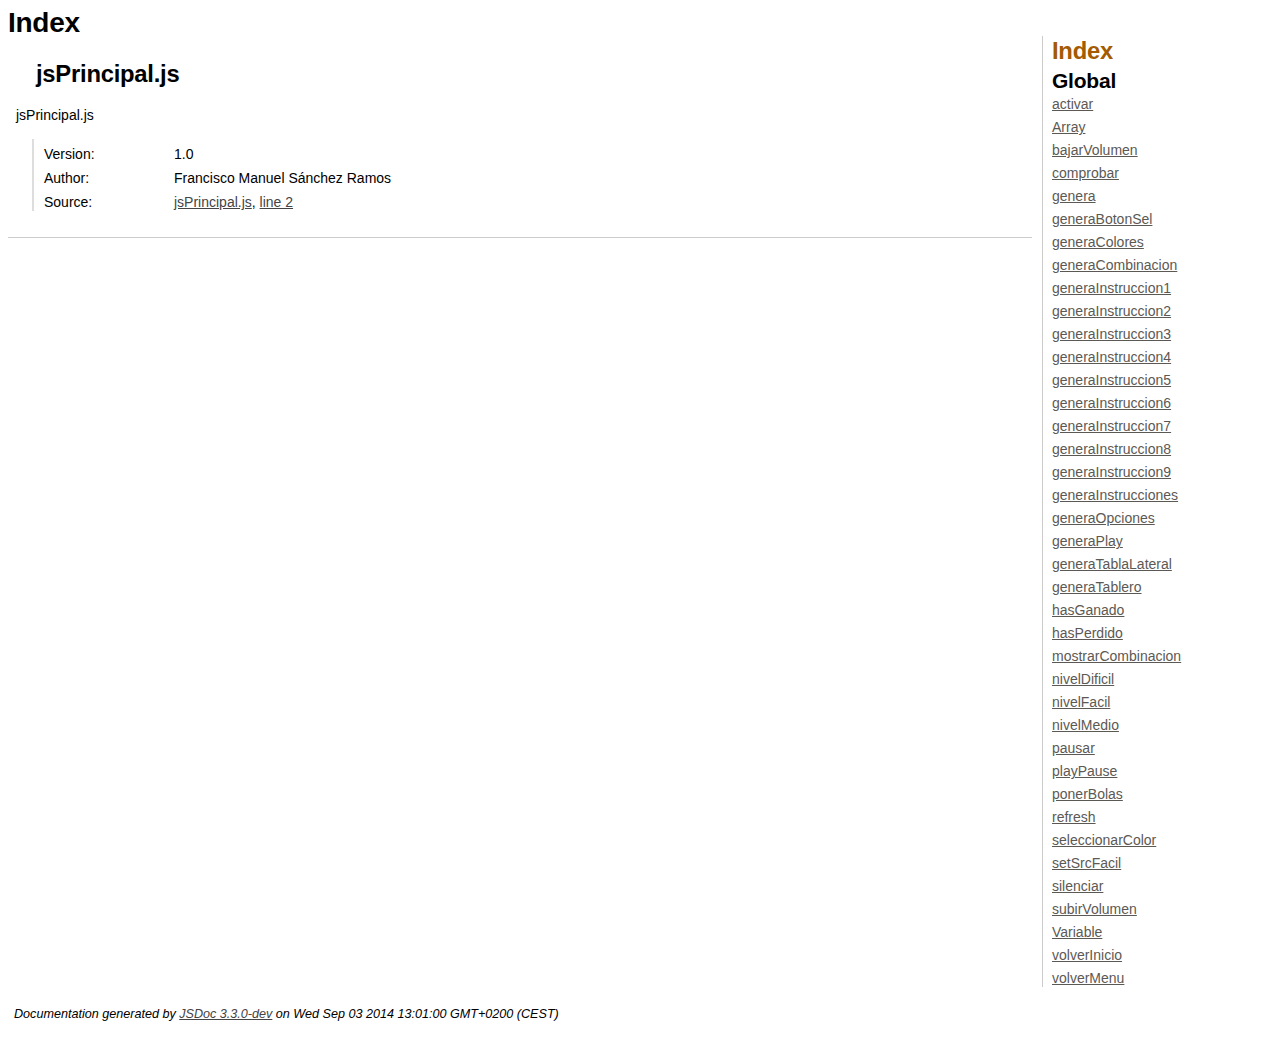
<file: documentacion/index.html>
<!DOCTYPE html>
<html lang="en">
<head>
    <meta charset="utf-8">
    <title>JSDoc: Index</title>

    <script src="scripts/prettify/prettify.js"> </script>
    <script src="scripts/prettify/lang-css.js"> </script>
    <!--[if lt IE 9]>
      <script src="//html5shiv.googlecode.com/svn/trunk/html5.js"></script>
    <![endif]-->
    <link type="text/css" rel="stylesheet" href="styles/prettify-tomorrow.css">
    <link type="text/css" rel="stylesheet" href="styles/jsdoc-default.css">
</head>

<body>

<div id="main">

    <h1 class="page-title">Index</h1>

    



    


    <h3> </h3>










    












<section>

<header>
    
        <h2>
        jsPrincipal.js
        </h2>
        
    
</header>

<article>
    <div class="container-overview">
    
        
            <div class="description">jsPrincipal.js</div>
        

        


<dl class="details">

    
    <dt class="tag-version">Version:</dt>
    <dd class="tag-version"><ul class="dummy"><li>1.0</li></ul></dd>
    

    

    

    

    

    

    

    
    <dt class="tag-author">Author:</dt>
    <dd class="tag-author">
        <ul>
            <li>Francisco Manuel Sánchez Ramos</li>
        </ul>
    </dd>
    

    

    

    

    
    <dt class="tag-source">Source:</dt>
    <dd class="tag-source"><ul class="dummy"><li>
        <a href="jsPrincipal.js.html">jsPrincipal.js</a>, <a href="jsPrincipal.js.html#line2">line 2</a>
    </li></ul></dd>
    

    

    

    
</dl>


        
    
    </div>

    

    

    

     

    

    

    

    

    
</article>

</section>




</div>

<nav>
    <h2><a href="index.html">Index</a></h2><h3>Global</h3><ul><li><a href="global.html#activar">activar</a></li><li><a href="global.html#Array">Array</a></li><li><a href="global.html#bajarVolumen">bajarVolumen</a></li><li><a href="global.html#comprobar">comprobar</a></li><li><a href="global.html#genera">genera</a></li><li><a href="global.html#generaBotonSel">generaBotonSel</a></li><li><a href="global.html#generaColores">generaColores</a></li><li><a href="global.html#generaCombinacion">generaCombinacion</a></li><li><a href="global.html#generaInstruccion1">generaInstruccion1</a></li><li><a href="global.html#generaInstruccion2">generaInstruccion2</a></li><li><a href="global.html#generaInstruccion3">generaInstruccion3</a></li><li><a href="global.html#generaInstruccion4">generaInstruccion4</a></li><li><a href="global.html#generaInstruccion5">generaInstruccion5</a></li><li><a href="global.html#generaInstruccion6">generaInstruccion6</a></li><li><a href="global.html#generaInstruccion7">generaInstruccion7</a></li><li><a href="global.html#generaInstruccion8">generaInstruccion8</a></li><li><a href="global.html#generaInstruccion9">generaInstruccion9</a></li><li><a href="global.html#generaInstrucciones">generaInstrucciones</a></li><li><a href="global.html#generaOpciones">generaOpciones</a></li><li><a href="global.html#generaPlay">generaPlay</a></li><li><a href="global.html#generaTablaLateral">generaTablaLateral</a></li><li><a href="global.html#generaTablero">generaTablero</a></li><li><a href="global.html#hasGanado">hasGanado</a></li><li><a href="global.html#hasPerdido">hasPerdido</a></li><li><a href="global.html#mostrarCombinacion">mostrarCombinacion</a></li><li><a href="global.html#nivelDificil">nivelDificil</a></li><li><a href="global.html#nivelFacil">nivelFacil</a></li><li><a href="global.html#nivelMedio">nivelMedio</a></li><li><a href="global.html#pausar">pausar</a></li><li><a href="global.html#playPause">playPause</a></li><li><a href="global.html#ponerBolas">ponerBolas</a></li><li><a href="global.html#refresh">refresh</a></li><li><a href="global.html#seleccionarColor">seleccionarColor</a></li><li><a href="global.html#setSrcFacil">setSrcFacil</a></li><li><a href="global.html#silenciar">silenciar</a></li><li><a href="global.html#subirVolumen">subirVolumen</a></li><li><a href="global.html#Variable">Variable</a></li><li><a href="global.html#volverInicio">volverInicio</a></li><li><a href="global.html#volverMenu">volverMenu</a></li></ul>
</nav>

<br clear="both">

<footer>
    Documentation generated by <a href="https://github.com/jsdoc3/jsdoc">JSDoc 3.3.0-dev</a> on Wed Sep 03 2014 13:01:00 GMT+0200 (CEST)
</footer>

<script> prettyPrint(); </script>
<script src="scripts/linenumber.js"> </script>
</body>
</html>
</file>
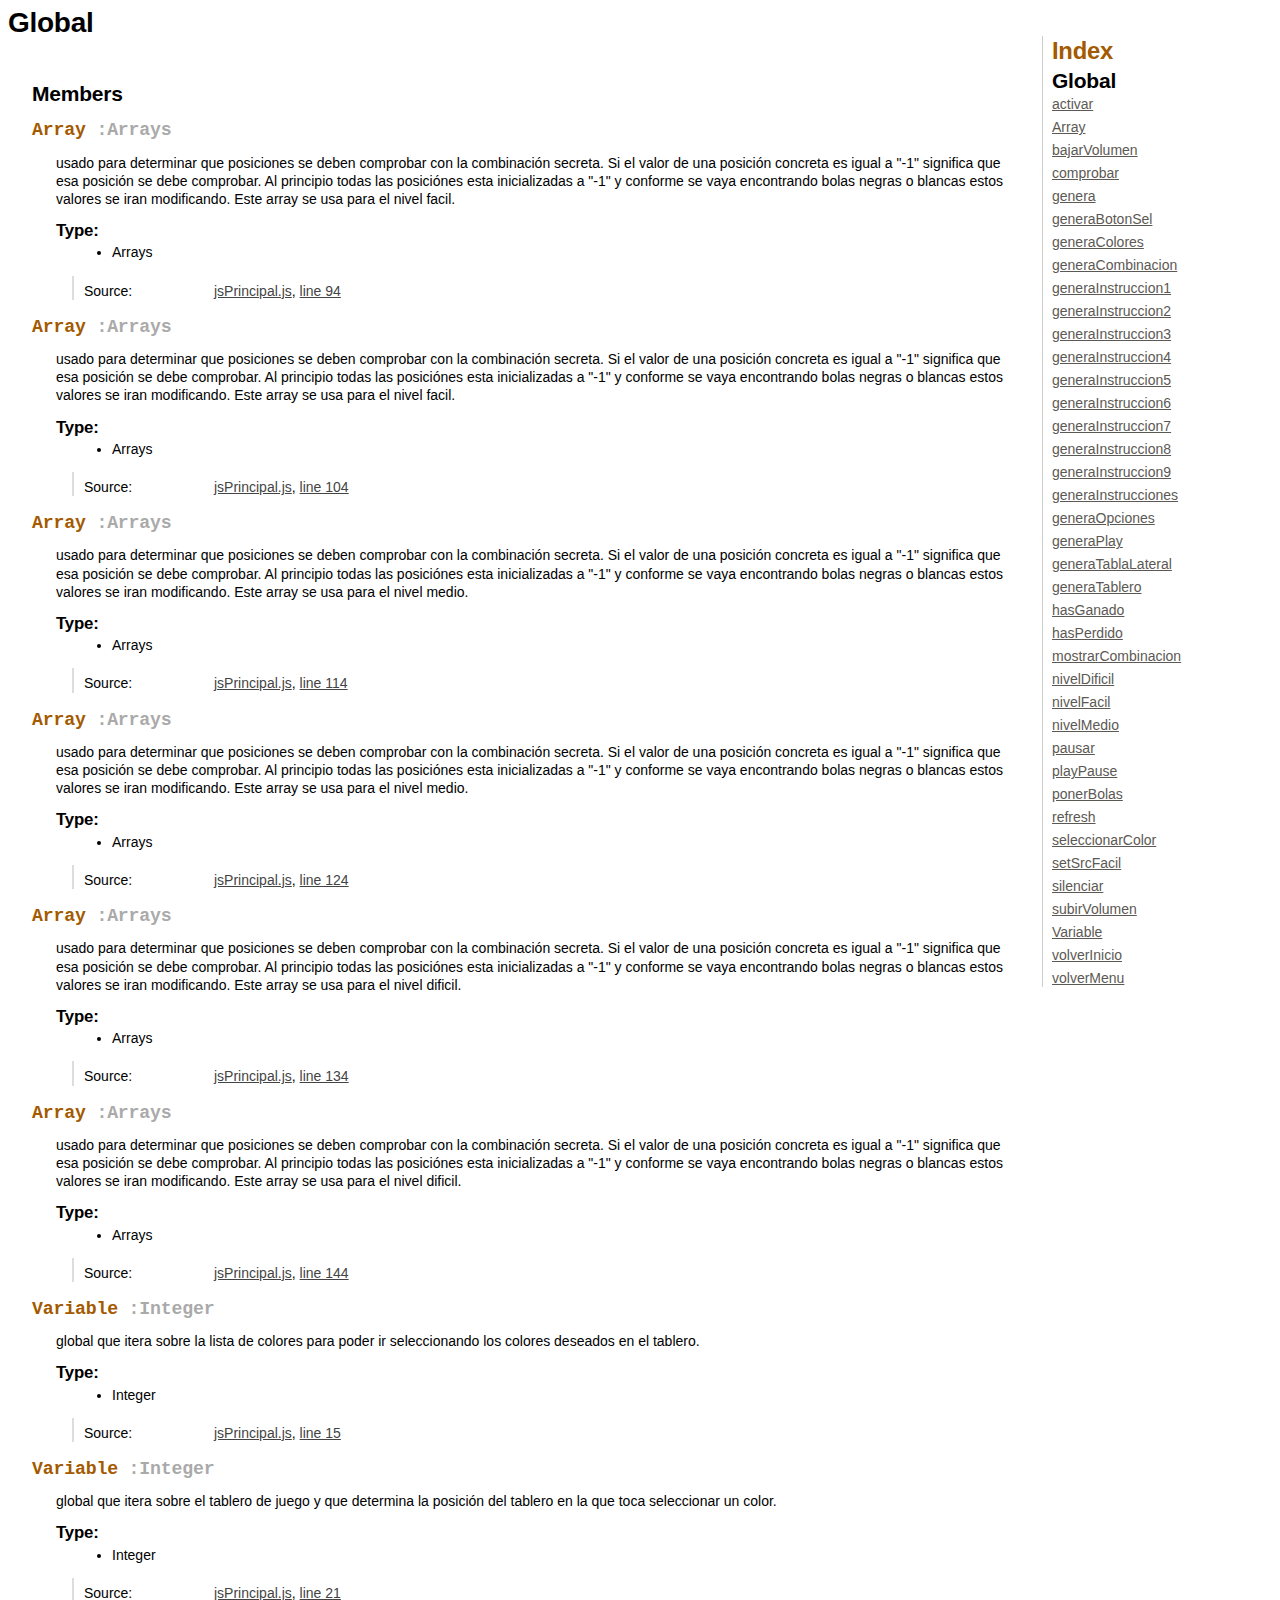
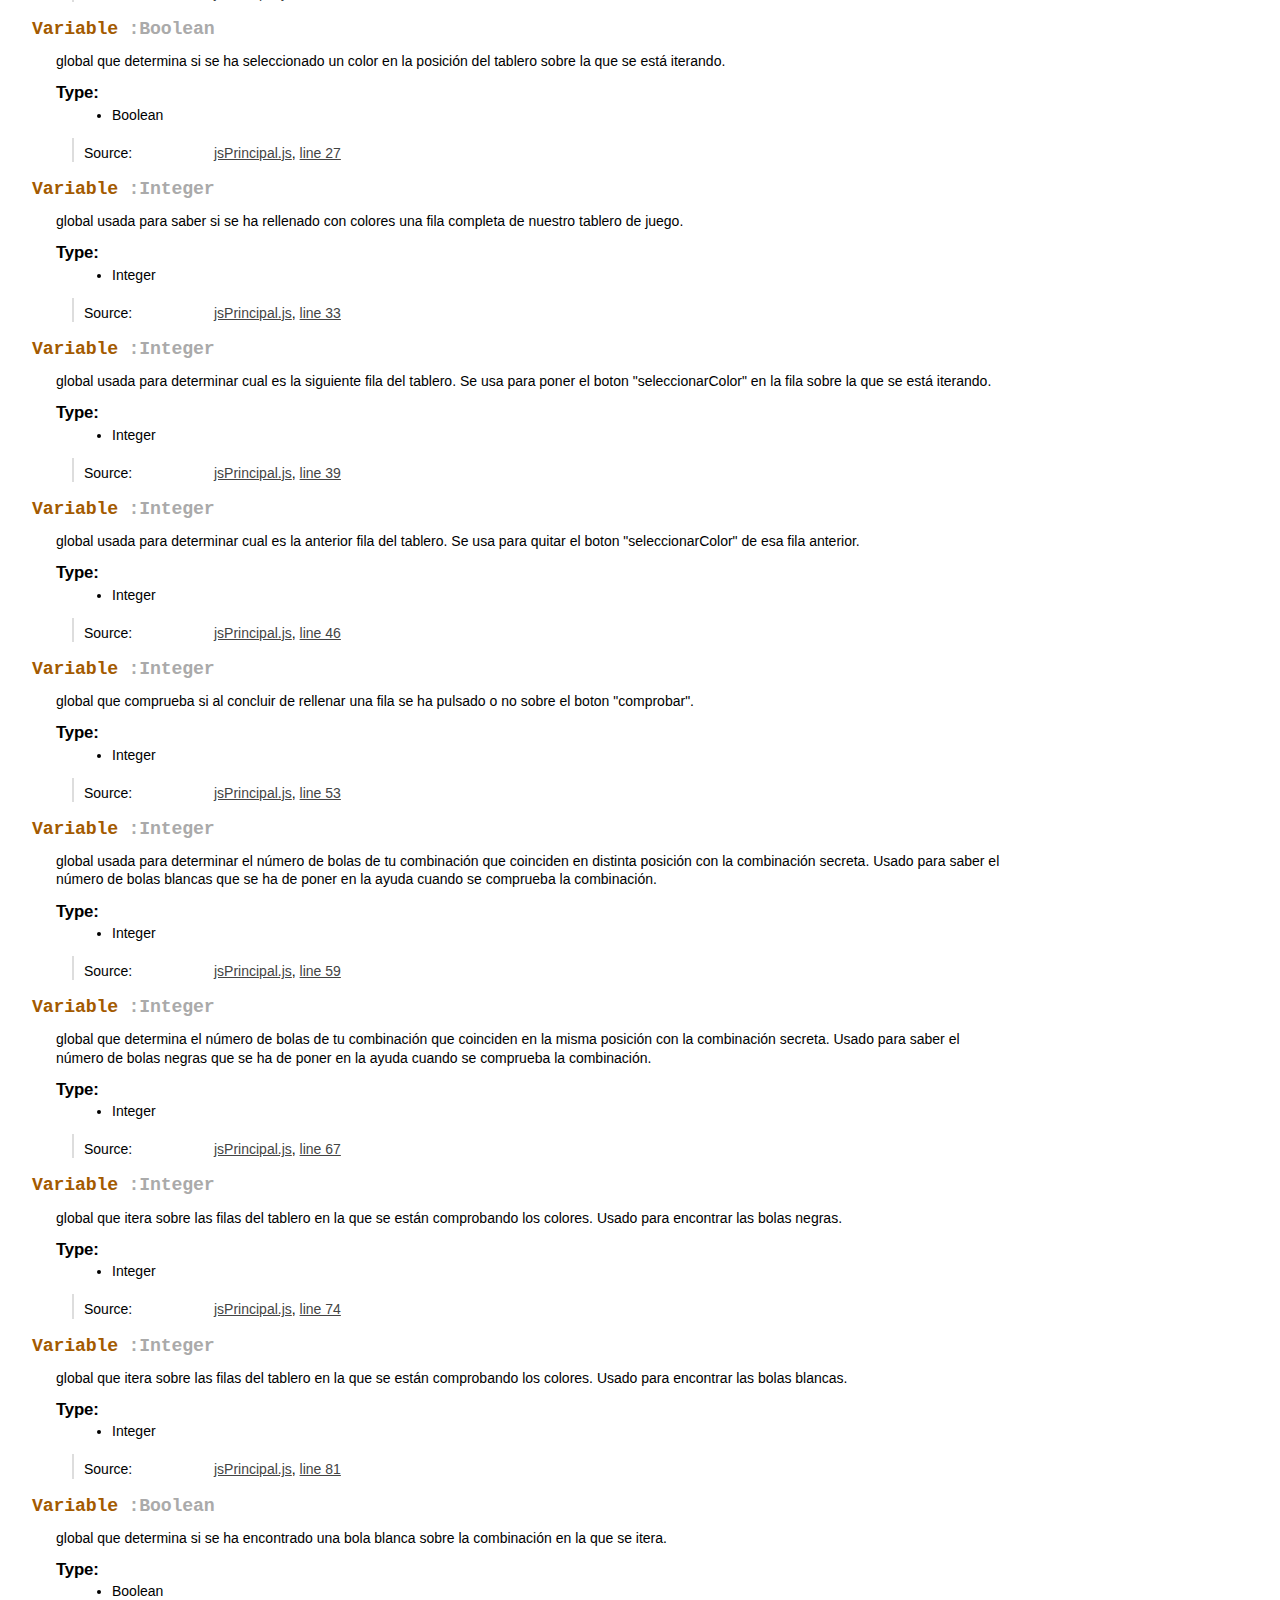
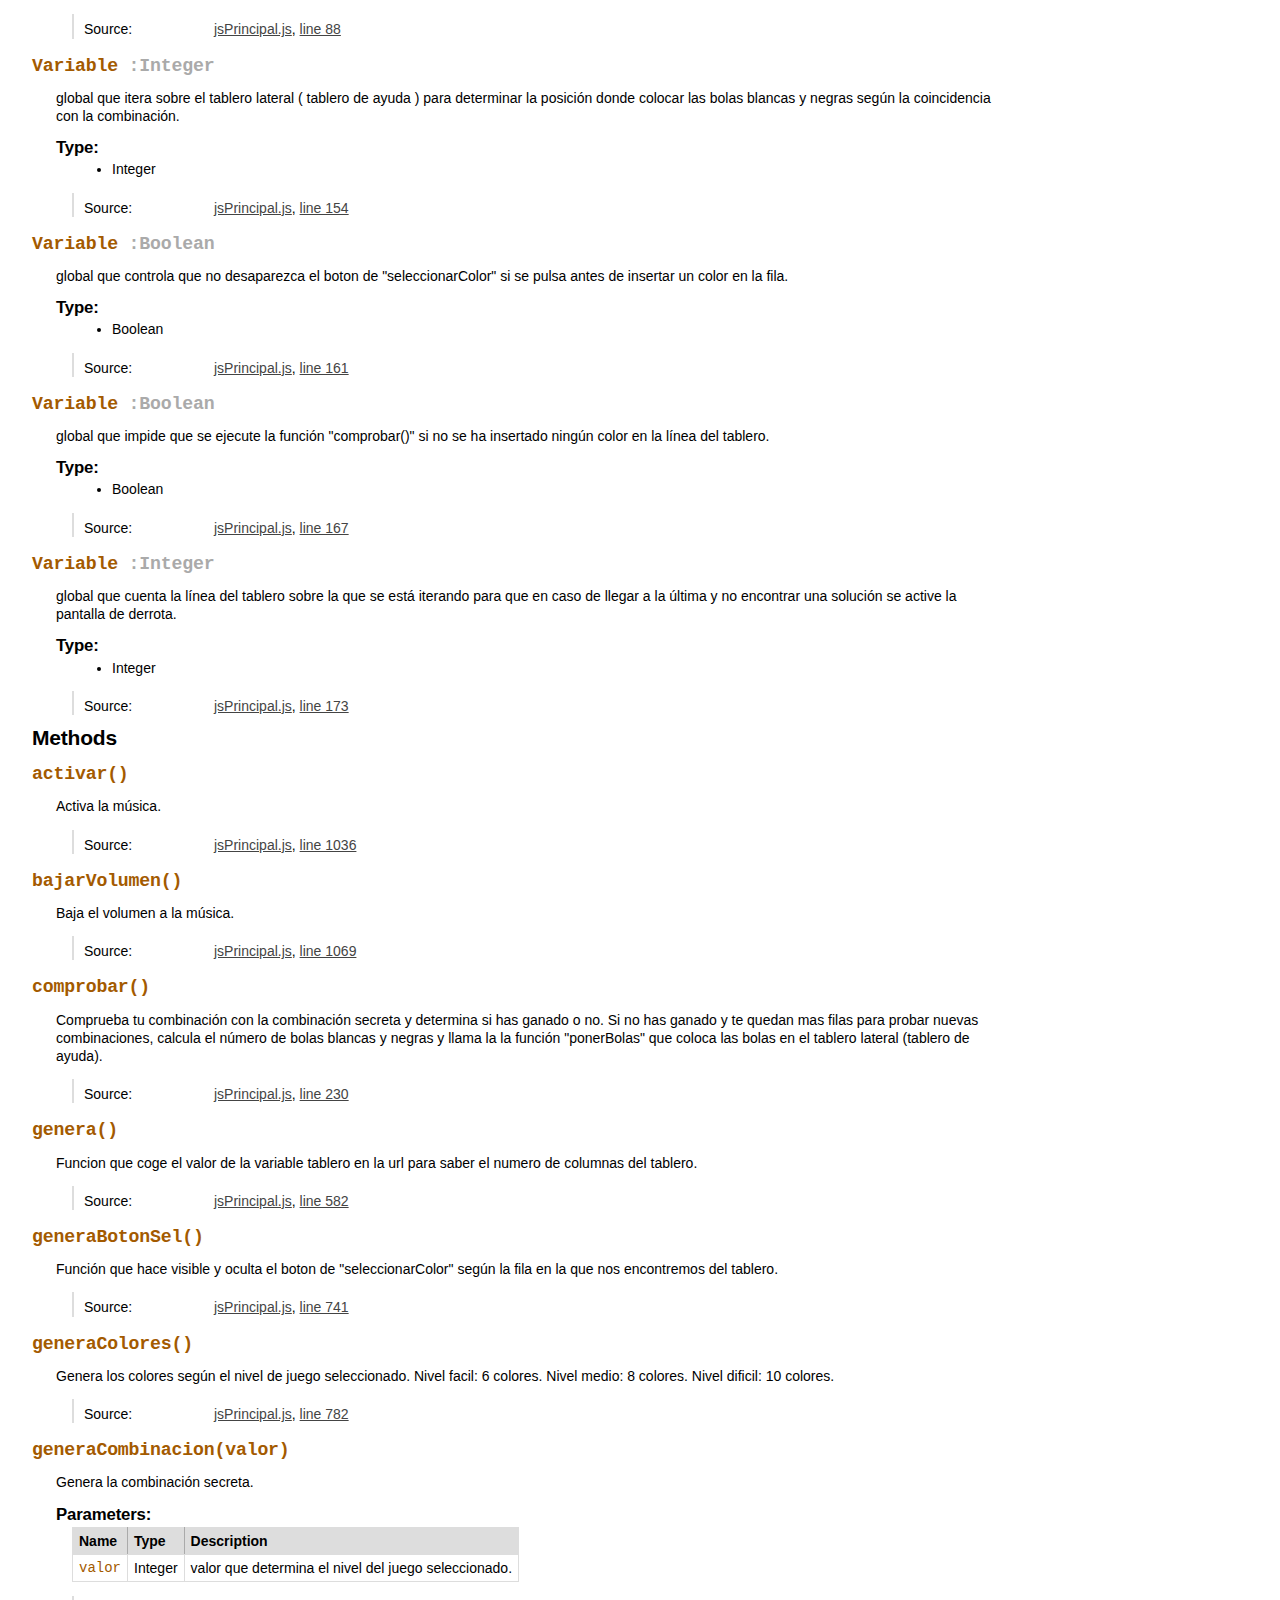
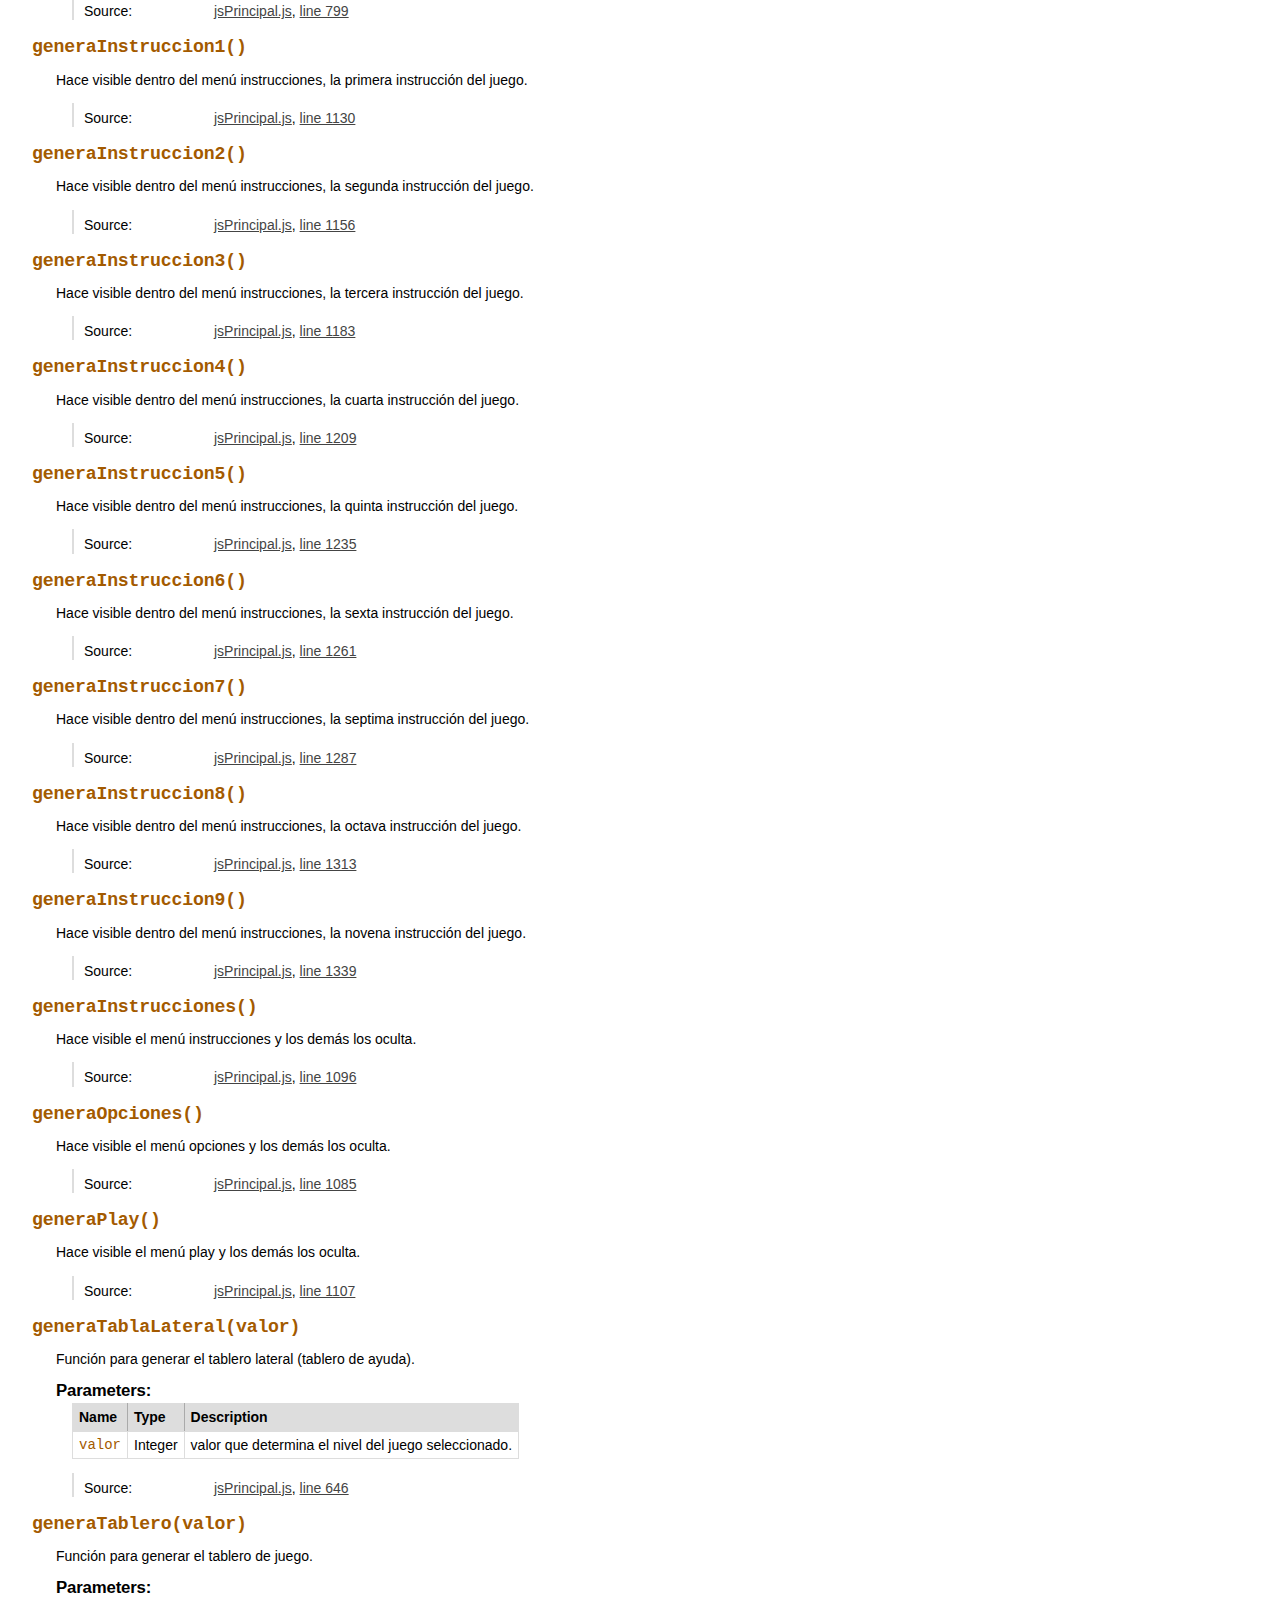
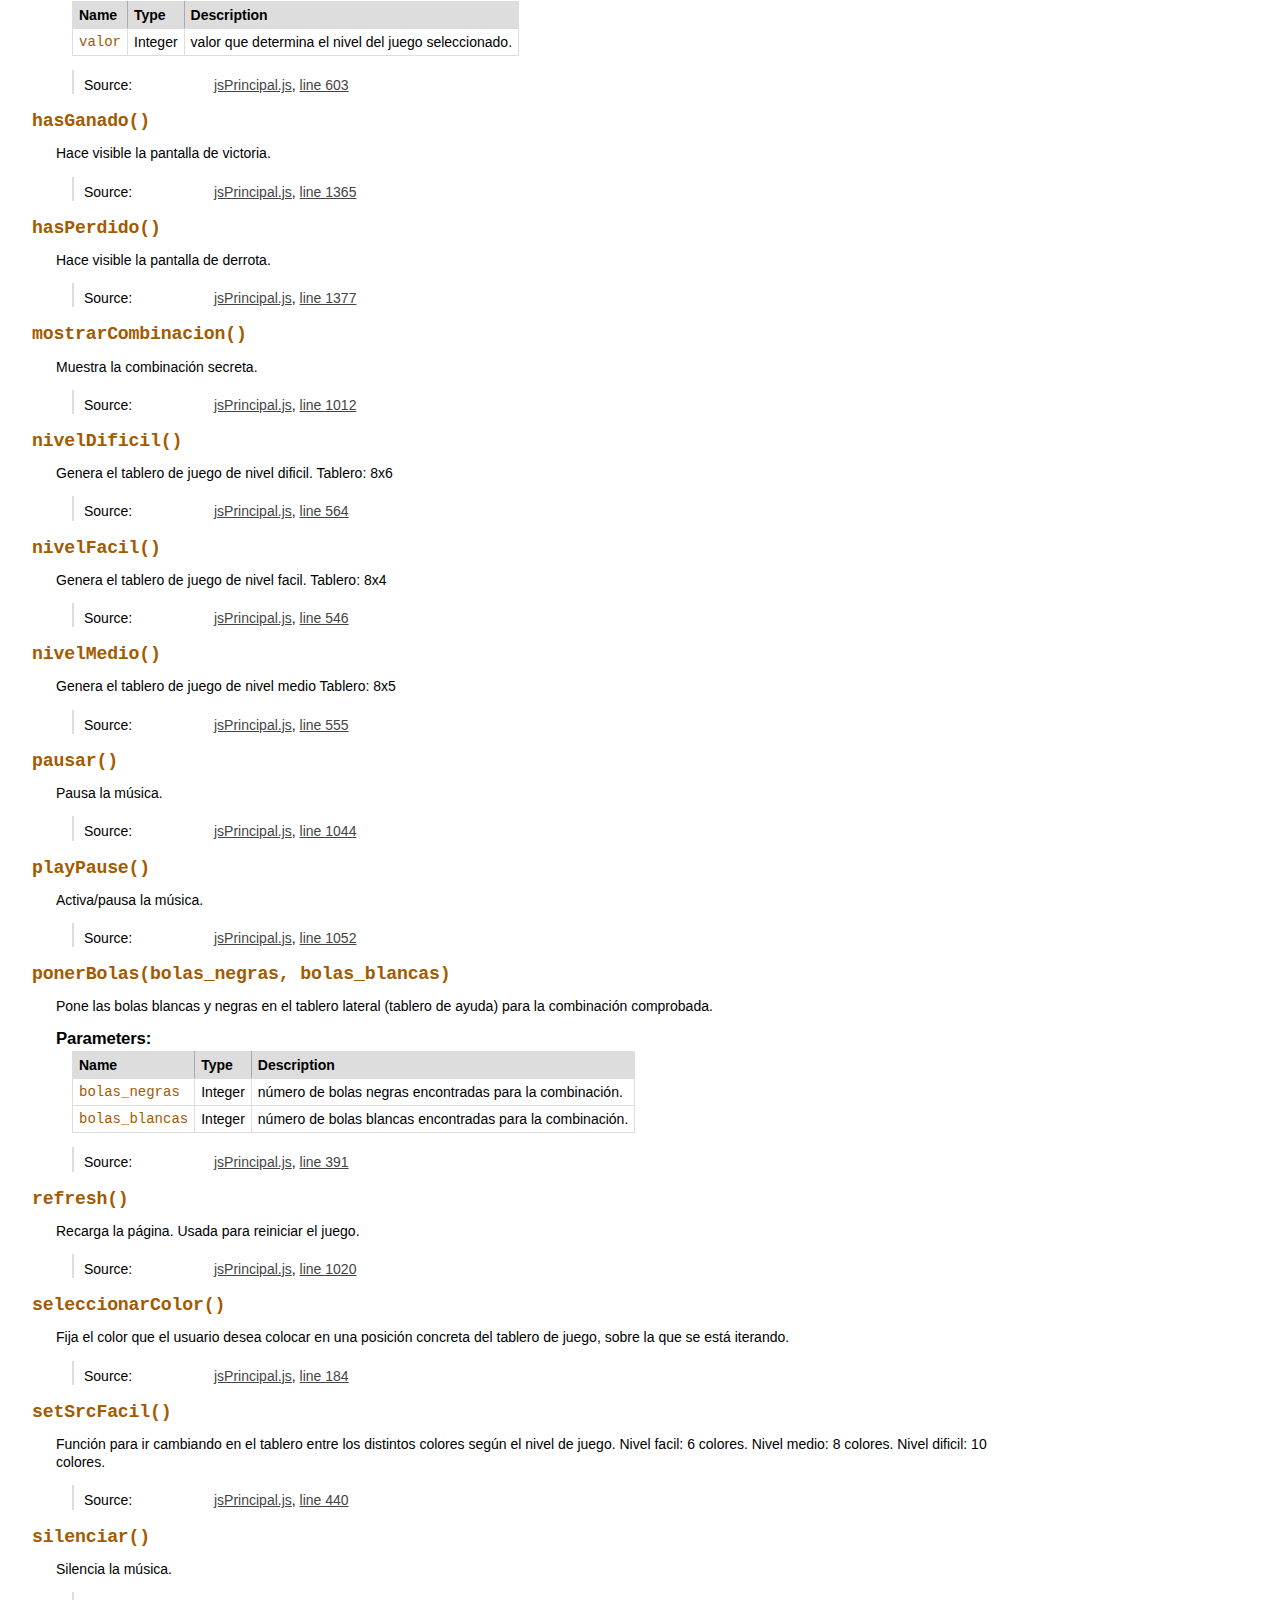
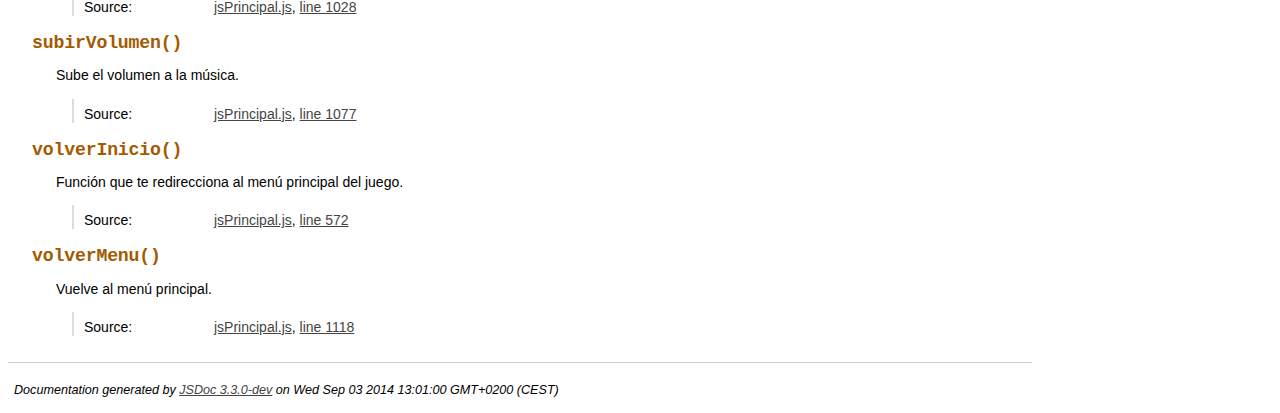
<file: documentacion/global.html>
<!DOCTYPE html>
<html lang="en">
<head>
    <meta charset="utf-8">
    <title>JSDoc: Global</title>

    <script src="scripts/prettify/prettify.js"> </script>
    <script src="scripts/prettify/lang-css.js"> </script>
    <!--[if lt IE 9]>
      <script src="//html5shiv.googlecode.com/svn/trunk/html5.js"></script>
    <![endif]-->
    <link type="text/css" rel="stylesheet" href="styles/prettify-tomorrow.css">
    <link type="text/css" rel="stylesheet" href="styles/jsdoc-default.css">
</head>

<body>

<div id="main">

    <h1 class="page-title">Global</h1>

    




<section>

<header>
    
        <h2>
        
        </h2>
        
    
</header>

<article>
    <div class="container-overview">
    
        

        


<dl class="details">

    

    

    

    

    

    

    

    

    

    

    

    

    

    

    
</dl>


        
    
    </div>

    

    

    

     

    

    
        <h3 class="subsection-title">Members</h3>

        <dl>
            
<dt>
    <h4 class="name" id="Array"><span class="type-signature"></span>Array<span class="type-signature"> :Arrays</span></h4>

    
</dt>
<dd>
    
    <div class="description">
        usado para determinar que posiciones se deben comprobar con la combinación secreta. Si el valor de una posición concreta esigual a "-1" significa que esa posición se debe comprobar. Al principio todas las posiciónes esta inicializadas a "-1" y conforme se vaya encontrando bolas negras o blancas estos valores se iran modificando.Este array se usa para el nivel facil.
    </div>
    

    
        <h5>Type:</h5>
        <ul>
            <li>
                
<span class="param-type">Arrays</span>


            </li>
        </ul>
    

    


<dl class="details">

    

    

    

    

    

    

    

    

    

    

    

    
    <dt class="tag-source">Source:</dt>
    <dd class="tag-source"><ul class="dummy"><li>
        <a href="jsPrincipal.js.html">jsPrincipal.js</a>, <a href="jsPrincipal.js.html#line94">line 94</a>
    </li></ul></dd>
    

    

    

    
</dl>


    

    
</dd>

        
            
<dt>
    <h4 class="name" id="Array"><span class="type-signature"></span>Array<span class="type-signature"> :Arrays</span></h4>

    
</dt>
<dd>
    
    <div class="description">
        usado para determinar que posiciones se deben comprobar con la combinación secreta. Si el valor de una posición concreta esigual a "-1" significa que esa posición se debe comprobar. Al principio todas las posiciónes esta inicializadas a "-1" y conforme se vaya encontrando bolas negras o blancas estos valores se iran modificando.Este array se usa para el nivel facil.
    </div>
    

    
        <h5>Type:</h5>
        <ul>
            <li>
                
<span class="param-type">Arrays</span>


            </li>
        </ul>
    

    


<dl class="details">

    

    

    

    

    

    

    

    

    

    

    

    
    <dt class="tag-source">Source:</dt>
    <dd class="tag-source"><ul class="dummy"><li>
        <a href="jsPrincipal.js.html">jsPrincipal.js</a>, <a href="jsPrincipal.js.html#line104">line 104</a>
    </li></ul></dd>
    

    

    

    
</dl>


    

    
</dd>

        
            
<dt>
    <h4 class="name" id="Array"><span class="type-signature"></span>Array<span class="type-signature"> :Arrays</span></h4>

    
</dt>
<dd>
    
    <div class="description">
        usado para determinar que posiciones se deben comprobar con la combinación secreta. Si el valor de una posición concreta esigual a "-1" significa que esa posición se debe comprobar. Al principio todas las posiciónes esta inicializadas a "-1" y conforme se vaya encontrando bolas negras o blancas estos valores se iran modificando.Este array se usa para el nivel medio.
    </div>
    

    
        <h5>Type:</h5>
        <ul>
            <li>
                
<span class="param-type">Arrays</span>


            </li>
        </ul>
    

    


<dl class="details">

    

    

    

    

    

    

    

    

    

    

    

    
    <dt class="tag-source">Source:</dt>
    <dd class="tag-source"><ul class="dummy"><li>
        <a href="jsPrincipal.js.html">jsPrincipal.js</a>, <a href="jsPrincipal.js.html#line114">line 114</a>
    </li></ul></dd>
    

    

    

    
</dl>


    

    
</dd>

        
            
<dt>
    <h4 class="name" id="Array"><span class="type-signature"></span>Array<span class="type-signature"> :Arrays</span></h4>

    
</dt>
<dd>
    
    <div class="description">
        usado para determinar que posiciones se deben comprobar con la combinación secreta. Si el valor de una posición concreta esigual a "-1" significa que esa posición se debe comprobar. Al principio todas las posiciónes esta inicializadas a "-1" y conforme se vaya encontrando bolas negras o blancas estos valores se iran modificando.Este array se usa para el nivel medio.
    </div>
    

    
        <h5>Type:</h5>
        <ul>
            <li>
                
<span class="param-type">Arrays</span>


            </li>
        </ul>
    

    


<dl class="details">

    

    

    

    

    

    

    

    

    

    

    

    
    <dt class="tag-source">Source:</dt>
    <dd class="tag-source"><ul class="dummy"><li>
        <a href="jsPrincipal.js.html">jsPrincipal.js</a>, <a href="jsPrincipal.js.html#line124">line 124</a>
    </li></ul></dd>
    

    

    

    
</dl>


    

    
</dd>

        
            
<dt>
    <h4 class="name" id="Array"><span class="type-signature"></span>Array<span class="type-signature"> :Arrays</span></h4>

    
</dt>
<dd>
    
    <div class="description">
        usado para determinar que posiciones se deben comprobar con la combinación secreta. Si el valor de una posición concreta esigual a "-1" significa que esa posición se debe comprobar. Al principio todas las posiciónes esta inicializadas a "-1" y conforme se vaya encontrando bolas negras o blancas estos valores se iran modificando.Este array se usa para el nivel dificil.
    </div>
    

    
        <h5>Type:</h5>
        <ul>
            <li>
                
<span class="param-type">Arrays</span>


            </li>
        </ul>
    

    


<dl class="details">

    

    

    

    

    

    

    

    

    

    

    

    
    <dt class="tag-source">Source:</dt>
    <dd class="tag-source"><ul class="dummy"><li>
        <a href="jsPrincipal.js.html">jsPrincipal.js</a>, <a href="jsPrincipal.js.html#line134">line 134</a>
    </li></ul></dd>
    

    

    

    
</dl>


    

    
</dd>

        
            
<dt>
    <h4 class="name" id="Array"><span class="type-signature"></span>Array<span class="type-signature"> :Arrays</span></h4>

    
</dt>
<dd>
    
    <div class="description">
        usado para determinar que posiciones se deben comprobar con la combinación secreta. Si el valor de una posición concreta esigual a "-1" significa que esa posición se debe comprobar. Al principio todas las posiciónes esta inicializadas a "-1" y conforme se vaya encontrando bolas negras o blancas estos valores se iran modificando.Este array se usa para el nivel dificil.
    </div>
    

    
        <h5>Type:</h5>
        <ul>
            <li>
                
<span class="param-type">Arrays</span>


            </li>
        </ul>
    

    


<dl class="details">

    

    

    

    

    

    

    

    

    

    

    

    
    <dt class="tag-source">Source:</dt>
    <dd class="tag-source"><ul class="dummy"><li>
        <a href="jsPrincipal.js.html">jsPrincipal.js</a>, <a href="jsPrincipal.js.html#line144">line 144</a>
    </li></ul></dd>
    

    

    

    
</dl>


    

    
</dd>

        
            
<dt>
    <h4 class="name" id="Variable"><span class="type-signature"></span>Variable<span class="type-signature"> :Integer</span></h4>

    
</dt>
<dd>
    
    <div class="description">
        global que itera sobre la lista de colores para poder ir seleccionando los colores deseados en el tablero.
    </div>
    

    
        <h5>Type:</h5>
        <ul>
            <li>
                
<span class="param-type">Integer</span>


            </li>
        </ul>
    

    


<dl class="details">

    

    

    

    

    

    

    

    

    

    

    

    
    <dt class="tag-source">Source:</dt>
    <dd class="tag-source"><ul class="dummy"><li>
        <a href="jsPrincipal.js.html">jsPrincipal.js</a>, <a href="jsPrincipal.js.html#line15">line 15</a>
    </li></ul></dd>
    

    

    

    
</dl>


    

    
</dd>

        
            
<dt>
    <h4 class="name" id="Variable"><span class="type-signature"></span>Variable<span class="type-signature"> :Integer</span></h4>

    
</dt>
<dd>
    
    <div class="description">
        global que itera sobre el tablero de juego y que determina la posición del tablero en la que toca seleccionar un color.
    </div>
    

    
        <h5>Type:</h5>
        <ul>
            <li>
                
<span class="param-type">Integer</span>


            </li>
        </ul>
    

    


<dl class="details">

    

    

    

    

    

    

    

    

    

    

    

    
    <dt class="tag-source">Source:</dt>
    <dd class="tag-source"><ul class="dummy"><li>
        <a href="jsPrincipal.js.html">jsPrincipal.js</a>, <a href="jsPrincipal.js.html#line21">line 21</a>
    </li></ul></dd>
    

    

    

    
</dl>


    

    
</dd>

        
            
<dt>
    <h4 class="name" id="Variable"><span class="type-signature"></span>Variable<span class="type-signature"> :Boolean</span></h4>

    
</dt>
<dd>
    
    <div class="description">
        global que determina si se ha seleccionado un color en la posición del tablero sobre la que se está iterando.
    </div>
    

    
        <h5>Type:</h5>
        <ul>
            <li>
                
<span class="param-type">Boolean</span>


            </li>
        </ul>
    

    


<dl class="details">

    

    

    

    

    

    

    

    

    

    

    

    
    <dt class="tag-source">Source:</dt>
    <dd class="tag-source"><ul class="dummy"><li>
        <a href="jsPrincipal.js.html">jsPrincipal.js</a>, <a href="jsPrincipal.js.html#line27">line 27</a>
    </li></ul></dd>
    

    

    

    
</dl>


    

    
</dd>

        
            
<dt>
    <h4 class="name" id="Variable"><span class="type-signature"></span>Variable<span class="type-signature"> :Integer</span></h4>

    
</dt>
<dd>
    
    <div class="description">
        global usada para saber si se ha rellenado con colores una fila completa de nuestro tablero de juego.
    </div>
    

    
        <h5>Type:</h5>
        <ul>
            <li>
                
<span class="param-type">Integer</span>


            </li>
        </ul>
    

    


<dl class="details">

    

    

    

    

    

    

    

    

    

    

    

    
    <dt class="tag-source">Source:</dt>
    <dd class="tag-source"><ul class="dummy"><li>
        <a href="jsPrincipal.js.html">jsPrincipal.js</a>, <a href="jsPrincipal.js.html#line33">line 33</a>
    </li></ul></dd>
    

    

    

    
</dl>


    

    
</dd>

        
            
<dt>
    <h4 class="name" id="Variable"><span class="type-signature"></span>Variable<span class="type-signature"> :Integer</span></h4>

    
</dt>
<dd>
    
    <div class="description">
        global usada para determinar cual es la siguiente fila del tablero. Se usa para poner el boton "seleccionarColor" en la fila sobre la que se está iterando.
    </div>
    

    
        <h5>Type:</h5>
        <ul>
            <li>
                
<span class="param-type">Integer</span>


            </li>
        </ul>
    

    


<dl class="details">

    

    

    

    

    

    

    

    

    

    

    

    
    <dt class="tag-source">Source:</dt>
    <dd class="tag-source"><ul class="dummy"><li>
        <a href="jsPrincipal.js.html">jsPrincipal.js</a>, <a href="jsPrincipal.js.html#line39">line 39</a>
    </li></ul></dd>
    

    

    

    
</dl>


    

    
</dd>

        
            
<dt>
    <h4 class="name" id="Variable"><span class="type-signature"></span>Variable<span class="type-signature"> :Integer</span></h4>

    
</dt>
<dd>
    
    <div class="description">
        global usada para determinar cual es la anterior fila del tablero. Se usa para quitar el boton "seleccionarColor" de esa fila anterior.
    </div>
    

    
        <h5>Type:</h5>
        <ul>
            <li>
                
<span class="param-type">Integer</span>


            </li>
        </ul>
    

    


<dl class="details">

    

    

    

    

    

    

    

    

    

    

    

    
    <dt class="tag-source">Source:</dt>
    <dd class="tag-source"><ul class="dummy"><li>
        <a href="jsPrincipal.js.html">jsPrincipal.js</a>, <a href="jsPrincipal.js.html#line46">line 46</a>
    </li></ul></dd>
    

    

    

    
</dl>


    

    
</dd>

        
            
<dt>
    <h4 class="name" id="Variable"><span class="type-signature"></span>Variable<span class="type-signature"> :Integer</span></h4>

    
</dt>
<dd>
    
    <div class="description">
        global que comprueba si al concluir de rellenar una fila se ha pulsado o no sobre el boton "comprobar".
    </div>
    

    
        <h5>Type:</h5>
        <ul>
            <li>
                
<span class="param-type">Integer</span>


            </li>
        </ul>
    

    


<dl class="details">

    

    

    

    

    

    

    

    

    

    

    

    
    <dt class="tag-source">Source:</dt>
    <dd class="tag-source"><ul class="dummy"><li>
        <a href="jsPrincipal.js.html">jsPrincipal.js</a>, <a href="jsPrincipal.js.html#line53">line 53</a>
    </li></ul></dd>
    

    

    

    
</dl>


    

    
</dd>

        
            
<dt>
    <h4 class="name" id="Variable"><span class="type-signature"></span>Variable<span class="type-signature"> :Integer</span></h4>

    
</dt>
<dd>
    
    <div class="description">
        global usada para determinar el número de bolas de tu combinación que coinciden en distinta posición con la combinaciónsecreta. Usado para saber el número de bolas blancas que se ha de poner en la ayuda cuando se comprueba la combinación.
    </div>
    

    
        <h5>Type:</h5>
        <ul>
            <li>
                
<span class="param-type">Integer</span>


            </li>
        </ul>
    

    


<dl class="details">

    

    

    

    

    

    

    

    

    

    

    

    
    <dt class="tag-source">Source:</dt>
    <dd class="tag-source"><ul class="dummy"><li>
        <a href="jsPrincipal.js.html">jsPrincipal.js</a>, <a href="jsPrincipal.js.html#line59">line 59</a>
    </li></ul></dd>
    

    

    

    
</dl>


    

    
</dd>

        
            
<dt>
    <h4 class="name" id="Variable"><span class="type-signature"></span>Variable<span class="type-signature"> :Integer</span></h4>

    
</dt>
<dd>
    
    <div class="description">
        global que determina el número de bolas de tu combinación que coinciden en la misma posición con la combinación secreta.Usado para saber el número de bolas negras que se ha de poner en la ayuda cuando se comprueba la combinación.
    </div>
    

    
        <h5>Type:</h5>
        <ul>
            <li>
                
<span class="param-type">Integer</span>


            </li>
        </ul>
    

    


<dl class="details">

    

    

    

    

    

    

    

    

    

    

    

    
    <dt class="tag-source">Source:</dt>
    <dd class="tag-source"><ul class="dummy"><li>
        <a href="jsPrincipal.js.html">jsPrincipal.js</a>, <a href="jsPrincipal.js.html#line67">line 67</a>
    </li></ul></dd>
    

    

    

    
</dl>


    

    
</dd>

        
            
<dt>
    <h4 class="name" id="Variable"><span class="type-signature"></span>Variable<span class="type-signature"> :Integer</span></h4>

    
</dt>
<dd>
    
    <div class="description">
        global que itera sobre las filas del tablero en la que se están comprobando los colores.Usado para encontrar las bolas negras.
    </div>
    

    
        <h5>Type:</h5>
        <ul>
            <li>
                
<span class="param-type">Integer</span>


            </li>
        </ul>
    

    


<dl class="details">

    

    

    

    

    

    

    

    

    

    

    

    
    <dt class="tag-source">Source:</dt>
    <dd class="tag-source"><ul class="dummy"><li>
        <a href="jsPrincipal.js.html">jsPrincipal.js</a>, <a href="jsPrincipal.js.html#line74">line 74</a>
    </li></ul></dd>
    

    

    

    
</dl>


    

    
</dd>

        
            
<dt>
    <h4 class="name" id="Variable"><span class="type-signature"></span>Variable<span class="type-signature"> :Integer</span></h4>

    
</dt>
<dd>
    
    <div class="description">
        global que itera sobre las filas del tablero en la que se están comprobando los colores.Usado para encontrar las bolas blancas.
    </div>
    

    
        <h5>Type:</h5>
        <ul>
            <li>
                
<span class="param-type">Integer</span>


            </li>
        </ul>
    

    


<dl class="details">

    

    

    

    

    

    

    

    

    

    

    

    
    <dt class="tag-source">Source:</dt>
    <dd class="tag-source"><ul class="dummy"><li>
        <a href="jsPrincipal.js.html">jsPrincipal.js</a>, <a href="jsPrincipal.js.html#line81">line 81</a>
    </li></ul></dd>
    

    

    

    
</dl>


    

    
</dd>

        
            
<dt>
    <h4 class="name" id="Variable"><span class="type-signature"></span>Variable<span class="type-signature"> :Boolean</span></h4>

    
</dt>
<dd>
    
    <div class="description">
        global que determina si se ha encontrado una bola blanca sobre la combinación en la que se itera.
    </div>
    

    
        <h5>Type:</h5>
        <ul>
            <li>
                
<span class="param-type">Boolean</span>


            </li>
        </ul>
    

    


<dl class="details">

    

    

    

    

    

    

    

    

    

    

    

    
    <dt class="tag-source">Source:</dt>
    <dd class="tag-source"><ul class="dummy"><li>
        <a href="jsPrincipal.js.html">jsPrincipal.js</a>, <a href="jsPrincipal.js.html#line88">line 88</a>
    </li></ul></dd>
    

    

    

    
</dl>


    

    
</dd>

        
            
<dt>
    <h4 class="name" id="Variable"><span class="type-signature"></span>Variable<span class="type-signature"> :Integer</span></h4>

    
</dt>
<dd>
    
    <div class="description">
        global que itera sobre el tablero lateral ( tablero de ayuda ) para determinar la posición donde colocar las bolasblancas y negras según la coincidencia con la combinación.
    </div>
    

    
        <h5>Type:</h5>
        <ul>
            <li>
                
<span class="param-type">Integer</span>


            </li>
        </ul>
    

    


<dl class="details">

    

    

    

    

    

    

    

    

    

    

    

    
    <dt class="tag-source">Source:</dt>
    <dd class="tag-source"><ul class="dummy"><li>
        <a href="jsPrincipal.js.html">jsPrincipal.js</a>, <a href="jsPrincipal.js.html#line154">line 154</a>
    </li></ul></dd>
    

    

    

    
</dl>


    

    
</dd>

        
            
<dt>
    <h4 class="name" id="Variable"><span class="type-signature"></span>Variable<span class="type-signature"> :Boolean</span></h4>

    
</dt>
<dd>
    
    <div class="description">
        global que controla que no desaparezca el boton de "seleccionarColor" si se pulsa antes de insertar un color en la fila.
    </div>
    

    
        <h5>Type:</h5>
        <ul>
            <li>
                
<span class="param-type">Boolean</span>


            </li>
        </ul>
    

    


<dl class="details">

    

    

    

    

    

    

    

    

    

    

    

    
    <dt class="tag-source">Source:</dt>
    <dd class="tag-source"><ul class="dummy"><li>
        <a href="jsPrincipal.js.html">jsPrincipal.js</a>, <a href="jsPrincipal.js.html#line161">line 161</a>
    </li></ul></dd>
    

    

    

    
</dl>


    

    
</dd>

        
            
<dt>
    <h4 class="name" id="Variable"><span class="type-signature"></span>Variable<span class="type-signature"> :Boolean</span></h4>

    
</dt>
<dd>
    
    <div class="description">
        global que impide que se ejecute la función "comprobar()" si no se ha insertado ningún color en la línea del tablero.
    </div>
    

    
        <h5>Type:</h5>
        <ul>
            <li>
                
<span class="param-type">Boolean</span>


            </li>
        </ul>
    

    


<dl class="details">

    

    

    

    

    

    

    

    

    

    

    

    
    <dt class="tag-source">Source:</dt>
    <dd class="tag-source"><ul class="dummy"><li>
        <a href="jsPrincipal.js.html">jsPrincipal.js</a>, <a href="jsPrincipal.js.html#line167">line 167</a>
    </li></ul></dd>
    

    

    

    
</dl>


    

    
</dd>

        
            
<dt>
    <h4 class="name" id="Variable"><span class="type-signature"></span>Variable<span class="type-signature"> :Integer</span></h4>

    
</dt>
<dd>
    
    <div class="description">
        global que cuenta la línea del tablero sobre la que se está iterando para que en caso de llegar a la última y no encontrar una solución se active la pantalla de derrota.
    </div>
    

    
        <h5>Type:</h5>
        <ul>
            <li>
                
<span class="param-type">Integer</span>


            </li>
        </ul>
    

    


<dl class="details">

    

    

    

    

    

    

    

    

    

    

    

    
    <dt class="tag-source">Source:</dt>
    <dd class="tag-source"><ul class="dummy"><li>
        <a href="jsPrincipal.js.html">jsPrincipal.js</a>, <a href="jsPrincipal.js.html#line173">line 173</a>
    </li></ul></dd>
    

    

    

    
</dl>


    

    
</dd>

        </dl>
    

    
        <h3 class="subsection-title">Methods</h3>

        <dl>
            
<dt>
    
        <h4 class="name" id="activar"><span class="type-signature"></span>activar<span class="signature">()</span><span class="type-signature"></span></h4>

        
    
</dt>
<dd>

    
    <div class="description">
        Activa la música.
    </div>
    

    

    

    

    


<dl class="details">

    

    

    

    

    

    

    

    

    

    

    

    
    <dt class="tag-source">Source:</dt>
    <dd class="tag-source"><ul class="dummy"><li>
        <a href="jsPrincipal.js.html">jsPrincipal.js</a>, <a href="jsPrincipal.js.html#line1036">line 1036</a>
    </li></ul></dd>
    

    

    

    
</dl>


    

    

    

    

    

    

    
</dd>

        
            
<dt>
    
        <h4 class="name" id="bajarVolumen"><span class="type-signature"></span>bajarVolumen<span class="signature">()</span><span class="type-signature"></span></h4>

        
    
</dt>
<dd>

    
    <div class="description">
        Baja el volumen a la música.
    </div>
    

    

    

    

    


<dl class="details">

    

    

    

    

    

    

    

    

    

    

    

    
    <dt class="tag-source">Source:</dt>
    <dd class="tag-source"><ul class="dummy"><li>
        <a href="jsPrincipal.js.html">jsPrincipal.js</a>, <a href="jsPrincipal.js.html#line1069">line 1069</a>
    </li></ul></dd>
    

    

    

    
</dl>


    

    

    

    

    

    

    
</dd>

        
            
<dt>
    
        <h4 class="name" id="comprobar"><span class="type-signature"></span>comprobar<span class="signature">()</span><span class="type-signature"></span></h4>

        
    
</dt>
<dd>

    
    <div class="description">
        Comprueba tu combinación con la combinación secreta y determina si has ganado o no. Si no has ganado y te quedan mas filas para probar nuevas combinaciones, calcula el número de bolas blancas y negras y llama la la función "ponerBolas" que coloca las bolasen el tablero lateral (tablero de ayuda).
    </div>
    

    

    

    

    


<dl class="details">

    

    

    

    

    

    

    

    

    

    

    

    
    <dt class="tag-source">Source:</dt>
    <dd class="tag-source"><ul class="dummy"><li>
        <a href="jsPrincipal.js.html">jsPrincipal.js</a>, <a href="jsPrincipal.js.html#line230">line 230</a>
    </li></ul></dd>
    

    

    

    
</dl>


    

    

    

    

    

    

    
</dd>

        
            
<dt>
    
        <h4 class="name" id="genera"><span class="type-signature"></span>genera<span class="signature">()</span><span class="type-signature"></span></h4>

        
    
</dt>
<dd>

    
    <div class="description">
        Funcion que coge el valor de la variable tablero en la url para saber el numero de columnas del tablero.
    </div>
    

    

    

    

    


<dl class="details">

    

    

    

    

    

    

    

    

    

    

    

    
    <dt class="tag-source">Source:</dt>
    <dd class="tag-source"><ul class="dummy"><li>
        <a href="jsPrincipal.js.html">jsPrincipal.js</a>, <a href="jsPrincipal.js.html#line582">line 582</a>
    </li></ul></dd>
    

    

    

    
</dl>


    

    

    

    

    

    

    
</dd>

        
            
<dt>
    
        <h4 class="name" id="generaBotonSel"><span class="type-signature"></span>generaBotonSel<span class="signature">()</span><span class="type-signature"></span></h4>

        
    
</dt>
<dd>

    
    <div class="description">
        Función que hace visible y oculta el boton de "seleccionarColor" según la fila en la que nos encontremos del tablero.
    </div>
    

    

    

    

    


<dl class="details">

    

    

    

    

    

    

    

    

    

    

    

    
    <dt class="tag-source">Source:</dt>
    <dd class="tag-source"><ul class="dummy"><li>
        <a href="jsPrincipal.js.html">jsPrincipal.js</a>, <a href="jsPrincipal.js.html#line741">line 741</a>
    </li></ul></dd>
    

    

    

    
</dl>


    

    

    

    

    

    

    
</dd>

        
            
<dt>
    
        <h4 class="name" id="generaColores"><span class="type-signature"></span>generaColores<span class="signature">()</span><span class="type-signature"></span></h4>

        
    
</dt>
<dd>

    
    <div class="description">
        Genera los colores según el nivel de juego seleccionado.Nivel facil: 6 colores.Nivel medio: 8 colores.Nivel dificil: 10 colores.
    </div>
    

    

    

    

    


<dl class="details">

    

    

    

    

    

    

    

    

    

    

    

    
    <dt class="tag-source">Source:</dt>
    <dd class="tag-source"><ul class="dummy"><li>
        <a href="jsPrincipal.js.html">jsPrincipal.js</a>, <a href="jsPrincipal.js.html#line782">line 782</a>
    </li></ul></dd>
    

    

    

    
</dl>


    

    

    

    

    

    

    
</dd>

        
            
<dt>
    
        <h4 class="name" id="generaCombinacion"><span class="type-signature"></span>generaCombinacion<span class="signature">(valor)</span><span class="type-signature"></span></h4>

        
    
</dt>
<dd>

    
    <div class="description">
        Genera la combinación secreta.
    </div>
    

    

    

    
        <h5>Parameters:</h5>
        

<table class="params">
    <thead>
    <tr>
        
        <th>Name</th>
        

        <th>Type</th>

        

        

        <th class="last">Description</th>
    </tr>
    </thead>

    <tbody>
    

        <tr>
            
                <td class="name"><code>valor</code></td>
            

            <td class="type">
            
                
<span class="param-type">Integer</span>


            
            </td>

            

            

            <td class="description last">valor que determina el nivel del juego seleccionado.</td>
        </tr>

    
    </tbody>
</table>
    

    


<dl class="details">

    

    

    

    

    

    

    

    

    

    

    

    
    <dt class="tag-source">Source:</dt>
    <dd class="tag-source"><ul class="dummy"><li>
        <a href="jsPrincipal.js.html">jsPrincipal.js</a>, <a href="jsPrincipal.js.html#line799">line 799</a>
    </li></ul></dd>
    

    

    

    
</dl>


    

    

    

    

    

    

    
</dd>

        
            
<dt>
    
        <h4 class="name" id="generaInstruccion1"><span class="type-signature"></span>generaInstruccion1<span class="signature">()</span><span class="type-signature"></span></h4>

        
    
</dt>
<dd>

    
    <div class="description">
        Hace visible dentro del menú instrucciones, la primera instrucción del juego.
    </div>
    

    

    

    

    


<dl class="details">

    

    

    

    

    

    

    

    

    

    

    

    
    <dt class="tag-source">Source:</dt>
    <dd class="tag-source"><ul class="dummy"><li>
        <a href="jsPrincipal.js.html">jsPrincipal.js</a>, <a href="jsPrincipal.js.html#line1130">line 1130</a>
    </li></ul></dd>
    

    

    

    
</dl>


    

    

    

    

    

    

    
</dd>

        
            
<dt>
    
        <h4 class="name" id="generaInstruccion2"><span class="type-signature"></span>generaInstruccion2<span class="signature">()</span><span class="type-signature"></span></h4>

        
    
</dt>
<dd>

    
    <div class="description">
        Hace visible dentro del menú instrucciones, la segunda instrucción del juego.
    </div>
    

    

    

    

    


<dl class="details">

    

    

    

    

    

    

    

    

    

    

    

    
    <dt class="tag-source">Source:</dt>
    <dd class="tag-source"><ul class="dummy"><li>
        <a href="jsPrincipal.js.html">jsPrincipal.js</a>, <a href="jsPrincipal.js.html#line1156">line 1156</a>
    </li></ul></dd>
    

    

    

    
</dl>


    

    

    

    

    

    

    
</dd>

        
            
<dt>
    
        <h4 class="name" id="generaInstruccion3"><span class="type-signature"></span>generaInstruccion3<span class="signature">()</span><span class="type-signature"></span></h4>

        
    
</dt>
<dd>

    
    <div class="description">
        Hace visible dentro del menú instrucciones, la tercera instrucción del juego.
    </div>
    

    

    

    

    


<dl class="details">

    

    

    

    

    

    

    

    

    

    

    

    
    <dt class="tag-source">Source:</dt>
    <dd class="tag-source"><ul class="dummy"><li>
        <a href="jsPrincipal.js.html">jsPrincipal.js</a>, <a href="jsPrincipal.js.html#line1183">line 1183</a>
    </li></ul></dd>
    

    

    

    
</dl>


    

    

    

    

    

    

    
</dd>

        
            
<dt>
    
        <h4 class="name" id="generaInstruccion4"><span class="type-signature"></span>generaInstruccion4<span class="signature">()</span><span class="type-signature"></span></h4>

        
    
</dt>
<dd>

    
    <div class="description">
        Hace visible dentro del menú instrucciones, la cuarta instrucción del juego.
    </div>
    

    

    

    

    


<dl class="details">

    

    

    

    

    

    

    

    

    

    

    

    
    <dt class="tag-source">Source:</dt>
    <dd class="tag-source"><ul class="dummy"><li>
        <a href="jsPrincipal.js.html">jsPrincipal.js</a>, <a href="jsPrincipal.js.html#line1209">line 1209</a>
    </li></ul></dd>
    

    

    

    
</dl>


    

    

    

    

    

    

    
</dd>

        
            
<dt>
    
        <h4 class="name" id="generaInstruccion5"><span class="type-signature"></span>generaInstruccion5<span class="signature">()</span><span class="type-signature"></span></h4>

        
    
</dt>
<dd>

    
    <div class="description">
        Hace visible dentro del menú instrucciones, la quinta instrucción del juego.
    </div>
    

    

    

    

    


<dl class="details">

    

    

    

    

    

    

    

    

    

    

    

    
    <dt class="tag-source">Source:</dt>
    <dd class="tag-source"><ul class="dummy"><li>
        <a href="jsPrincipal.js.html">jsPrincipal.js</a>, <a href="jsPrincipal.js.html#line1235">line 1235</a>
    </li></ul></dd>
    

    

    

    
</dl>


    

    

    

    

    

    

    
</dd>

        
            
<dt>
    
        <h4 class="name" id="generaInstruccion6"><span class="type-signature"></span>generaInstruccion6<span class="signature">()</span><span class="type-signature"></span></h4>

        
    
</dt>
<dd>

    
    <div class="description">
        Hace visible dentro del menú instrucciones, la sexta instrucción del juego.
    </div>
    

    

    

    

    


<dl class="details">

    

    

    

    

    

    

    

    

    

    

    

    
    <dt class="tag-source">Source:</dt>
    <dd class="tag-source"><ul class="dummy"><li>
        <a href="jsPrincipal.js.html">jsPrincipal.js</a>, <a href="jsPrincipal.js.html#line1261">line 1261</a>
    </li></ul></dd>
    

    

    

    
</dl>


    

    

    

    

    

    

    
</dd>

        
            
<dt>
    
        <h4 class="name" id="generaInstruccion7"><span class="type-signature"></span>generaInstruccion7<span class="signature">()</span><span class="type-signature"></span></h4>

        
    
</dt>
<dd>

    
    <div class="description">
        Hace visible dentro del menú instrucciones, la septima instrucción del juego.
    </div>
    

    

    

    

    


<dl class="details">

    

    

    

    

    

    

    

    

    

    

    

    
    <dt class="tag-source">Source:</dt>
    <dd class="tag-source"><ul class="dummy"><li>
        <a href="jsPrincipal.js.html">jsPrincipal.js</a>, <a href="jsPrincipal.js.html#line1287">line 1287</a>
    </li></ul></dd>
    

    

    

    
</dl>


    

    

    

    

    

    

    
</dd>

        
            
<dt>
    
        <h4 class="name" id="generaInstruccion8"><span class="type-signature"></span>generaInstruccion8<span class="signature">()</span><span class="type-signature"></span></h4>

        
    
</dt>
<dd>

    
    <div class="description">
        Hace visible dentro del menú instrucciones, la octava instrucción del juego.
    </div>
    

    

    

    

    


<dl class="details">

    

    

    

    

    

    

    

    

    

    

    

    
    <dt class="tag-source">Source:</dt>
    <dd class="tag-source"><ul class="dummy"><li>
        <a href="jsPrincipal.js.html">jsPrincipal.js</a>, <a href="jsPrincipal.js.html#line1313">line 1313</a>
    </li></ul></dd>
    

    

    

    
</dl>


    

    

    

    

    

    

    
</dd>

        
            
<dt>
    
        <h4 class="name" id="generaInstruccion9"><span class="type-signature"></span>generaInstruccion9<span class="signature">()</span><span class="type-signature"></span></h4>

        
    
</dt>
<dd>

    
    <div class="description">
        Hace visible dentro del menú instrucciones, la novena instrucción del juego.
    </div>
    

    

    

    

    


<dl class="details">

    

    

    

    

    

    

    

    

    

    

    

    
    <dt class="tag-source">Source:</dt>
    <dd class="tag-source"><ul class="dummy"><li>
        <a href="jsPrincipal.js.html">jsPrincipal.js</a>, <a href="jsPrincipal.js.html#line1339">line 1339</a>
    </li></ul></dd>
    

    

    

    
</dl>


    

    

    

    

    

    

    
</dd>

        
            
<dt>
    
        <h4 class="name" id="generaInstrucciones"><span class="type-signature"></span>generaInstrucciones<span class="signature">()</span><span class="type-signature"></span></h4>

        
    
</dt>
<dd>

    
    <div class="description">
        Hace visible el menú instrucciones y los demás los oculta.
    </div>
    

    

    

    

    


<dl class="details">

    

    

    

    

    

    

    

    

    

    

    

    
    <dt class="tag-source">Source:</dt>
    <dd class="tag-source"><ul class="dummy"><li>
        <a href="jsPrincipal.js.html">jsPrincipal.js</a>, <a href="jsPrincipal.js.html#line1096">line 1096</a>
    </li></ul></dd>
    

    

    

    
</dl>


    

    

    

    

    

    

    
</dd>

        
            
<dt>
    
        <h4 class="name" id="generaOpciones"><span class="type-signature"></span>generaOpciones<span class="signature">()</span><span class="type-signature"></span></h4>

        
    
</dt>
<dd>

    
    <div class="description">
        Hace visible el menú opciones y los demás los oculta.
    </div>
    

    

    

    

    


<dl class="details">

    

    

    

    

    

    

    

    

    

    

    

    
    <dt class="tag-source">Source:</dt>
    <dd class="tag-source"><ul class="dummy"><li>
        <a href="jsPrincipal.js.html">jsPrincipal.js</a>, <a href="jsPrincipal.js.html#line1085">line 1085</a>
    </li></ul></dd>
    

    

    

    
</dl>


    

    

    

    

    

    

    
</dd>

        
            
<dt>
    
        <h4 class="name" id="generaPlay"><span class="type-signature"></span>generaPlay<span class="signature">()</span><span class="type-signature"></span></h4>

        
    
</dt>
<dd>

    
    <div class="description">
        Hace visible el menú play y los demás los oculta.
    </div>
    

    

    

    

    


<dl class="details">

    

    

    

    

    

    

    

    

    

    

    

    
    <dt class="tag-source">Source:</dt>
    <dd class="tag-source"><ul class="dummy"><li>
        <a href="jsPrincipal.js.html">jsPrincipal.js</a>, <a href="jsPrincipal.js.html#line1107">line 1107</a>
    </li></ul></dd>
    

    

    

    
</dl>


    

    

    

    

    

    

    
</dd>

        
            
<dt>
    
        <h4 class="name" id="generaTablaLateral"><span class="type-signature"></span>generaTablaLateral<span class="signature">(valor)</span><span class="type-signature"></span></h4>

        
    
</dt>
<dd>

    
    <div class="description">
        Función para generar el tablero lateral (tablero de ayuda).
    </div>
    

    

    

    
        <h5>Parameters:</h5>
        

<table class="params">
    <thead>
    <tr>
        
        <th>Name</th>
        

        <th>Type</th>

        

        

        <th class="last">Description</th>
    </tr>
    </thead>

    <tbody>
    

        <tr>
            
                <td class="name"><code>valor</code></td>
            

            <td class="type">
            
                
<span class="param-type">Integer</span>


            
            </td>

            

            

            <td class="description last">valor que determina el nivel del juego seleccionado.</td>
        </tr>

    
    </tbody>
</table>
    

    


<dl class="details">

    

    

    

    

    

    

    

    

    

    

    

    
    <dt class="tag-source">Source:</dt>
    <dd class="tag-source"><ul class="dummy"><li>
        <a href="jsPrincipal.js.html">jsPrincipal.js</a>, <a href="jsPrincipal.js.html#line646">line 646</a>
    </li></ul></dd>
    

    

    

    
</dl>


    

    

    

    

    

    

    
</dd>

        
            
<dt>
    
        <h4 class="name" id="generaTablero"><span class="type-signature"></span>generaTablero<span class="signature">(valor)</span><span class="type-signature"></span></h4>

        
    
</dt>
<dd>

    
    <div class="description">
        Función para generar el tablero de juego.
    </div>
    

    

    

    
        <h5>Parameters:</h5>
        

<table class="params">
    <thead>
    <tr>
        
        <th>Name</th>
        

        <th>Type</th>

        

        

        <th class="last">Description</th>
    </tr>
    </thead>

    <tbody>
    

        <tr>
            
                <td class="name"><code>valor</code></td>
            

            <td class="type">
            
                
<span class="param-type">Integer</span>


            
            </td>

            

            

            <td class="description last">valor que determina el nivel del juego seleccionado.</td>
        </tr>

    
    </tbody>
</table>
    

    


<dl class="details">

    

    

    

    

    

    

    

    

    

    

    

    
    <dt class="tag-source">Source:</dt>
    <dd class="tag-source"><ul class="dummy"><li>
        <a href="jsPrincipal.js.html">jsPrincipal.js</a>, <a href="jsPrincipal.js.html#line603">line 603</a>
    </li></ul></dd>
    

    

    

    
</dl>


    

    

    

    

    

    

    
</dd>

        
            
<dt>
    
        <h4 class="name" id="hasGanado"><span class="type-signature"></span>hasGanado<span class="signature">()</span><span class="type-signature"></span></h4>

        
    
</dt>
<dd>

    
    <div class="description">
        Hace visible la pantalla de victoria.
    </div>
    

    

    

    

    


<dl class="details">

    

    

    

    

    

    

    

    

    

    

    

    
    <dt class="tag-source">Source:</dt>
    <dd class="tag-source"><ul class="dummy"><li>
        <a href="jsPrincipal.js.html">jsPrincipal.js</a>, <a href="jsPrincipal.js.html#line1365">line 1365</a>
    </li></ul></dd>
    

    

    

    
</dl>


    

    

    

    

    

    

    
</dd>

        
            
<dt>
    
        <h4 class="name" id="hasPerdido"><span class="type-signature"></span>hasPerdido<span class="signature">()</span><span class="type-signature"></span></h4>

        
    
</dt>
<dd>

    
    <div class="description">
        Hace visible la pantalla de derrota.
    </div>
    

    

    

    

    


<dl class="details">

    

    

    

    

    

    

    

    

    

    

    

    
    <dt class="tag-source">Source:</dt>
    <dd class="tag-source"><ul class="dummy"><li>
        <a href="jsPrincipal.js.html">jsPrincipal.js</a>, <a href="jsPrincipal.js.html#line1377">line 1377</a>
    </li></ul></dd>
    

    

    

    
</dl>


    

    

    

    

    

    

    
</dd>

        
            
<dt>
    
        <h4 class="name" id="mostrarCombinacion"><span class="type-signature"></span>mostrarCombinacion<span class="signature">()</span><span class="type-signature"></span></h4>

        
    
</dt>
<dd>

    
    <div class="description">
        Muestra la combinación secreta.
    </div>
    

    

    

    

    


<dl class="details">

    

    

    

    

    

    

    

    

    

    

    

    
    <dt class="tag-source">Source:</dt>
    <dd class="tag-source"><ul class="dummy"><li>
        <a href="jsPrincipal.js.html">jsPrincipal.js</a>, <a href="jsPrincipal.js.html#line1012">line 1012</a>
    </li></ul></dd>
    

    

    

    
</dl>


    

    

    

    

    

    

    
</dd>

        
            
<dt>
    
        <h4 class="name" id="nivelDificil"><span class="type-signature"></span>nivelDificil<span class="signature">()</span><span class="type-signature"></span></h4>

        
    
</dt>
<dd>

    
    <div class="description">
        Genera el tablero de juego de nivel dificil.Tablero: 8x6
    </div>
    

    

    

    

    


<dl class="details">

    

    

    

    

    

    

    

    

    

    

    

    
    <dt class="tag-source">Source:</dt>
    <dd class="tag-source"><ul class="dummy"><li>
        <a href="jsPrincipal.js.html">jsPrincipal.js</a>, <a href="jsPrincipal.js.html#line564">line 564</a>
    </li></ul></dd>
    

    

    

    
</dl>


    

    

    

    

    

    

    
</dd>

        
            
<dt>
    
        <h4 class="name" id="nivelFacil"><span class="type-signature"></span>nivelFacil<span class="signature">()</span><span class="type-signature"></span></h4>

        
    
</dt>
<dd>

    
    <div class="description">
        Genera el tablero de juego de nivel facil.Tablero: 8x4
    </div>
    

    

    

    

    


<dl class="details">

    

    

    

    

    

    

    

    

    

    

    

    
    <dt class="tag-source">Source:</dt>
    <dd class="tag-source"><ul class="dummy"><li>
        <a href="jsPrincipal.js.html">jsPrincipal.js</a>, <a href="jsPrincipal.js.html#line546">line 546</a>
    </li></ul></dd>
    

    

    

    
</dl>


    

    

    

    

    

    

    
</dd>

        
            
<dt>
    
        <h4 class="name" id="nivelMedio"><span class="type-signature"></span>nivelMedio<span class="signature">()</span><span class="type-signature"></span></h4>

        
    
</dt>
<dd>

    
    <div class="description">
        Genera el tablero de juego de nivel medioTablero: 8x5
    </div>
    

    

    

    

    


<dl class="details">

    

    

    

    

    

    

    

    

    

    

    

    
    <dt class="tag-source">Source:</dt>
    <dd class="tag-source"><ul class="dummy"><li>
        <a href="jsPrincipal.js.html">jsPrincipal.js</a>, <a href="jsPrincipal.js.html#line555">line 555</a>
    </li></ul></dd>
    

    

    

    
</dl>


    

    

    

    

    

    

    
</dd>

        
            
<dt>
    
        <h4 class="name" id="pausar"><span class="type-signature"></span>pausar<span class="signature">()</span><span class="type-signature"></span></h4>

        
    
</dt>
<dd>

    
    <div class="description">
        Pausa la música.
    </div>
    

    

    

    

    


<dl class="details">

    

    

    

    

    

    

    

    

    

    

    

    
    <dt class="tag-source">Source:</dt>
    <dd class="tag-source"><ul class="dummy"><li>
        <a href="jsPrincipal.js.html">jsPrincipal.js</a>, <a href="jsPrincipal.js.html#line1044">line 1044</a>
    </li></ul></dd>
    

    

    

    
</dl>


    

    

    

    

    

    

    
</dd>

        
            
<dt>
    
        <h4 class="name" id="playPause"><span class="type-signature"></span>playPause<span class="signature">()</span><span class="type-signature"></span></h4>

        
    
</dt>
<dd>

    
    <div class="description">
        Activa/pausa la música.
    </div>
    

    

    

    

    


<dl class="details">

    

    

    

    

    

    

    

    

    

    

    

    
    <dt class="tag-source">Source:</dt>
    <dd class="tag-source"><ul class="dummy"><li>
        <a href="jsPrincipal.js.html">jsPrincipal.js</a>, <a href="jsPrincipal.js.html#line1052">line 1052</a>
    </li></ul></dd>
    

    

    

    
</dl>


    

    

    

    

    

    

    
</dd>

        
            
<dt>
    
        <h4 class="name" id="ponerBolas"><span class="type-signature"></span>ponerBolas<span class="signature">(bolas_negras, bolas_blancas)</span><span class="type-signature"></span></h4>

        
    
</dt>
<dd>

    
    <div class="description">
        Pone las bolas blancas y negras en el tablero lateral (tablero de ayuda) para la combinación comprobada.
    </div>
    

    

    

    
        <h5>Parameters:</h5>
        

<table class="params">
    <thead>
    <tr>
        
        <th>Name</th>
        

        <th>Type</th>

        

        

        <th class="last">Description</th>
    </tr>
    </thead>

    <tbody>
    

        <tr>
            
                <td class="name"><code>bolas_negras</code></td>
            

            <td class="type">
            
                
<span class="param-type">Integer</span>


            
            </td>

            

            

            <td class="description last">número de bolas negras encontradas para la combinación.</td>
        </tr>

    

        <tr>
            
                <td class="name"><code>bolas_blancas</code></td>
            

            <td class="type">
            
                
<span class="param-type">Integer</span>


            
            </td>

            

            

            <td class="description last">número de bolas blancas encontradas para la combinación.</td>
        </tr>

    
    </tbody>
</table>
    

    


<dl class="details">

    

    

    

    

    

    

    

    

    

    

    

    
    <dt class="tag-source">Source:</dt>
    <dd class="tag-source"><ul class="dummy"><li>
        <a href="jsPrincipal.js.html">jsPrincipal.js</a>, <a href="jsPrincipal.js.html#line391">line 391</a>
    </li></ul></dd>
    

    

    

    
</dl>


    

    

    

    

    

    

    
</dd>

        
            
<dt>
    
        <h4 class="name" id="refresh"><span class="type-signature"></span>refresh<span class="signature">()</span><span class="type-signature"></span></h4>

        
    
</dt>
<dd>

    
    <div class="description">
        Recarga la página. Usada para reiniciar el juego.
    </div>
    

    

    

    

    


<dl class="details">

    

    

    

    

    

    

    

    

    

    

    

    
    <dt class="tag-source">Source:</dt>
    <dd class="tag-source"><ul class="dummy"><li>
        <a href="jsPrincipal.js.html">jsPrincipal.js</a>, <a href="jsPrincipal.js.html#line1020">line 1020</a>
    </li></ul></dd>
    

    

    

    
</dl>


    

    

    

    

    

    

    
</dd>

        
            
<dt>
    
        <h4 class="name" id="seleccionarColor"><span class="type-signature"></span>seleccionarColor<span class="signature">()</span><span class="type-signature"></span></h4>

        
    
</dt>
<dd>

    
    <div class="description">
        Fija el color que el usuario desea colocar en una posición concreta del tablero de juego, sobre la que se está iterando.
    </div>
    

    

    

    

    


<dl class="details">

    

    

    

    

    

    

    

    

    

    

    

    
    <dt class="tag-source">Source:</dt>
    <dd class="tag-source"><ul class="dummy"><li>
        <a href="jsPrincipal.js.html">jsPrincipal.js</a>, <a href="jsPrincipal.js.html#line184">line 184</a>
    </li></ul></dd>
    

    

    

    
</dl>


    

    

    

    

    

    

    
</dd>

        
            
<dt>
    
        <h4 class="name" id="setSrcFacil"><span class="type-signature"></span>setSrcFacil<span class="signature">()</span><span class="type-signature"></span></h4>

        
    
</dt>
<dd>

    
    <div class="description">
        Función para ir cambiando en el tablero entre los distintos colores según el nivel de juego.Nivel facil: 6 colores.Nivel medio: 8 colores.Nivel dificil: 10 colores.
    </div>
    

    

    

    

    


<dl class="details">

    

    

    

    

    

    

    

    

    

    

    

    
    <dt class="tag-source">Source:</dt>
    <dd class="tag-source"><ul class="dummy"><li>
        <a href="jsPrincipal.js.html">jsPrincipal.js</a>, <a href="jsPrincipal.js.html#line440">line 440</a>
    </li></ul></dd>
    

    

    

    
</dl>


    

    

    

    

    

    

    
</dd>

        
            
<dt>
    
        <h4 class="name" id="silenciar"><span class="type-signature"></span>silenciar<span class="signature">()</span><span class="type-signature"></span></h4>

        
    
</dt>
<dd>

    
    <div class="description">
        Silencia la música.
    </div>
    

    

    

    

    


<dl class="details">

    

    

    

    

    

    

    

    

    

    

    

    
    <dt class="tag-source">Source:</dt>
    <dd class="tag-source"><ul class="dummy"><li>
        <a href="jsPrincipal.js.html">jsPrincipal.js</a>, <a href="jsPrincipal.js.html#line1028">line 1028</a>
    </li></ul></dd>
    

    

    

    
</dl>


    

    

    

    

    

    

    
</dd>

        
            
<dt>
    
        <h4 class="name" id="subirVolumen"><span class="type-signature"></span>subirVolumen<span class="signature">()</span><span class="type-signature"></span></h4>

        
    
</dt>
<dd>

    
    <div class="description">
        Sube el volumen a la música.
    </div>
    

    

    

    

    


<dl class="details">

    

    

    

    

    

    

    

    

    

    

    

    
    <dt class="tag-source">Source:</dt>
    <dd class="tag-source"><ul class="dummy"><li>
        <a href="jsPrincipal.js.html">jsPrincipal.js</a>, <a href="jsPrincipal.js.html#line1077">line 1077</a>
    </li></ul></dd>
    

    

    

    
</dl>


    

    

    

    

    

    

    
</dd>

        
            
<dt>
    
        <h4 class="name" id="volverInicio"><span class="type-signature"></span>volverInicio<span class="signature">()</span><span class="type-signature"></span></h4>

        
    
</dt>
<dd>

    
    <div class="description">
        Función que te redirecciona al menú principal del juego.
    </div>
    

    

    

    

    


<dl class="details">

    

    

    

    

    

    

    

    

    

    

    

    
    <dt class="tag-source">Source:</dt>
    <dd class="tag-source"><ul class="dummy"><li>
        <a href="jsPrincipal.js.html">jsPrincipal.js</a>, <a href="jsPrincipal.js.html#line572">line 572</a>
    </li></ul></dd>
    

    

    

    
</dl>


    

    

    

    

    

    

    
</dd>

        
            
<dt>
    
        <h4 class="name" id="volverMenu"><span class="type-signature"></span>volverMenu<span class="signature">()</span><span class="type-signature"></span></h4>

        
    
</dt>
<dd>

    
    <div class="description">
        Vuelve al menú principal.
    </div>
    

    

    

    

    


<dl class="details">

    

    

    

    

    

    

    

    

    

    

    

    
    <dt class="tag-source">Source:</dt>
    <dd class="tag-source"><ul class="dummy"><li>
        <a href="jsPrincipal.js.html">jsPrincipal.js</a>, <a href="jsPrincipal.js.html#line1118">line 1118</a>
    </li></ul></dd>
    

    

    

    
</dl>


    

    

    

    

    

    

    
</dd>

        </dl>
    

    

    
</article>

</section>




</div>

<nav>
    <h2><a href="index.html">Index</a></h2><h3>Global</h3><ul><li><a href="global.html#activar">activar</a></li><li><a href="global.html#Array">Array</a></li><li><a href="global.html#bajarVolumen">bajarVolumen</a></li><li><a href="global.html#comprobar">comprobar</a></li><li><a href="global.html#genera">genera</a></li><li><a href="global.html#generaBotonSel">generaBotonSel</a></li><li><a href="global.html#generaColores">generaColores</a></li><li><a href="global.html#generaCombinacion">generaCombinacion</a></li><li><a href="global.html#generaInstruccion1">generaInstruccion1</a></li><li><a href="global.html#generaInstruccion2">generaInstruccion2</a></li><li><a href="global.html#generaInstruccion3">generaInstruccion3</a></li><li><a href="global.html#generaInstruccion4">generaInstruccion4</a></li><li><a href="global.html#generaInstruccion5">generaInstruccion5</a></li><li><a href="global.html#generaInstruccion6">generaInstruccion6</a></li><li><a href="global.html#generaInstruccion7">generaInstruccion7</a></li><li><a href="global.html#generaInstruccion8">generaInstruccion8</a></li><li><a href="global.html#generaInstruccion9">generaInstruccion9</a></li><li><a href="global.html#generaInstrucciones">generaInstrucciones</a></li><li><a href="global.html#generaOpciones">generaOpciones</a></li><li><a href="global.html#generaPlay">generaPlay</a></li><li><a href="global.html#generaTablaLateral">generaTablaLateral</a></li><li><a href="global.html#generaTablero">generaTablero</a></li><li><a href="global.html#hasGanado">hasGanado</a></li><li><a href="global.html#hasPerdido">hasPerdido</a></li><li><a href="global.html#mostrarCombinacion">mostrarCombinacion</a></li><li><a href="global.html#nivelDificil">nivelDificil</a></li><li><a href="global.html#nivelFacil">nivelFacil</a></li><li><a href="global.html#nivelMedio">nivelMedio</a></li><li><a href="global.html#pausar">pausar</a></li><li><a href="global.html#playPause">playPause</a></li><li><a href="global.html#ponerBolas">ponerBolas</a></li><li><a href="global.html#refresh">refresh</a></li><li><a href="global.html#seleccionarColor">seleccionarColor</a></li><li><a href="global.html#setSrcFacil">setSrcFacil</a></li><li><a href="global.html#silenciar">silenciar</a></li><li><a href="global.html#subirVolumen">subirVolumen</a></li><li><a href="global.html#Variable">Variable</a></li><li><a href="global.html#volverInicio">volverInicio</a></li><li><a href="global.html#volverMenu">volverMenu</a></li></ul>
</nav>

<br clear="both">

<footer>
    Documentation generated by <a href="https://github.com/jsdoc3/jsdoc">JSDoc 3.3.0-dev</a> on Wed Sep 03 2014 13:01:00 GMT+0200 (CEST)
</footer>

<script> prettyPrint(); </script>
<script src="scripts/linenumber.js"> </script>
</body>
</html>
</file>
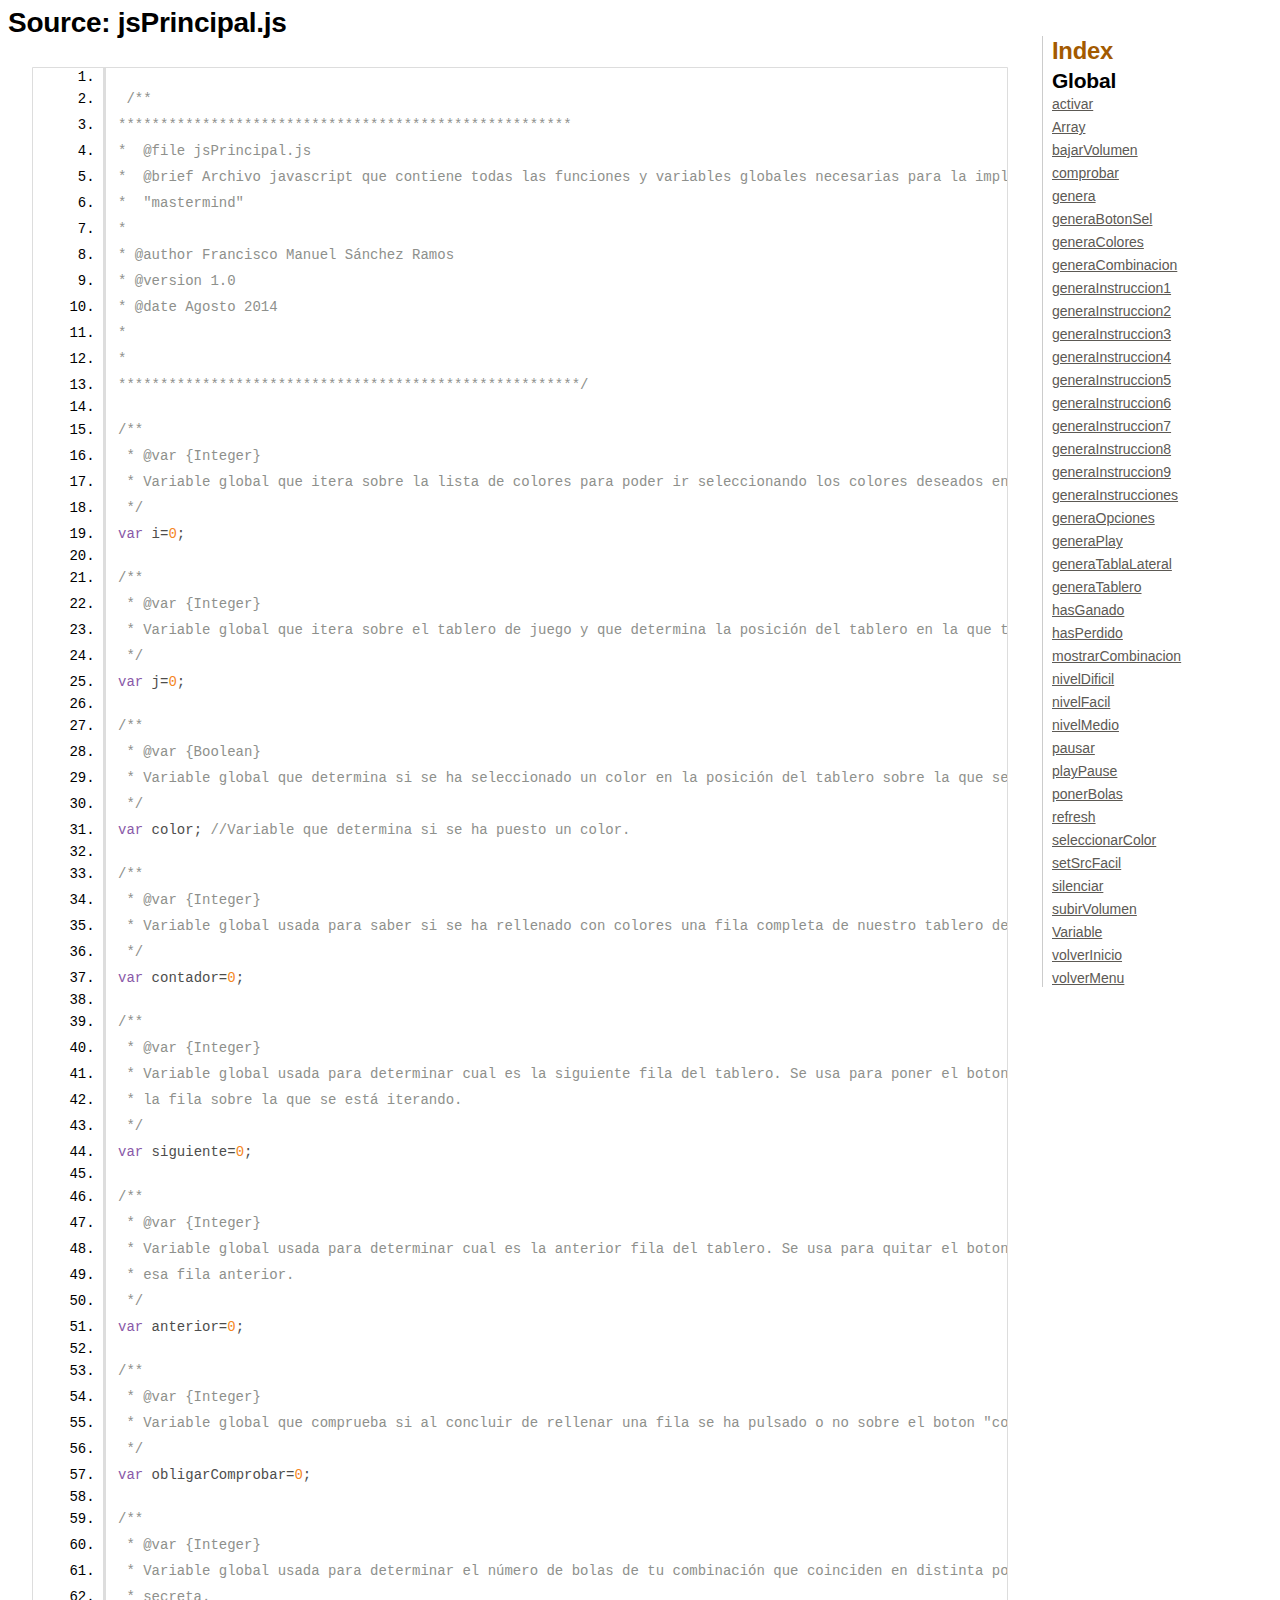
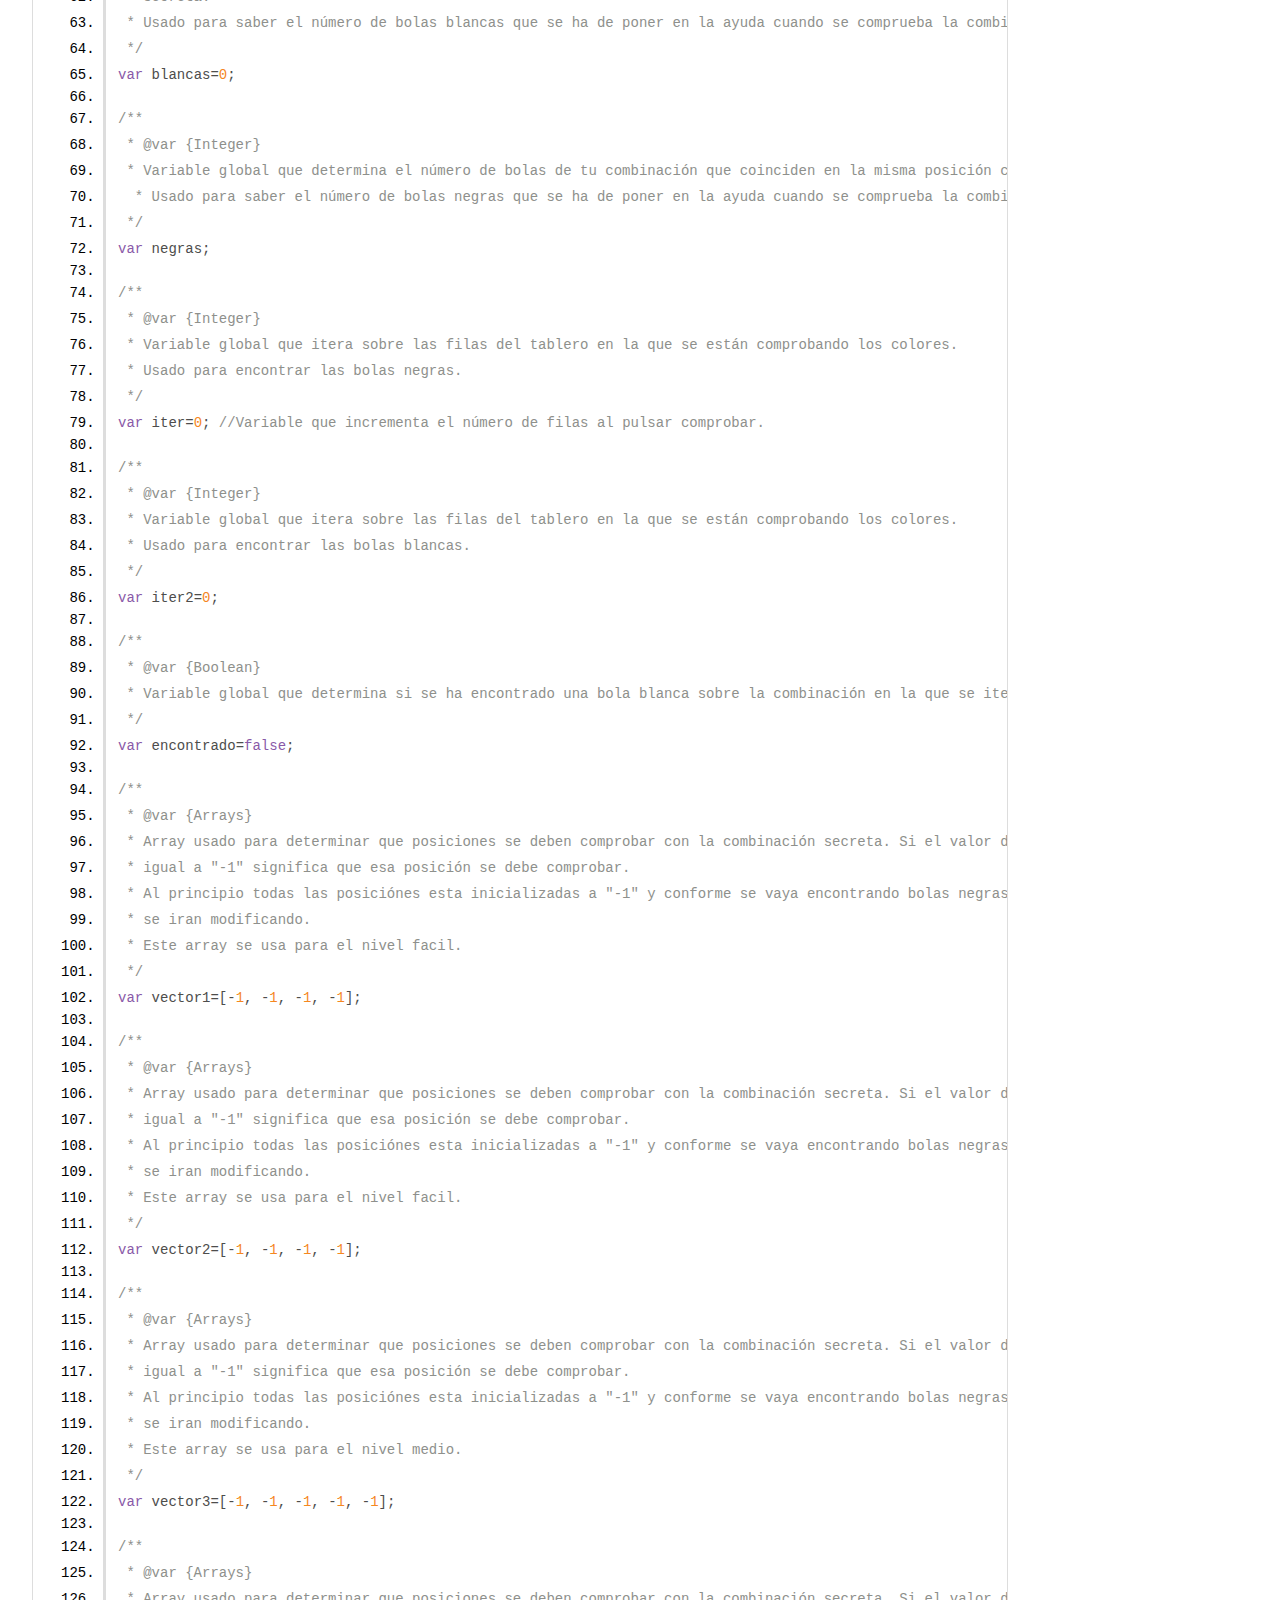
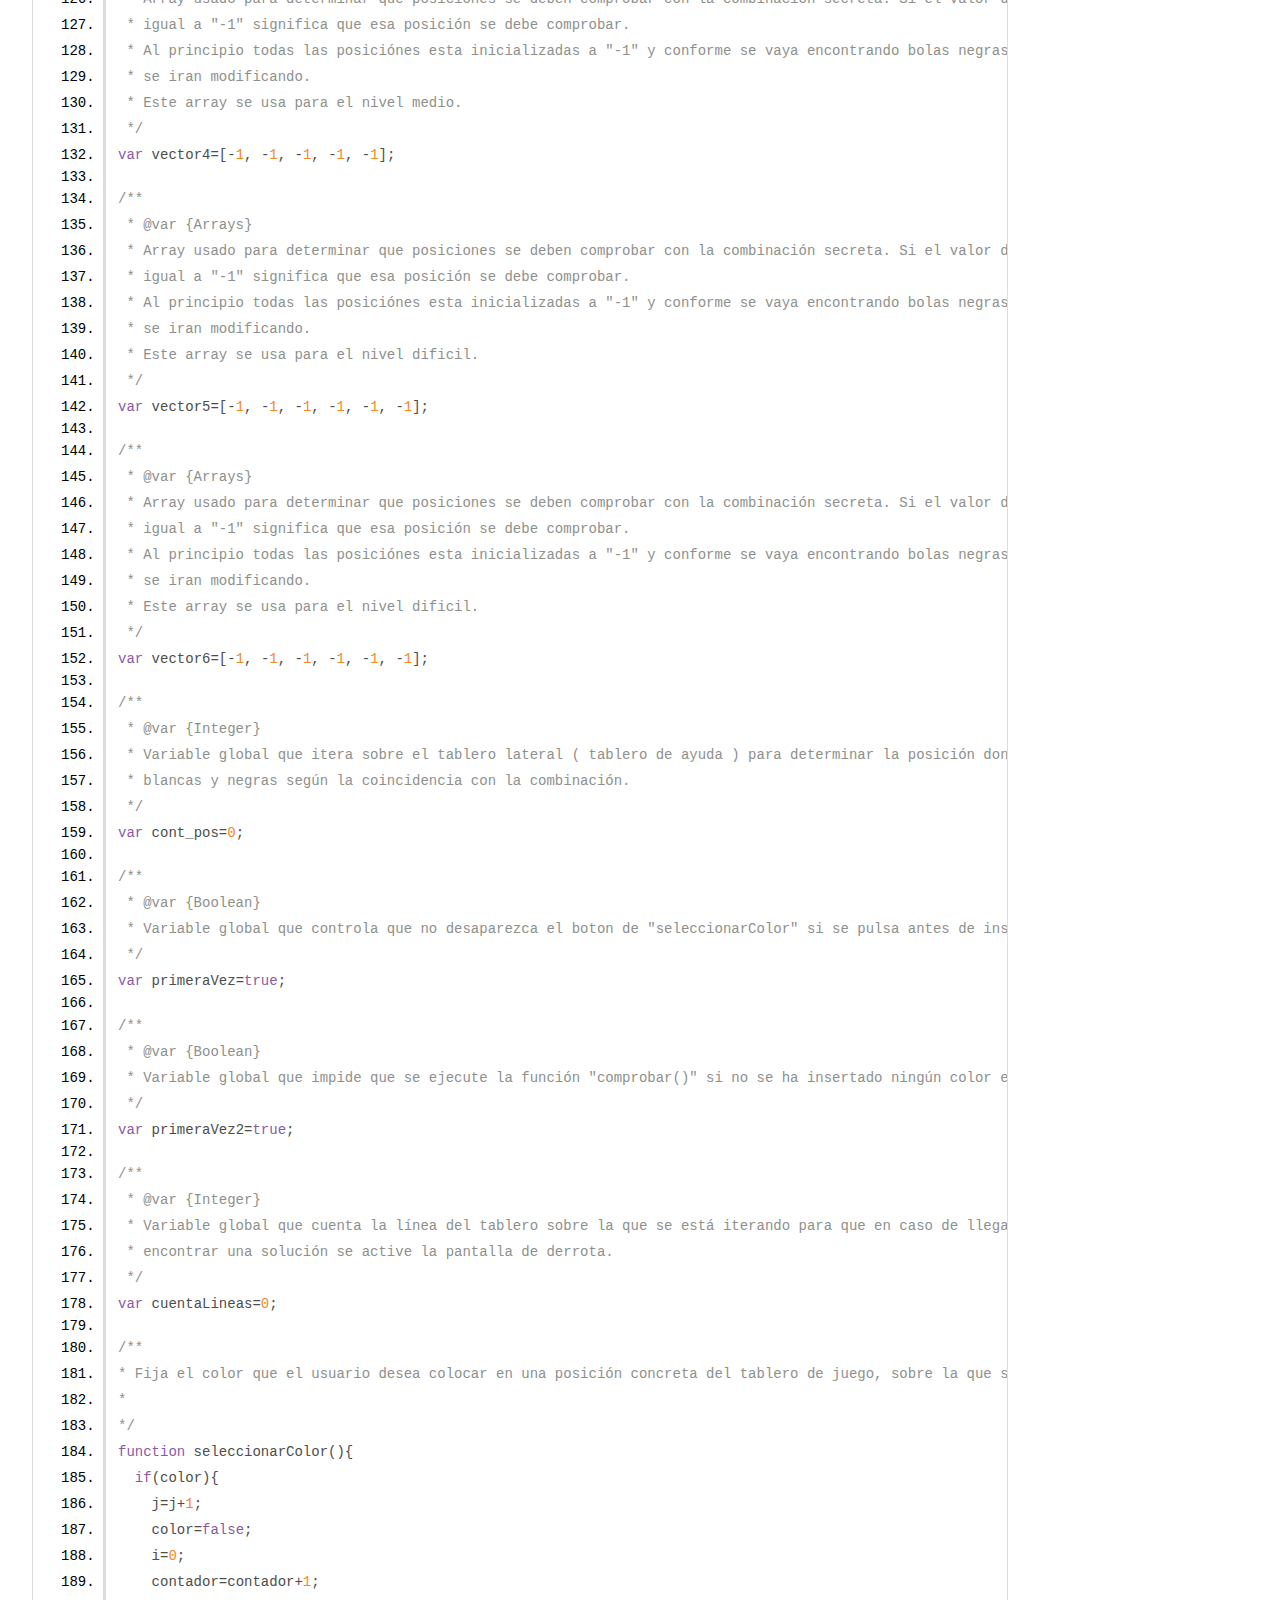
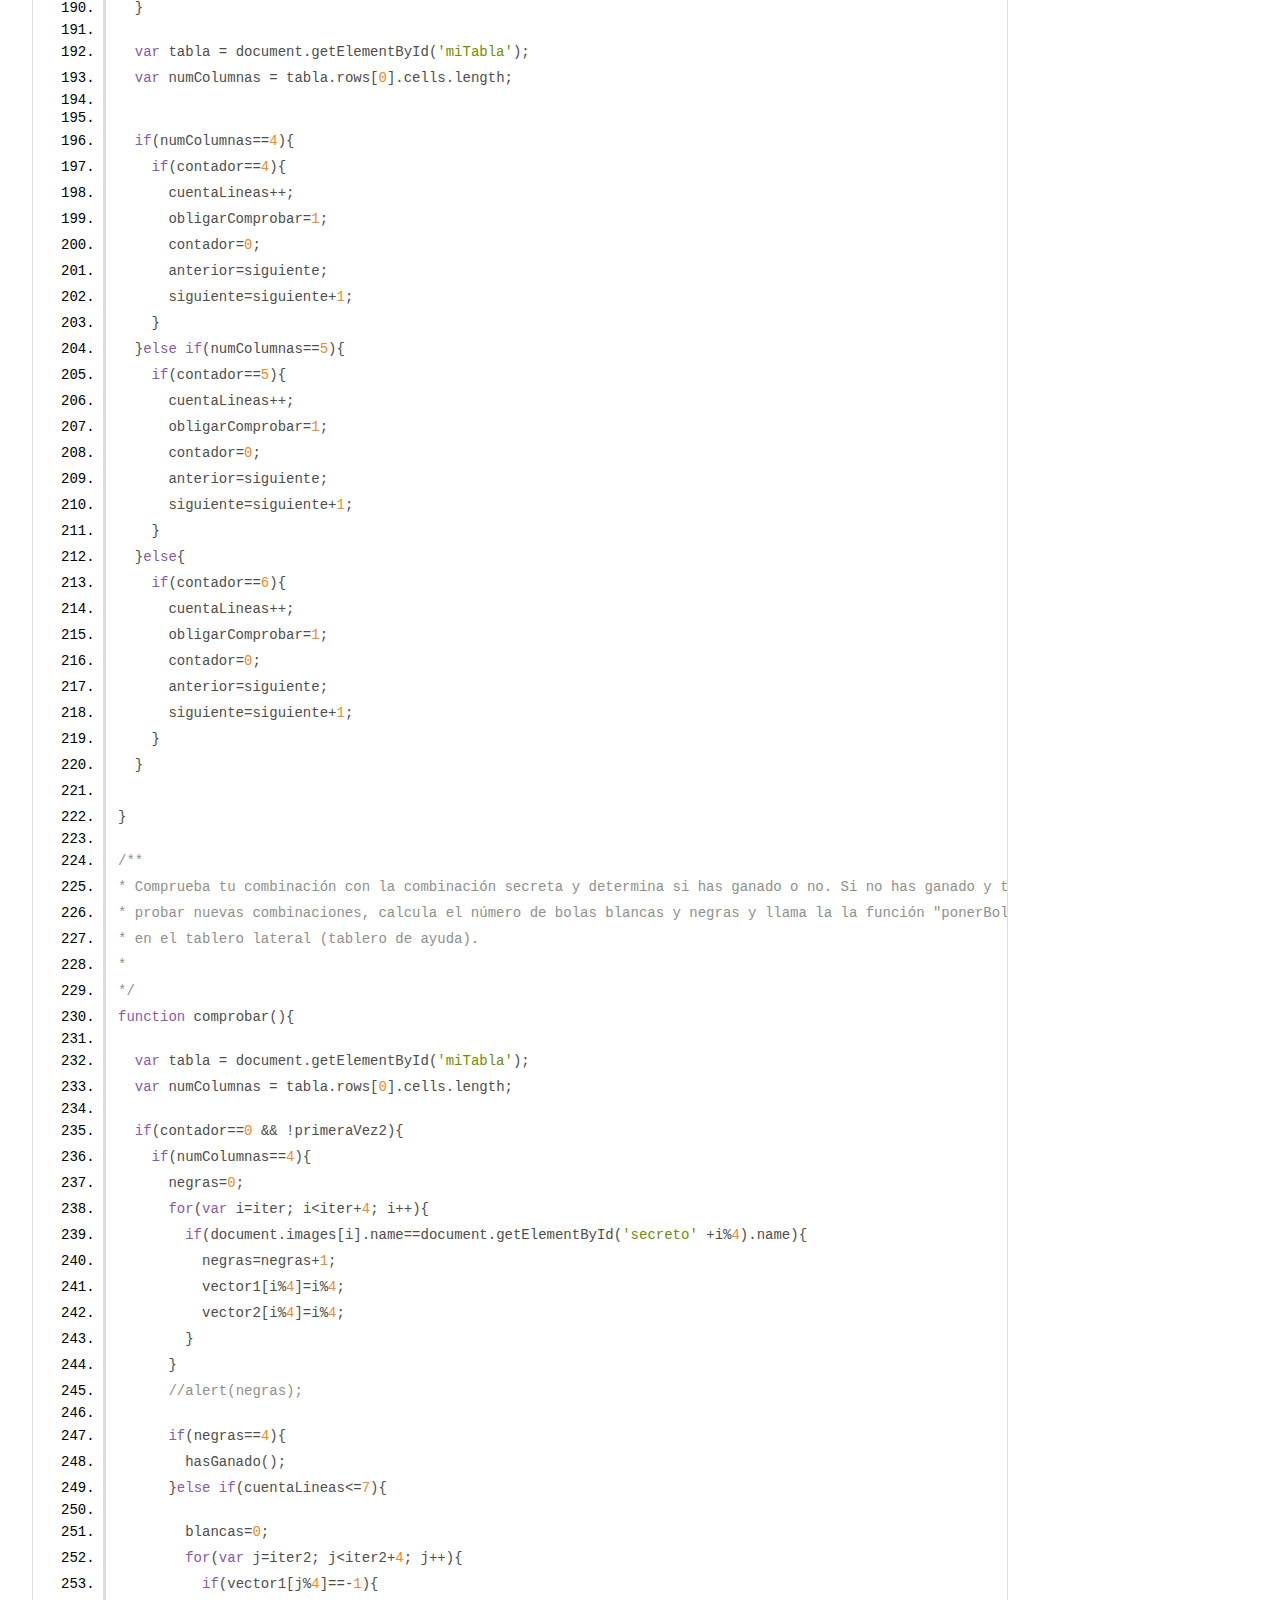
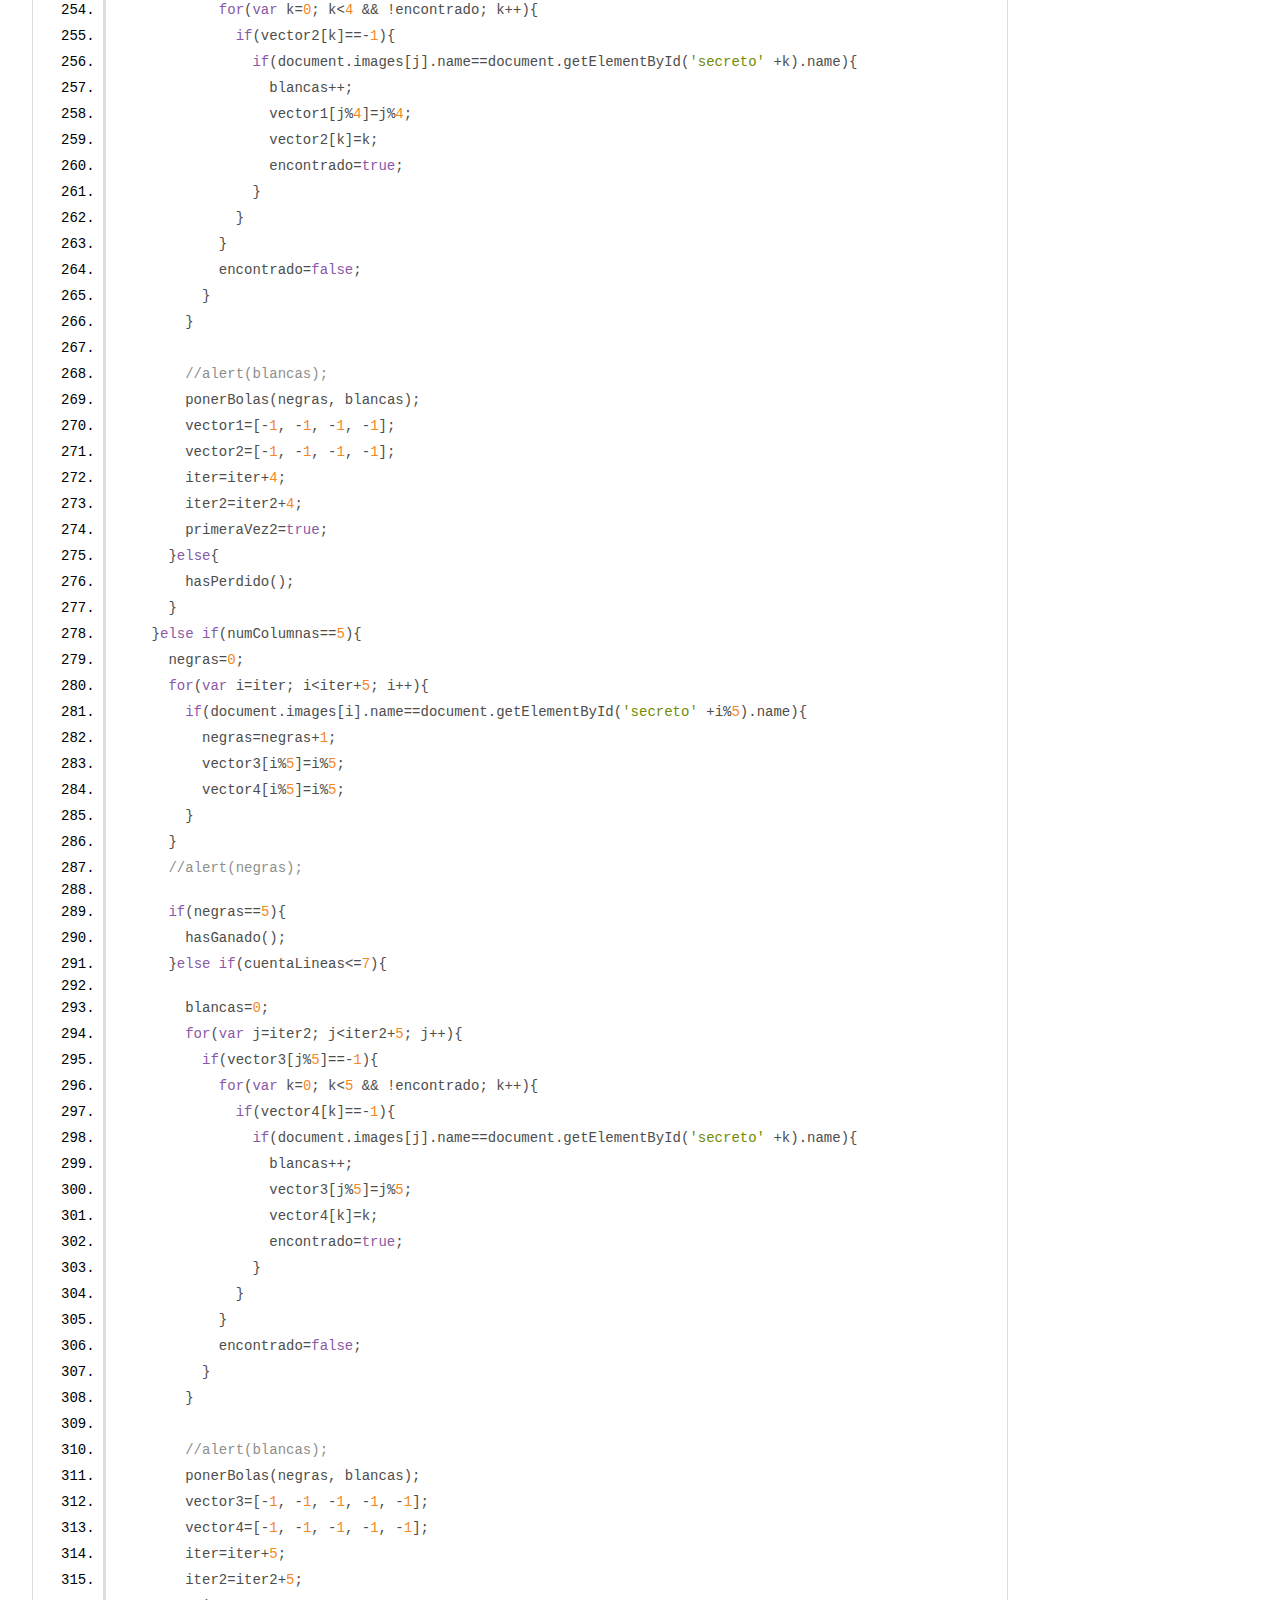
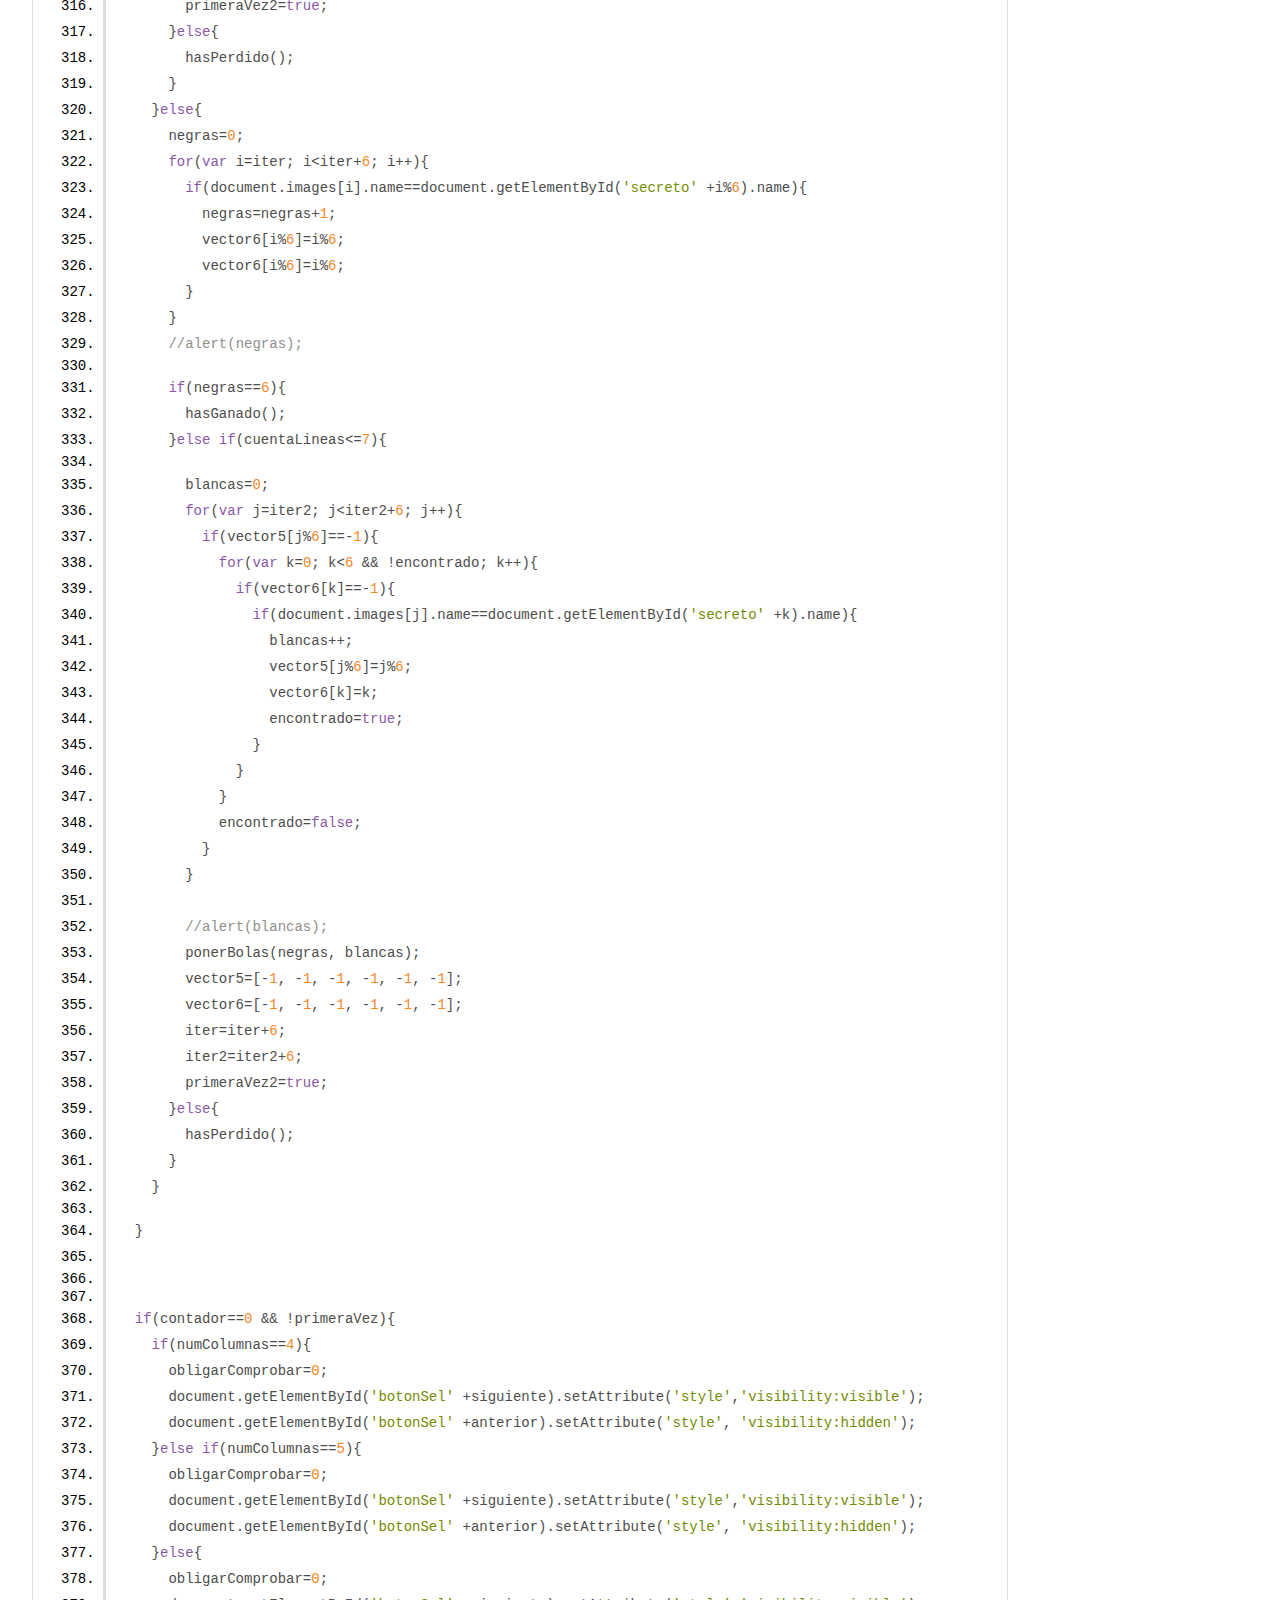
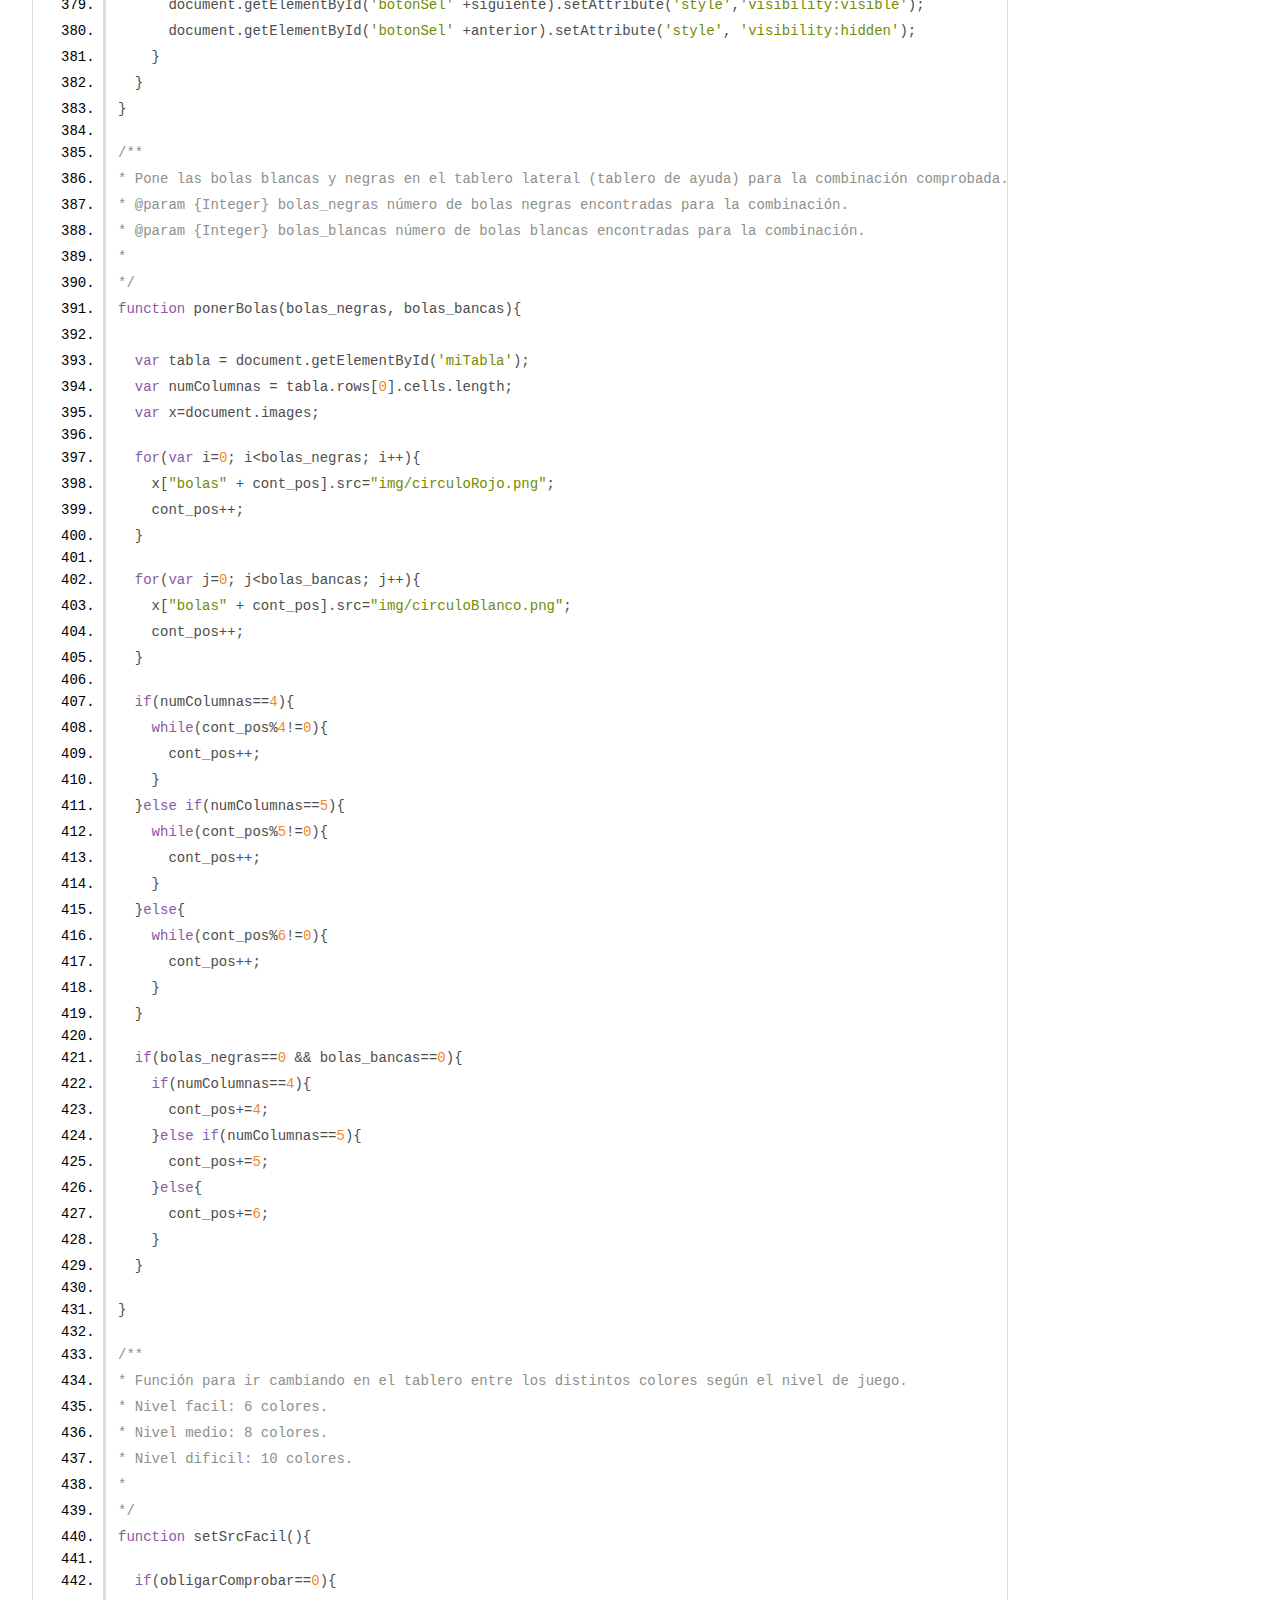
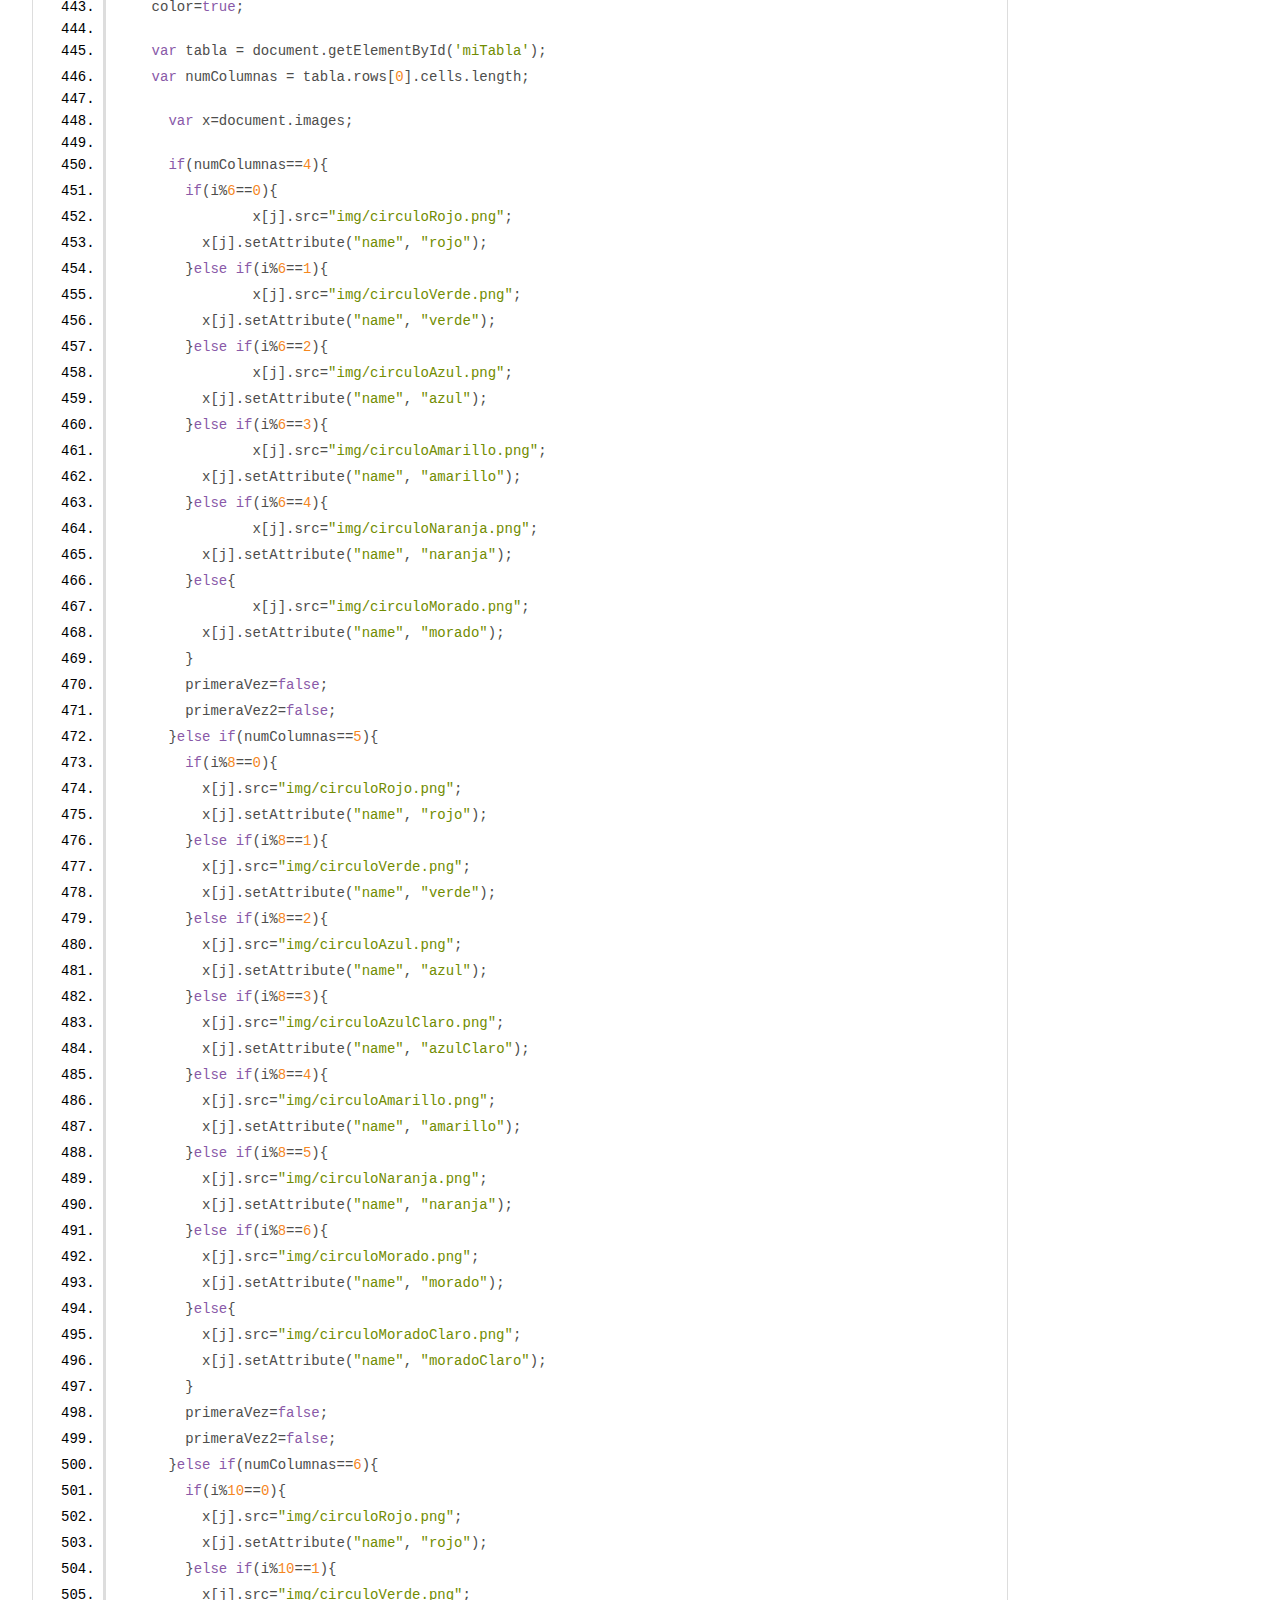
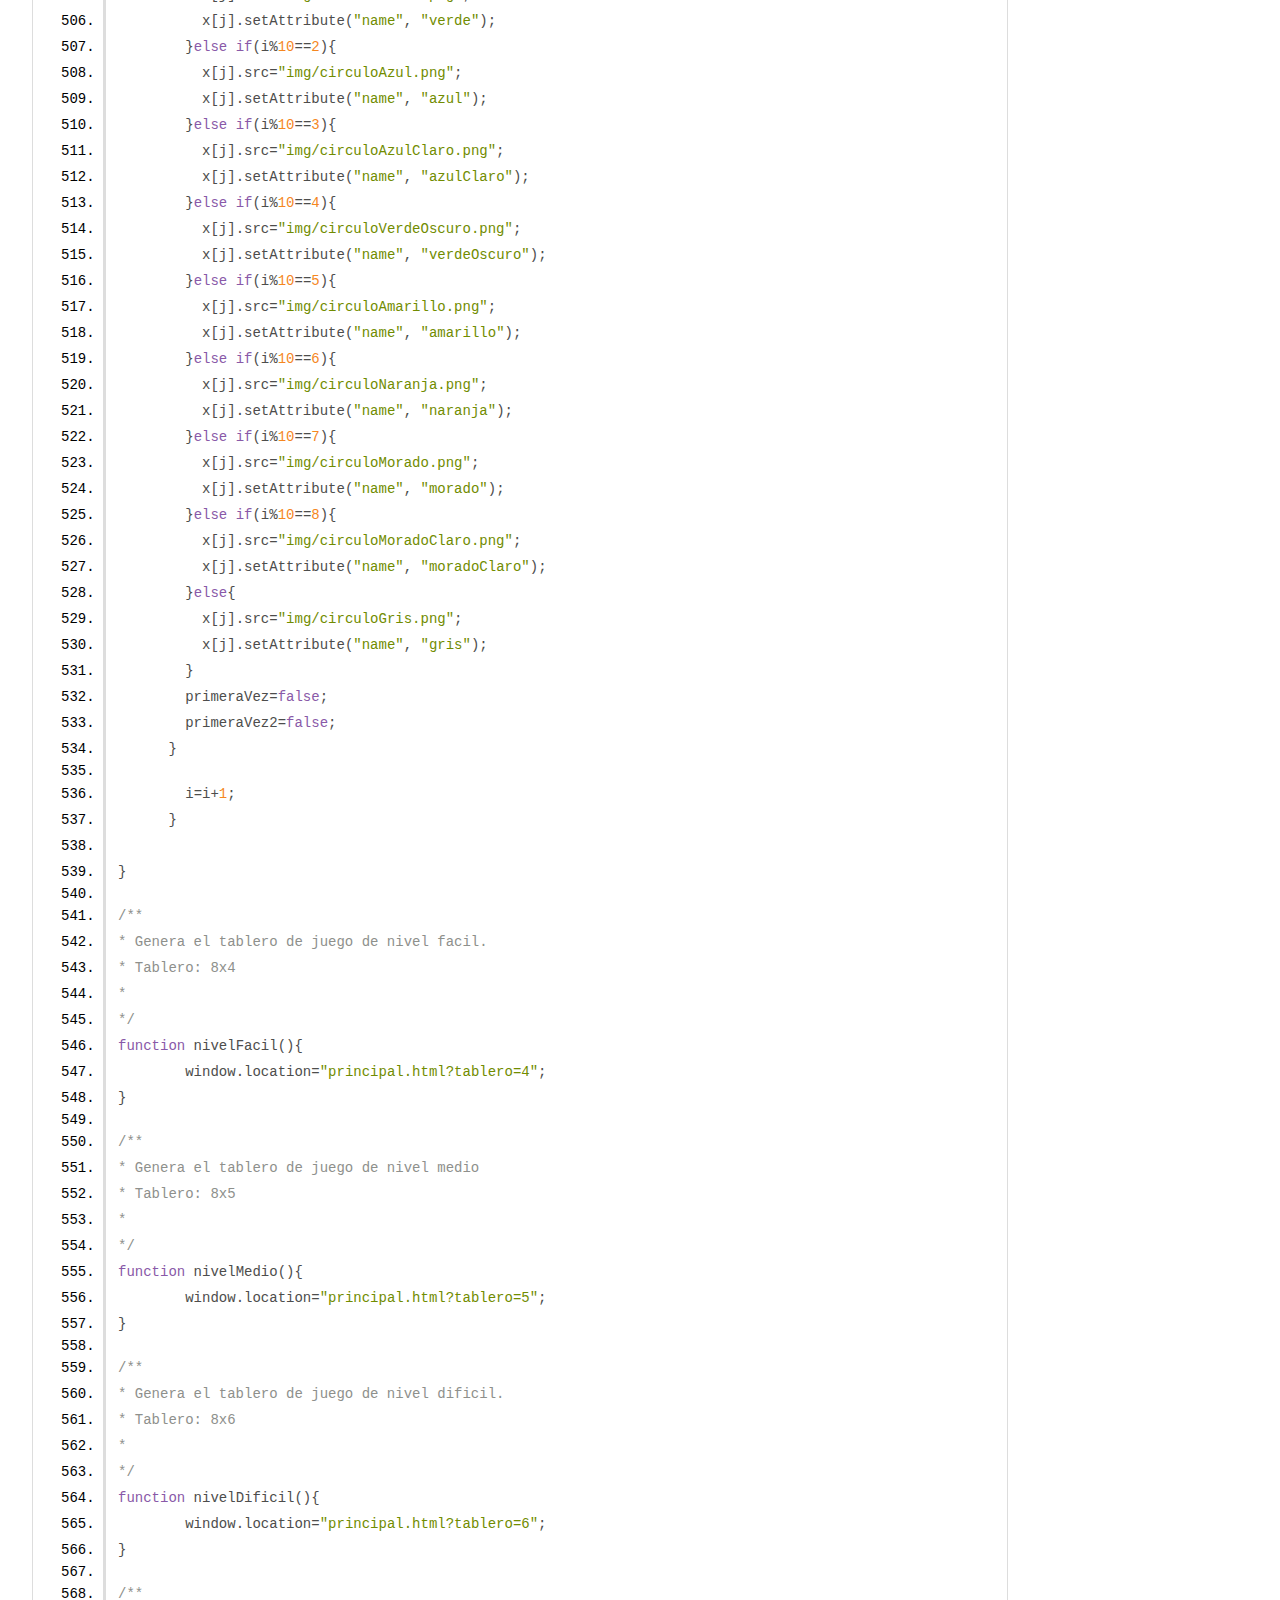
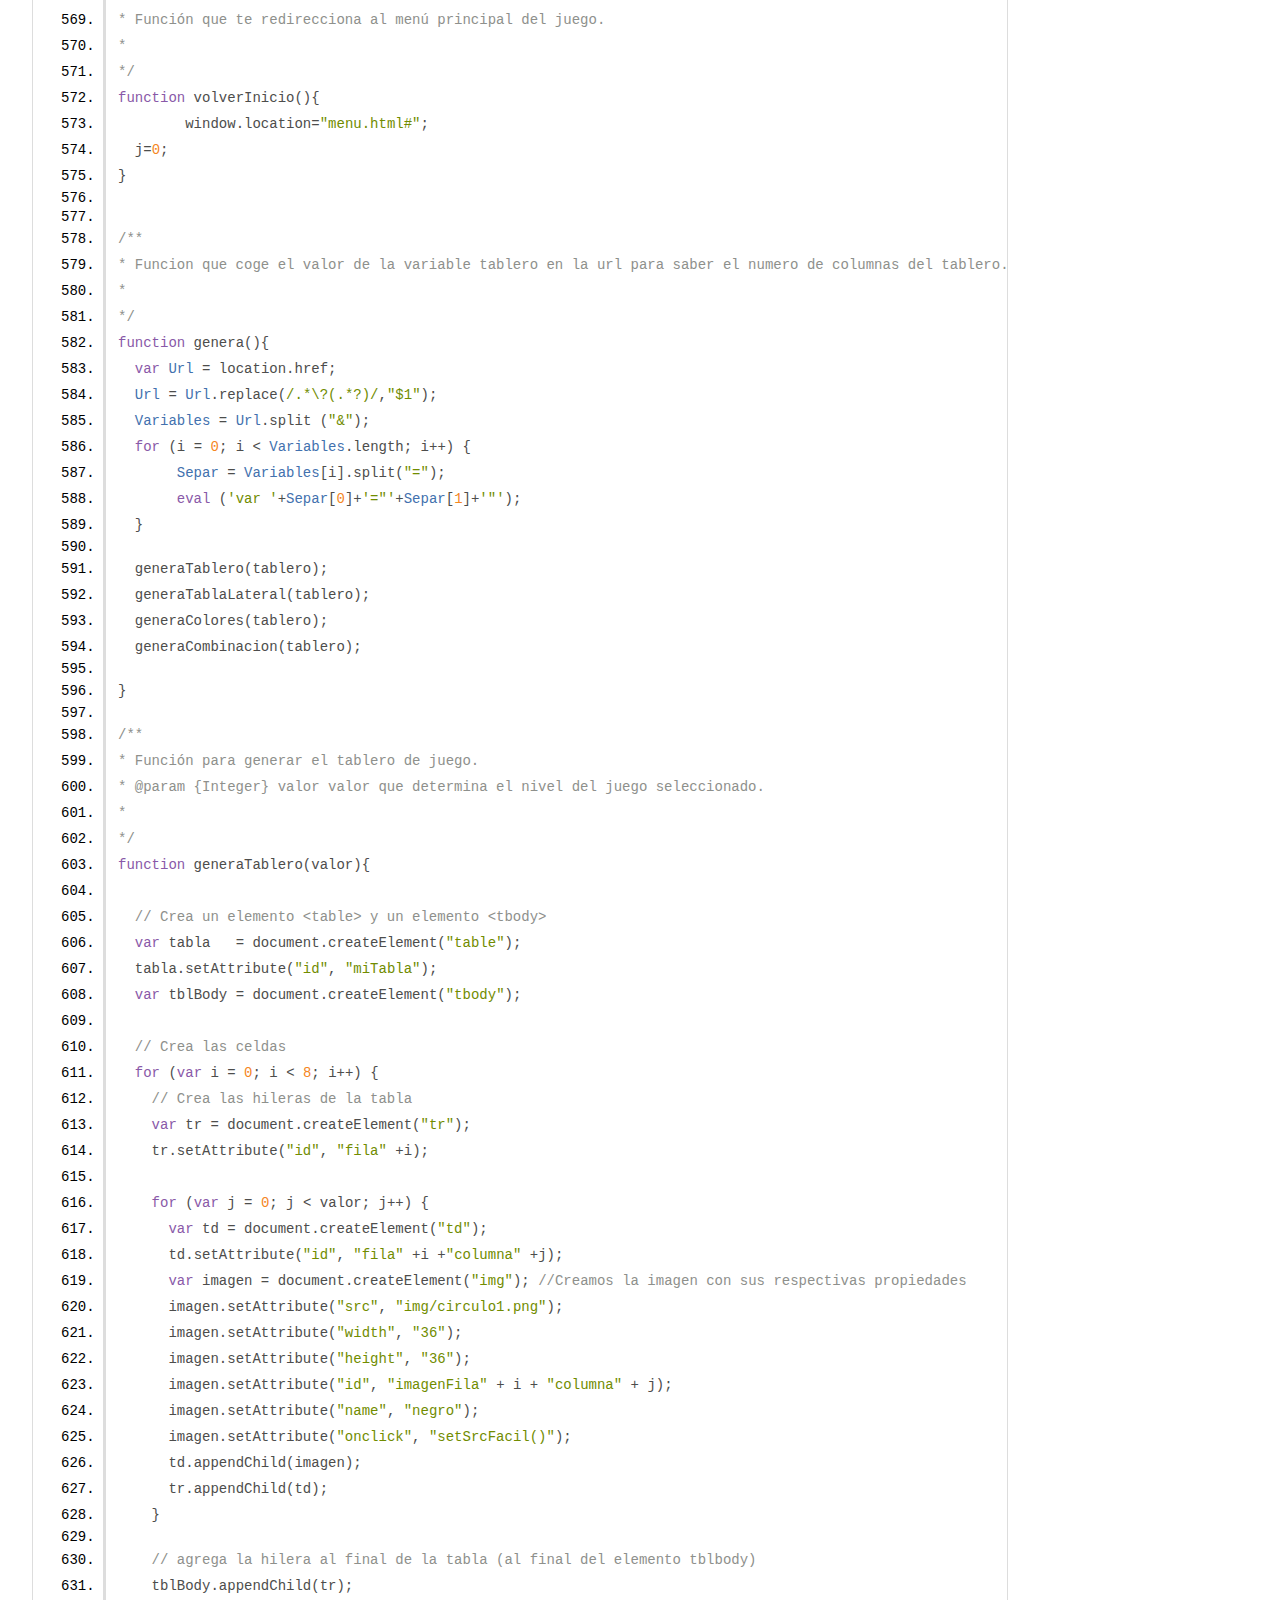
<file: documentacion/jsPrincipal.js.html>
<!DOCTYPE html>
<html lang="en">
<head>
    <meta charset="utf-8">
    <title>JSDoc: Source: jsPrincipal.js</title>

    <script src="scripts/prettify/prettify.js"> </script>
    <script src="scripts/prettify/lang-css.js"> </script>
    <!--[if lt IE 9]>
      <script src="//html5shiv.googlecode.com/svn/trunk/html5.js"></script>
    <![endif]-->
    <link type="text/css" rel="stylesheet" href="styles/prettify-tomorrow.css">
    <link type="text/css" rel="stylesheet" href="styles/jsdoc-default.css">
</head>

<body>

<div id="main">

    <h1 class="page-title">Source: jsPrincipal.js</h1>

    



    
    <section>
        <article>
            <pre class="prettyprint source linenums"><code>
 /**
******************************************************
*  @file jsPrincipal.js
*  @brief Archivo javascript que contiene todas las funciones y variables globales necesarias para la implementación del juego
*  "mastermind"
* 
* @author Francisco Manuel Sánchez Ramos
* @version 1.0
* @date Agosto 2014
*
*
*******************************************************/

/**
 * @var {Integer}
 * Variable global que itera sobre la lista de colores para poder ir seleccionando los colores deseados en el tablero.
 */
var i=0; 

/**
 * @var {Integer}
 * Variable global que itera sobre el tablero de juego y que determina la posición del tablero en la que toca seleccionar un color.
 */
var j=0; 

/**
 * @var {Boolean}
 * Variable global que determina si se ha seleccionado un color en la posición del tablero sobre la que se está iterando.
 */
var color; //Variable que determina si se ha puesto un color.

/**
 * @var {Integer}
 * Variable global usada para saber si se ha rellenado con colores una fila completa de nuestro tablero de juego.
 */
var contador=0; 

/**
 * @var {Integer}
 * Variable global usada para determinar cual es la siguiente fila del tablero. Se usa para poner el boton "seleccionarColor" en 
 * la fila sobre la que se está iterando.
 */
var siguiente=0; 

/**
 * @var {Integer}
 * Variable global usada para determinar cual es la anterior fila del tablero. Se usa para quitar el boton "seleccionarColor" de 
 * esa fila anterior.
 */
var anterior=0; 

/**
 * @var {Integer}
 * Variable global que comprueba si al concluir de rellenar una fila se ha pulsado o no sobre el boton "comprobar".
 */
var obligarComprobar=0; 

/**
 * @var {Integer}
 * Variable global usada para determinar el número de bolas de tu combinación que coinciden en distinta posición con la combinación
 * secreta. 
 * Usado para saber el número de bolas blancas que se ha de poner en la ayuda cuando se comprueba la combinación.
 */
var blancas=0; 

/**
 * @var {Integer}
 * Variable global que determina el número de bolas de tu combinación que coinciden en la misma posición con la combinación secreta.
  * Usado para saber el número de bolas negras que se ha de poner en la ayuda cuando se comprueba la combinación.
 */
var negras; 

/**
 * @var {Integer}
 * Variable global que itera sobre las filas del tablero en la que se están comprobando los colores.
 * Usado para encontrar las bolas negras.
 */
var iter=0; //Variable que incrementa el número de filas al pulsar comprobar.

/**
 * @var {Integer}
 * Variable global que itera sobre las filas del tablero en la que se están comprobando los colores.
 * Usado para encontrar las bolas blancas.
 */
var iter2=0;

/**
 * @var {Boolean}
 * Variable global que determina si se ha encontrado una bola blanca sobre la combinación en la que se itera.
 */
var encontrado=false; 

/**
 * @var {Arrays}
 * Array usado para determinar que posiciones se deben comprobar con la combinación secreta. Si el valor de una posición concreta es
 * igual a "-1" significa que esa posición se debe comprobar. 
 * Al principio todas las posiciónes esta inicializadas a "-1" y conforme se vaya encontrando bolas negras o blancas estos valores 
 * se iran modificando.
 * Este array se usa para el nivel facil.
 */
var vector1=[-1, -1, -1, -1];

/**
 * @var {Arrays}
 * Array usado para determinar que posiciones se deben comprobar con la combinación secreta. Si el valor de una posición concreta es
 * igual a "-1" significa que esa posición se debe comprobar. 
 * Al principio todas las posiciónes esta inicializadas a "-1" y conforme se vaya encontrando bolas negras o blancas estos valores 
 * se iran modificando.
 * Este array se usa para el nivel facil.
 */
var vector2=[-1, -1, -1, -1];

/**
 * @var {Arrays}
 * Array usado para determinar que posiciones se deben comprobar con la combinación secreta. Si el valor de una posición concreta es
 * igual a "-1" significa que esa posición se debe comprobar. 
 * Al principio todas las posiciónes esta inicializadas a "-1" y conforme se vaya encontrando bolas negras o blancas estos valores 
 * se iran modificando.
 * Este array se usa para el nivel medio.
 */
var vector3=[-1, -1, -1, -1, -1];

/**
 * @var {Arrays}
 * Array usado para determinar que posiciones se deben comprobar con la combinación secreta. Si el valor de una posición concreta es
 * igual a "-1" significa que esa posición se debe comprobar. 
 * Al principio todas las posiciónes esta inicializadas a "-1" y conforme se vaya encontrando bolas negras o blancas estos valores 
 * se iran modificando.
 * Este array se usa para el nivel medio.
 */
var vector4=[-1, -1, -1, -1, -1];

/**
 * @var {Arrays}
 * Array usado para determinar que posiciones se deben comprobar con la combinación secreta. Si el valor de una posición concreta es
 * igual a "-1" significa que esa posición se debe comprobar. 
 * Al principio todas las posiciónes esta inicializadas a "-1" y conforme se vaya encontrando bolas negras o blancas estos valores 
 * se iran modificando.
 * Este array se usa para el nivel dificil.
 */
var vector5=[-1, -1, -1, -1, -1, -1];

/**
 * @var {Arrays}
 * Array usado para determinar que posiciones se deben comprobar con la combinación secreta. Si el valor de una posición concreta es
 * igual a "-1" significa que esa posición se debe comprobar. 
 * Al principio todas las posiciónes esta inicializadas a "-1" y conforme se vaya encontrando bolas negras o blancas estos valores 
 * se iran modificando.
 * Este array se usa para el nivel dificil.
 */
var vector6=[-1, -1, -1, -1, -1, -1];

/**
 * @var {Integer}
 * Variable global que itera sobre el tablero lateral ( tablero de ayuda ) para determinar la posición donde colocar las bolas
 * blancas y negras según la coincidencia con la combinación.
 */
var cont_pos=0; 

/**
 * @var {Boolean}
 * Variable global que controla que no desaparezca el boton de "seleccionarColor" si se pulsa antes de insertar un color en la fila.
 */
var primeraVez=true;

/**
 * @var {Boolean}
 * Variable global que impide que se ejecute la función "comprobar()" si no se ha insertado ningún color en la línea del tablero.
 */
var primeraVez2=true;

/**
 * @var {Integer}
 * Variable global que cuenta la línea del tablero sobre la que se está iterando para que en caso de llegar a la última y no 
 * encontrar una solución se active la pantalla de derrota.
 */
var cuentaLineas=0;

/**
* Fija el color que el usuario desea colocar en una posición concreta del tablero de juego, sobre la que se está iterando.
* 
*/
function seleccionarColor(){
  if(color){
    j=j+1;
    color=false;
    i=0;
    contador=contador+1;
  }

  var tabla = document.getElementById('miTabla');
  var numColumnas = tabla.rows[0].cells.length;


  if(numColumnas==4){
    if(contador==4){
      cuentaLineas++;
      obligarComprobar=1;
      contador=0;
      anterior=siguiente;
      siguiente=siguiente+1;  
    }
  }else if(numColumnas==5){
    if(contador==5){
      cuentaLineas++;
      obligarComprobar=1;
      contador=0;
      anterior=siguiente;
      siguiente=siguiente+1;
    }
  }else{
    if(contador==6){
      cuentaLineas++;
      obligarComprobar=1;
      contador=0;
      anterior=siguiente;
      siguiente=siguiente+1;
    }
  }
	
}

/**
* Comprueba tu combinación con la combinación secreta y determina si has ganado o no. Si no has ganado y te quedan mas filas para 
* probar nuevas combinaciones, calcula el número de bolas blancas y negras y llama la la función "ponerBolas" que coloca las bolas
* en el tablero lateral (tablero de ayuda).
* 
*/
function comprobar(){

  var tabla = document.getElementById('miTabla');
  var numColumnas = tabla.rows[0].cells.length;

  if(contador==0 &amp;&amp; !primeraVez2){
    if(numColumnas==4){
      negras=0;
      for(var i=iter; i&lt;iter+4; i++){
        if(document.images[i].name==document.getElementById('secreto' +i%4).name){
          negras=negras+1;
          vector1[i%4]=i%4;
          vector2[i%4]=i%4;
        }
      }
      //alert(negras);

      if(negras==4){
        hasGanado();
      }else if(cuentaLineas&lt;=7){

        blancas=0;
        for(var j=iter2; j&lt;iter2+4; j++){
          if(vector1[j%4]==-1){
            for(var k=0; k&lt;4 &amp;&amp; !encontrado; k++){
              if(vector2[k]==-1){
                if(document.images[j].name==document.getElementById('secreto' +k).name){
                  blancas++;
                  vector1[j%4]=j%4;
                  vector2[k]=k;
                  encontrado=true;
                }
              }
            }
            encontrado=false;
          }
        }
        
        //alert(blancas);
        ponerBolas(negras, blancas);
        vector1=[-1, -1, -1, -1];
        vector2=[-1, -1, -1, -1];
        iter=iter+4;
        iter2=iter2+4;
        primeraVez2=true;
      }else{
        hasPerdido();
      }
    }else if(numColumnas==5){
      negras=0;
      for(var i=iter; i&lt;iter+5; i++){
        if(document.images[i].name==document.getElementById('secreto' +i%5).name){
          negras=negras+1;
          vector3[i%5]=i%5;
          vector4[i%5]=i%5;
        }
      }
      //alert(negras);

      if(negras==5){
        hasGanado();
      }else if(cuentaLineas&lt;=7){

        blancas=0;
        for(var j=iter2; j&lt;iter2+5; j++){
          if(vector3[j%5]==-1){
            for(var k=0; k&lt;5 &amp;&amp; !encontrado; k++){
              if(vector4[k]==-1){
                if(document.images[j].name==document.getElementById('secreto' +k).name){
                  blancas++;
                  vector3[j%5]=j%5;
                  vector4[k]=k;
                  encontrado=true;
                }
              }
            }
            encontrado=false;
          }
        }
        
        //alert(blancas);
        ponerBolas(negras, blancas);
        vector3=[-1, -1, -1, -1, -1];
        vector4=[-1, -1, -1, -1, -1];
        iter=iter+5;
        iter2=iter2+5;
        primeraVez2=true;
      }else{
        hasPerdido();
      }
    }else{
      negras=0;
      for(var i=iter; i&lt;iter+6; i++){
        if(document.images[i].name==document.getElementById('secreto' +i%6).name){
          negras=negras+1;
          vector6[i%6]=i%6;
          vector6[i%6]=i%6;
        }
      }
      //alert(negras);

      if(negras==6){
        hasGanado();
      }else if(cuentaLineas&lt;=7){

        blancas=0;
        for(var j=iter2; j&lt;iter2+6; j++){
          if(vector5[j%6]==-1){
            for(var k=0; k&lt;6 &amp;&amp; !encontrado; k++){
              if(vector6[k]==-1){
                if(document.images[j].name==document.getElementById('secreto' +k).name){
                  blancas++;
                  vector5[j%6]=j%6;
                  vector6[k]=k;
                  encontrado=true;
                }
              }
            }
            encontrado=false;
          }
        }
        
        //alert(blancas);
        ponerBolas(negras, blancas);
        vector5=[-1, -1, -1, -1, -1, -1];
        vector6=[-1, -1, -1, -1, -1, -1];
        iter=iter+6;
        iter2=iter2+6;
        primeraVez2=true;
      }else{
        hasPerdido();
      }
    }

  }
  


  if(contador==0 &amp;&amp; !primeraVez){
    if(numColumnas==4){
      obligarComprobar=0;
      document.getElementById('botonSel' +siguiente).setAttribute('style','visibility:visible');
      document.getElementById('botonSel' +anterior).setAttribute('style', 'visibility:hidden');
    }else if(numColumnas==5){
      obligarComprobar=0;
      document.getElementById('botonSel' +siguiente).setAttribute('style','visibility:visible');
      document.getElementById('botonSel' +anterior).setAttribute('style', 'visibility:hidden');
    }else{
      obligarComprobar=0;
      document.getElementById('botonSel' +siguiente).setAttribute('style','visibility:visible');
      document.getElementById('botonSel' +anterior).setAttribute('style', 'visibility:hidden');
    }
  }
}

/**
* Pone las bolas blancas y negras en el tablero lateral (tablero de ayuda) para la combinación comprobada.
* @param {Integer} bolas_negras número de bolas negras encontradas para la combinación.
* @param {Integer} bolas_blancas número de bolas blancas encontradas para la combinación.
* 
*/
function ponerBolas(bolas_negras, bolas_bancas){
  
  var tabla = document.getElementById('miTabla');
  var numColumnas = tabla.rows[0].cells.length;
  var x=document.images;

  for(var i=0; i&lt;bolas_negras; i++){
    x["bolas" + cont_pos].src="img/circuloRojo.png";
    cont_pos++;
  }

  for(var j=0; j&lt;bolas_bancas; j++){
    x["bolas" + cont_pos].src="img/circuloBlanco.png";
    cont_pos++;
  }

  if(numColumnas==4){
    while(cont_pos%4!=0){
      cont_pos++;
    }
  }else if(numColumnas==5){
    while(cont_pos%5!=0){
      cont_pos++;
    }
  }else{
    while(cont_pos%6!=0){
      cont_pos++;
    }
  }

  if(bolas_negras==0 &amp;&amp; bolas_bancas==0){
    if(numColumnas==4){
      cont_pos+=4;
    }else if(numColumnas==5){
      cont_pos+=5;
    }else{
      cont_pos+=6;
    }
  }

}

/**
* Función para ir cambiando en el tablero entre los distintos colores según el nivel de juego.
* Nivel facil: 6 colores.
* Nivel medio: 8 colores.
* Nivel dificil: 10 colores.
* 
*/
function setSrcFacil(){

  if(obligarComprobar==0){
    color=true;

    var tabla = document.getElementById('miTabla');
    var numColumnas = tabla.rows[0].cells.length;

      var x=document.images;

      if(numColumnas==4){
        if(i%6==0){
        	x[j].src="img/circuloRojo.png";
          x[j].setAttribute("name", "rojo");
        }else if(i%6==1){
        	x[j].src="img/circuloVerde.png";
          x[j].setAttribute("name", "verde");
        }else if(i%6==2){
        	x[j].src="img/circuloAzul.png";
          x[j].setAttribute("name", "azul");
        }else if(i%6==3){
        	x[j].src="img/circuloAmarillo.png";
          x[j].setAttribute("name", "amarillo");
        }else if(i%6==4){
        	x[j].src="img/circuloNaranja.png";
          x[j].setAttribute("name", "naranja");
        }else{
        	x[j].src="img/circuloMorado.png";
          x[j].setAttribute("name", "morado");
        }
        primeraVez=false;
        primeraVez2=false;
      }else if(numColumnas==5){
        if(i%8==0){
          x[j].src="img/circuloRojo.png";
          x[j].setAttribute("name", "rojo");
        }else if(i%8==1){
          x[j].src="img/circuloVerde.png";
          x[j].setAttribute("name", "verde");
        }else if(i%8==2){
          x[j].src="img/circuloAzul.png";
          x[j].setAttribute("name", "azul");
        }else if(i%8==3){
          x[j].src="img/circuloAzulClaro.png";
          x[j].setAttribute("name", "azulClaro");
        }else if(i%8==4){
          x[j].src="img/circuloAmarillo.png";
          x[j].setAttribute("name", "amarillo");
        }else if(i%8==5){
          x[j].src="img/circuloNaranja.png";
          x[j].setAttribute("name", "naranja");
        }else if(i%8==6){
          x[j].src="img/circuloMorado.png";
          x[j].setAttribute("name", "morado");
        }else{
          x[j].src="img/circuloMoradoClaro.png";
          x[j].setAttribute("name", "moradoClaro");
        }
        primeraVez=false;
        primeraVez2=false;
      }else if(numColumnas==6){
        if(i%10==0){
          x[j].src="img/circuloRojo.png";
          x[j].setAttribute("name", "rojo");
        }else if(i%10==1){
          x[j].src="img/circuloVerde.png";
          x[j].setAttribute("name", "verde");
        }else if(i%10==2){
          x[j].src="img/circuloAzul.png";
          x[j].setAttribute("name", "azul");
        }else if(i%10==3){
          x[j].src="img/circuloAzulClaro.png";
          x[j].setAttribute("name", "azulClaro");
        }else if(i%10==4){
          x[j].src="img/circuloVerdeOscuro.png";
          x[j].setAttribute("name", "verdeOscuro");
        }else if(i%10==5){
          x[j].src="img/circuloAmarillo.png";
          x[j].setAttribute("name", "amarillo");
        }else if(i%10==6){
          x[j].src="img/circuloNaranja.png";
          x[j].setAttribute("name", "naranja");
        }else if(i%10==7){
          x[j].src="img/circuloMorado.png";
          x[j].setAttribute("name", "morado");
        }else if(i%10==8){
          x[j].src="img/circuloMoradoClaro.png";
          x[j].setAttribute("name", "moradoClaro");
        }else{
          x[j].src="img/circuloGris.png";
          x[j].setAttribute("name", "gris");
        }
        primeraVez=false;
        primeraVez2=false;
      }

        i=i+1;
      }
    
}

/**
* Genera el tablero de juego de nivel facil.
* Tablero: 8x4
* 
*/
function nivelFacil(){
	window.location="principal.html?tablero=4";
}

/**
* Genera el tablero de juego de nivel medio
* Tablero: 8x5
* 
*/
function nivelMedio(){
	window.location="principal.html?tablero=5";
}

/**
* Genera el tablero de juego de nivel dificil.
* Tablero: 8x6
* 
*/
function nivelDificil(){
	window.location="principal.html?tablero=6";
}

/**
* Función que te redirecciona al menú principal del juego.
* 
*/
function volverInicio(){
	window.location="menu.html#";
  j=0;
}


/**
* Funcion que coge el valor de la variable tablero en la url para saber el numero de columnas del tablero.
*
*/
function genera(){
  var Url = location.href;
  Url = Url.replace(/.*\?(.*?)/,"$1");
  Variables = Url.split ("&amp;");
  for (i = 0; i &lt; Variables.length; i++) {
       Separ = Variables[i].split("=");
       eval ('var '+Separ[0]+'="'+Separ[1]+'"');
  }

  generaTablero(tablero);
  generaTablaLateral(tablero);
  generaColores(tablero);
  generaCombinacion(tablero);

}

/**
* Función para generar el tablero de juego.
* @param {Integer} valor valor que determina el nivel del juego seleccionado.
*
*/
function generaTablero(valor){
 
  // Crea un elemento &lt;table> y un elemento &lt;tbody>
  var tabla   = document.createElement("table");
  tabla.setAttribute("id", "miTabla");
  var tblBody = document.createElement("tbody");
 
  // Crea las celdas
  for (var i = 0; i &lt; 8; i++) {
    // Crea las hileras de la tabla
    var tr = document.createElement("tr");
    tr.setAttribute("id", "fila" +i);
 
    for (var j = 0; j &lt; valor; j++) {
      var td = document.createElement("td");
      td.setAttribute("id", "fila" +i +"columna" +j);
      var imagen = document.createElement("img"); //Creamos la imagen con sus respectivas propiedades
      imagen.setAttribute("src", "img/circulo1.png"); 
      imagen.setAttribute("width", "36");
      imagen.setAttribute("height", "36");
      imagen.setAttribute("id", "imagenFila" + i + "columna" + j);
      imagen.setAttribute("name", "negro");
      imagen.setAttribute("onclick", "setSrcFacil()");
      td.appendChild(imagen);
      tr.appendChild(td);
    }

    // agrega la hilera al final de la tabla (al final del elemento tblbody)
    tblBody.appendChild(tr);
  }
 
  // posiciona el &lt;tbody> debajo del elemento &lt;table>
  tabla.appendChild(tblBody);

  miCapa = document.getElementById('resultado');
  miCapa.appendChild(tabla);
}

/**
* Función para generar el tablero lateral (tablero de ayuda).
* @param {Integer} valor valor que determina el nivel del juego seleccionado.
*
*/
function generaTablaLateral(valor){

  var cont=true;
  var cont_filas=0; //Contador para las filas
  var cont_bolas=0; //Contador para cada imagen del tablero lateral.

	var tabla2   = document.createElement("table");
    tabla2.setAttribute("id", "miTabla2");
    var tblBody2 = document.createElement("tbody");

    for(var i=0; i&lt;8; i++){
    	var tr=document.createElement("tr");
    	tr.setAttribute("id", "comprobarColores" +i);

    	for(var j=0; j&lt;2; j++){
    		var tr2=document.createElement("tr");
    		tr2.setAttribute("id", "fil" +cont_filas);

        if(valor==4){
      		for(var k=0; k&lt;2; k++){
      			var td2=document.createElement("td");
      			td2.setAttribute("id", "col" +k + "fil" +cont_filas);
      			var imagen=document.createElement("img");
      			imagen.setAttribute("src", "img/circulo1.png"); 
    				imagen.setAttribute("width", "14");
    				imagen.setAttribute("height", "14");
            imagen.setAttribute("name", "bolas" +cont_bolas);
    				td2.appendChild(imagen);
    				tr2.appendChild(td2);
            cont_bolas++;
      		}
        }else if(valor==5){
          if(cont){
            for(var k=0; k&lt;3; k++){
              var td2=document.createElement("td");
              td2.setAttribute("id", "col" +k + "fil" +cont_filas);
              var imagen=document.createElement("img");
              imagen.setAttribute("src", "img/circulo1.png"); 
              imagen.setAttribute("width", "14");
              imagen.setAttribute("height", "14");
              imagen.setAttribute("name", "bolas" +cont_bolas);
              td2.appendChild(imagen);
              tr2.appendChild(td2);
              cont_bolas++;
            }
            cont=false;
          }else{
            for(var k=0; k&lt;2; k++){
              var td2=document.createElement("td");
              td2.setAttribute("id", "col" +k + "fil" +cont_filas);
              var imagen=document.createElement("img");
              imagen.setAttribute("src", "img/circulo1.png"); 
              imagen.setAttribute("width", "14");
              imagen.setAttribute("height", "14");
              imagen.setAttribute("name", "bolas" +cont_bolas);
              td2.appendChild(imagen);
              tr2.appendChild(td2);
              cont_bolas++;
            }
            cont=true;
          }
        }else{
            for(var k=0; k&lt;3; k++){
                var td2=document.createElement("td");
                td2.setAttribute("id", "col" +k + "fil" +cont_filas);
                var imagen=document.createElement("img");
                imagen.setAttribute("src", "img/circulo1.png"); 
                imagen.setAttribute("width", "14");
                imagen.setAttribute("height", "14");
                imagen.setAttribute("name", "bolas" +cont_bolas);
                td2.appendChild(imagen);
                tr2.appendChild(td2);
                cont_bolas++;
              }
          }

    		tr.appendChild(tr2);
        cont_filas++;
    	}

		tblBody2.appendChild(tr);

    }

    tabla2.appendChild(tblBody2);

    miCapa2 = document.getElementById('resultado2');
    miCapa2.appendChild(tabla2);

}

/**
* Función que hace visible y oculta el boton de "seleccionarColor" según la fila en la que nos encontremos del tablero.
*
*/
function generaBotonSel(){

  var tabla3   = document.createElement("table");
  tabla3.setAttribute("id", "miTabla3");


  for(var i=0; i&lt;8; i++){
      var tr=document.createElement("tr");
      tr.setAttribute("id", "fila" +i);

      for(var j=0; j&lt;1; j++){
        var td=document.createElement("td");
        td.setAttribute("id", "columna" +i);

        var boton=document.createElement("input");
        boton.setAttribute("type", "button");
        boton.setAttribute("id", "botonSel" +i);
        if(i>=1){
          boton.setAttribute("style", "visibility: hidden");
        }
        boton.setAttribute("value", "Seleccionar Color");
        boton.setAttribute("onclick", "seleccionarColor();");

        td.appendChild(boton);
        tr.appendChild(td);
        tabla3.appendChild(tr);
      }

    }    

    miCapa3=document.getElementById('resultado3');
    miCapa3.appendChild(tabla3);
}

/**
* Genera los colores según el nivel de juego seleccionado.
* Nivel facil: 6 colores.
* Nivel medio: 8 colores.
* Nivel dificil: 10 colores.
*
*/
function generaColores(valor){

  if(valor==4){
    document.getElementById('panelColores4').style.display='block';
  }else if(valor==5){
    document.getElementById('panelColores5').style.display='block';
  }else{
    document.getElementById('panelColores6').style.display='block';
  }

}

/**
* Genera la combinación secreta.
* @param {Integer} valor valor que determina el nivel del juego seleccionado.
*
*/
function generaCombinacion(valor){

  var colorOculto;

  if(valor==4){

    var myimages=new Array()

    myimages[1]="img/rojo.png"
    myimages[2]="img/verde.png"
    myimages[3]="img/azul.png"
    myimages[4]="img/amarillo.png"
    myimages[5]="img/naranja.png"
    myimages[6]="img/morado.png"

    var tabla   = document.createElement("table");
  tabla.setAttribute("id", "miTabla");
  var tblBody = document.createElement("tbody");
 
  // Crea las celdas
  for (var i = 0; i &lt; 1; i++) {
    // Crea las hileras de la tabla
    var tr = document.createElement("tr");
    tr.setAttribute("id", "fila1");
 
    for (var j = 0; j &lt; valor; j++) {
      var td = document.createElement("td");
      td.setAttribute("id", "columna" +j);
      var imagen = document.createElement("img"); //Creamos la imagen con sus respectivas propiedades
      var ry=Math.floor(Math.random()*myimages.length)
      if (ry==0)
      ry=1

      if(ry==1){
        colorOculto="rojo";
      }else if(ry==2){
        colorOculto="verde";
      }else if(ry==3){
        colorOculto="azul";
      }else if(ry==4){
        colorOculto="amarillo";
      }else if(ry==5){
        colorOculto="naranja";
      }else{
        colorOculto="morado";
      }

      imagen.setAttribute("src", myimages[ry]); 
      imagen.setAttribute("width", "36");
      imagen.setAttribute("height", "36");
      imagen.setAttribute("id", "secreto" + j);
      imagen.setAttribute("name", colorOculto);
      td.appendChild(imagen);
      tr.appendChild(td);
    }

    // agrega la hilera al final de la tabla (al final del elemento tblbody)
    tblBody.appendChild(tr);
  }
 
  // posiciona el &lt;tbody> debajo del elemento &lt;table>
  tabla.appendChild(tblBody);

  miCapa = document.getElementById('combinacion');
  miCapa.appendChild(tabla);

  }else if(valor==5){
    var myimages=new Array()

    myimages[1]="img/rojo.png"
    myimages[2]="img/verde.png"
    myimages[3]="img/azul.png"
    myimages[4]="img/azulClaro.png"
    myimages[5]="img/amarillo.png"
    myimages[6]="img/naranja.png"
    myimages[7]="img/morado.png"
    myimages[8]="img/moradoClaro.png"

    var tabla   = document.createElement("table");
    tabla.setAttribute("id", "miTabla");
    var tblBody = document.createElement("tbody");
   
    // Crea las celdas
    for (var i = 0; i &lt; 1; i++) {
      // Crea las hileras de la tabla
      var tr = document.createElement("tr");
      tr.setAttribute("id", "fila1");
   
      for (var j = 0; j &lt; valor; j++) {
        var td = document.createElement("td");
        td.setAttribute("id", "columna" +j);
        var imagen = document.createElement("img"); //Creamos la imagen con sus respectivas propiedades
        var ry=Math.floor(Math.random()*myimages.length)
        if (ry==0)
        ry=1

        if(ry==1){
          colorOculto="rojo";
        }else if(ry==2){
          colorOculto="verde";
        }else if(ry==3){
          colorOculto="azul";
        }else if(ry==4){
          colorOculto="azulClaro";
        }else if(ry==5){
          colorOculto="amarillo";
        }else if(ry==6){
          colorOculto="naranja";
        }else if(ry==7){
          colorOculto="morado";
        }else{
          colorOculto="moradoClaro";
        }

        imagen.setAttribute("src", myimages[ry]); 
        imagen.setAttribute("width", "36");
        imagen.setAttribute("height", "36");
        imagen.setAttribute("id", "secreto" + j);
        imagen.setAttribute("name", colorOculto);
        td.appendChild(imagen);
        tr.appendChild(td);
      }

      // agrega la hilera al final de la tabla (al final del elemento tblbody)
      tblBody.appendChild(tr);
    }
   
    // posiciona el &lt;tbody> debajo del elemento &lt;table>
    tabla.appendChild(tblBody);

    miCapa = document.getElementById('combinacion');
    miCapa.appendChild(tabla);
  }else{

    var myimages=new Array()

    myimages[1]="img/rojo.png"
    myimages[2]="img/verde.png"
    myimages[3]="img/azul.png"
    myimages[4]="img/azulClaro.png"
    myimages[5]="img/verdeOscuro.png"
    myimages[6]="img/amarillo.png"
    myimages[7]="img/naranja.png"
    myimages[8]="img/morado.png"
    myimages[9]="img/moradoClaro.png"
    myimages[10]="img/gris.png"

    var tabla   = document.createElement("table");
    tabla.setAttribute("id", "miTabla");
    var tblBody = document.createElement("tbody");
   
    // Crea las celdas
    for (var i = 0; i &lt; 1; i++) {
      // Crea las hileras de la tabla
      var tr = document.createElement("tr");
      tr.setAttribute("id", "fila1");
   
      for (var j = 0; j &lt; valor; j++) {
        var td = document.createElement("td");
        td.setAttribute("id", "columna" +j);
        var imagen = document.createElement("img"); //Creamos la imagen con sus respectivas propiedades
        var ry=Math.floor(Math.random()*myimages.length)
        if (ry==0)
        ry=1

        if(ry==1){
          colorOculto="rojo";
        }else if(ry==2){
          colorOculto="verde";
        }else if(ry==3){
          colorOculto="azul";
        }else if(ry==4){
          colorOculto="azulClaro";
        }else if(ry==5){
          colorOculto="verdeOscuro";
        }else if(ry==6){
          colorOculto="amarillo";
        }else if(ry==7){
          colorOculto="naranja";
        }else if(ry==8){
          colorOculto="morado";
        }else if(ry==9){
          colorOculto="moradoClaro";
        }else{
          colorOculto="gris";
        }

        imagen.setAttribute("src", myimages[ry]); 
        imagen.setAttribute("width", "36");
        imagen.setAttribute("height", "36");
        imagen.setAttribute("id", "secreto" + j);
        imagen.setAttribute("name", colorOculto);
        td.appendChild(imagen);
        tr.appendChild(td);
      }

      // agrega la hilera al final de la tabla (al final del elemento tblbody)
      tblBody.appendChild(tr);
    }
   
    // posiciona el &lt;tbody> debajo del elemento &lt;table>
    tabla.appendChild(tblBody);

    miCapa = document.getElementById('combinacion');
    miCapa.appendChild(tabla);

  }
}

/**
* Muestra la combinación secreta.
*
*/
function mostrarCombinacion(){
  document.getElementById('regionOculta').style.display='block';
}

/**
* Recarga la página. Usada para reiniciar el juego.
*
*/
function refresh(){
    window.location.reload();
}

/**
* Silencia la música.
*
*/
function silenciar(){
  document.getElementById('volumen').muted = true;
}

/**
* Activa la música.
*
*/
function activar(){
  document.getElementById('volumen').muted = false;
}

/**
* Pausa la música.
*
*/
function pausar(){
  document.getElementById('volumen').pause();
}

/**
* Activa/pausa la música.
*
*/
function playPause() {
        var audioPlayer = document.getElementsByTagName('audio')[0];
        if(audioPlayer!=undefined) {
            if (audioPlayer.paused) {
                audioPlayer.play();
            } else {
                audioPlayer.pause();
            }
        } else {
            loadPlayer();
        }
}

/**
* Baja el volumen a la música.
*
*/
function bajarVolumen(){
  document.getElementById('volumen').volume-=0.1;
}

/**
* Sube el volumen a la música.
*
*/
function subirVolumen(){
  document.getElementById('volumen').volume+=0.1;
}

/**
* Hace visible el menú opciones y los demás los oculta.
*
*/
function generaOpciones(){
  document.getElementById('contenedor2').style.display='block';
  document.getElementById('contenedor1').style.display='none';
  document.getElementById('contenedor3').style.display='none';
  document.getElementById('contenedor4').style.display='none';
}

/**
* Hace visible el menú instrucciones y los demás los oculta.
*
*/
function generaInstrucciones(){
  document.getElementById('contenedor3').style.display='block';
  document.getElementById('contenedor2').style.display='none';
  document.getElementById('contenedor1').style.display='none';
  document.getElementById('contenedor4').style.display='none';
}

/**
* Hace visible el menú play y los demás los oculta.
*
*/
function generaPlay(){
  document.getElementById('contenedor4').style.display='block';
  document.getElementById('contenedor2').style.display='none';
  document.getElementById('contenedor3').style.display='none';
  document.getElementById('contenedor1').style.display='none';
}

/**
* Vuelve al menú principal.
*
*/
function volverMenu(){
  document.getElementById('contenedor1').style.display='block';
  document.getElementById('contenedor2').style.display='none';
  document.getElementById('contenedor3').style.display='none';
  document.getElementById('contenedor4').style.display='none';
}


/**
* Hace visible dentro del menú instrucciones, la primera instrucción del juego.
*
*/
function generaInstruccion1(){
  document.getElementById('instrucciones1').style.display='block';
  document.getElementById('instrucciones2').style.display='none';
  document.getElementById('instrucciones3').style.display='none';
  document.getElementById('instrucciones4').style.display='none';
  document.getElementById('instrucciones5').style.display='none';
  document.getElementById('instrucciones6').style.display='none';
  document.getElementById('instrucciones7').style.display='none';
  document.getElementById('instrucciones8').style.display='none';
  document.getElementById('instrucciones9').style.display='none';

  document.getElementById('flechas').style.display='block';
  document.getElementById('flechas2').style.display='none';
  document.getElementById('flechas3').style.display='none';
  document.getElementById('flechas4').style.display='none';
  document.getElementById('flechas5').style.display='none';
  document.getElementById('flechas6').style.display='none';
  document.getElementById('flechas7').style.display='none';
  document.getElementById('flechas8').style.display='none';
  document.getElementById('flechas9').style.display='none';
}

/**
* Hace visible dentro del menú instrucciones, la segunda instrucción del juego.
*
*/
function generaInstruccion2(){
  document.getElementById('instrucciones2').style.display='block';
  document.getElementById('instrucciones1').style.display='none';
  document.getElementById('instrucciones3').style.display='none';
  document.getElementById('instrucciones4').style.display='none';
  document.getElementById('instrucciones5').style.display='none';
  document.getElementById('instrucciones6').style.display='none';
  document.getElementById('instrucciones7').style.display='none';
  document.getElementById('instrucciones8').style.display='none';
  document.getElementById('instrucciones9').style.display='none';

  document.getElementById('flechas2').style.display='block';
  document.getElementById('flechas').style.display='none';
  document.getElementById('flechas3').style.display='none';
  document.getElementById('flechas4').style.display='none';
  document.getElementById('flechas5').style.display='none';
  document.getElementById('flechas6').style.display='none';
  document.getElementById('flechas7').style.display='none';
  document.getElementById('flechas8').style.display='none';
  document.getElementById('flechas9').style.display='none';
}


/**
* Hace visible dentro del menú instrucciones, la tercera instrucción del juego.
*
*/
function generaInstruccion3(){
  document.getElementById('instrucciones3').style.display='block';
  document.getElementById('instrucciones1').style.display='none';
  document.getElementById('instrucciones2').style.display='none';
  document.getElementById('instrucciones4').style.display='none';
  document.getElementById('instrucciones5').style.display='none';
  document.getElementById('instrucciones6').style.display='none';
  document.getElementById('instrucciones7').style.display='none';
  document.getElementById('instrucciones8').style.display='none';
  document.getElementById('instrucciones9').style.display='none';

  document.getElementById('flechas3').style.display='block';
  document.getElementById('flechas').style.display='none';
  document.getElementById('flechas2').style.display='none';
  document.getElementById('flechas4').style.display='none';
  document.getElementById('flechas5').style.display='none';
  document.getElementById('flechas6').style.display='none';
  document.getElementById('flechas7').style.display='none';
  document.getElementById('flechas8').style.display='none';
  document.getElementById('flechas9').style.display='none';
}

/**
* Hace visible dentro del menú instrucciones, la cuarta instrucción del juego.
*
*/
function generaInstruccion4(){
  document.getElementById('instrucciones4').style.display='block';
  document.getElementById('instrucciones1').style.display='none';
  document.getElementById('instrucciones2').style.display='none';
  document.getElementById('instrucciones3').style.display='none';
  document.getElementById('instrucciones5').style.display='none';
  document.getElementById('instrucciones6').style.display='none';
  document.getElementById('instrucciones7').style.display='none';
  document.getElementById('instrucciones8').style.display='none';
  document.getElementById('instrucciones9').style.display='none';

  document.getElementById('flechas4').style.display='block';
  document.getElementById('flechas').style.display='none';
  document.getElementById('flechas2').style.display='none';
  document.getElementById('flechas3').style.display='none';
  document.getElementById('flechas5').style.display='none';
  document.getElementById('flechas6').style.display='none';
  document.getElementById('flechas7').style.display='none';
  document.getElementById('flechas8').style.display='none';
  document.getElementById('flechas9').style.display='none';
}

/**
* Hace visible dentro del menú instrucciones, la quinta instrucción del juego.
*
*/
function generaInstruccion5(){
  document.getElementById('instrucciones5').style.display='block';
  document.getElementById('instrucciones1').style.display='none';
  document.getElementById('instrucciones2').style.display='none';
  document.getElementById('instrucciones3').style.display='none';
  document.getElementById('instrucciones4').style.display='none';
  document.getElementById('instrucciones6').style.display='none';
  document.getElementById('instrucciones7').style.display='none';
  document.getElementById('instrucciones8').style.display='none';
  document.getElementById('instrucciones9').style.display='none';

  document.getElementById('flechas5').style.display='block';
  document.getElementById('flechas').style.display='none';
  document.getElementById('flechas2').style.display='none';
  document.getElementById('flechas3').style.display='none';
  document.getElementById('flechas4').style.display='none';
  document.getElementById('flechas6').style.display='none';
  document.getElementById('flechas7').style.display='none';
  document.getElementById('flechas8').style.display='none';
  document.getElementById('flechas9').style.display='none';
}

/**
* Hace visible dentro del menú instrucciones, la sexta instrucción del juego.
*
*/
function generaInstruccion6(){
  document.getElementById('instrucciones6').style.display='block';
  document.getElementById('instrucciones1').style.display='none';
  document.getElementById('instrucciones2').style.display='none';
  document.getElementById('instrucciones3').style.display='none';
  document.getElementById('instrucciones4').style.display='none';
  document.getElementById('instrucciones5').style.display='none';
  document.getElementById('instrucciones7').style.display='none';
  document.getElementById('instrucciones8').style.display='none';
  document.getElementById('instrucciones9').style.display='none';

  document.getElementById('flechas6').style.display='block';
  document.getElementById('flechas').style.display='none';
  document.getElementById('flechas2').style.display='none';
  document.getElementById('flechas3').style.display='none';
  document.getElementById('flechas4').style.display='none';
  document.getElementById('flechas5').style.display='none';
  document.getElementById('flechas7').style.display='none';
  document.getElementById('flechas8').style.display='none';
  document.getElementById('flechas9').style.display='none';
}

/**
* Hace visible dentro del menú instrucciones, la septima instrucción del juego.
*
*/
function generaInstruccion7(){
  document.getElementById('instrucciones7').style.display='block';
  document.getElementById('instrucciones1').style.display='none';
  document.getElementById('instrucciones2').style.display='none';
  document.getElementById('instrucciones3').style.display='none';
  document.getElementById('instrucciones4').style.display='none';
  document.getElementById('instrucciones5').style.display='none';
  document.getElementById('instrucciones6').style.display='none';
  document.getElementById('instrucciones8').style.display='none';
  document.getElementById('instrucciones9').style.display='none';

  document.getElementById('flechas7').style.display='block';
  document.getElementById('flechas').style.display='none';
  document.getElementById('flechas2').style.display='none';
  document.getElementById('flechas3').style.display='none';
  document.getElementById('flechas4').style.display='none';
  document.getElementById('flechas5').style.display='none';
  document.getElementById('flechas6').style.display='none';
  document.getElementById('flechas8').style.display='none';
  document.getElementById('flechas9').style.display='none';
}

/**
* Hace visible dentro del menú instrucciones, la octava instrucción del juego.
*
*/
function generaInstruccion8(){
  document.getElementById('instrucciones8').style.display='block';
  document.getElementById('instrucciones1').style.display='none';
  document.getElementById('instrucciones2').style.display='none';
  document.getElementById('instrucciones3').style.display='none';
  document.getElementById('instrucciones4').style.display='none';
  document.getElementById('instrucciones5').style.display='none';
  document.getElementById('instrucciones6').style.display='none';
  document.getElementById('instrucciones7').style.display='none';
  document.getElementById('instrucciones9').style.display='none';

  document.getElementById('flechas8').style.display='block';
  document.getElementById('flechas').style.display='none';
  document.getElementById('flechas2').style.display='none';
  document.getElementById('flechas3').style.display='none';
  document.getElementById('flechas4').style.display='none';
  document.getElementById('flechas5').style.display='none';
  document.getElementById('flechas6').style.display='none';
  document.getElementById('flechas7').style.display='none';
  document.getElementById('flechas9').style.display='none';
}

/**
* Hace visible dentro del menú instrucciones, la novena instrucción del juego.
*
*/
function generaInstruccion9(){
  document.getElementById('instrucciones9').style.display='block';
  document.getElementById('instrucciones1').style.display='none';
  document.getElementById('instrucciones2').style.display='none';
  document.getElementById('instrucciones3').style.display='none';
  document.getElementById('instrucciones4').style.display='none';
  document.getElementById('instrucciones5').style.display='none';
  document.getElementById('instrucciones6').style.display='none';
  document.getElementById('instrucciones8').style.display='none';
  document.getElementById('instrucciones7').style.display='none';

  document.getElementById('flechas9').style.display='block';
  document.getElementById('flechas').style.display='none';
  document.getElementById('flechas2').style.display='none';
  document.getElementById('flechas3').style.display='none';
  document.getElementById('flechas4').style.display='none';
  document.getElementById('flechas5').style.display='none';
  document.getElementById('flechas6').style.display='none';
  document.getElementById('flechas8').style.display='none';
  document.getElementById('flechas7').style.display='none';
}

/**
* Hace visible la pantalla de victoria.
*
*/
function hasGanado(){
  document.getElementById('victoria').style.display='block';
  document.getElementById('boton0').disabled=true;
  document.getElementById('boton1').disabled=true;
  document.getElementById('boton2').disabled=true;
  document.getElementById('boton3').disabled=true;
  document.getElementById('tablero').style.display='none';
}

/**
* Hace visible la pantalla de derrota.
*/
function hasPerdido(){
  document.getElementById('derrota').style.display='block';
  document.getElementById('boton0').disabled=true;
  document.getElementById('boton1').disabled=true;
  document.getElementById('boton2').disabled=true;
  document.getElementById('boton3').disabled=true;
  document.getElementById('tablero').style.display='none';
  document.getElementById('regionOculta').style.display='block';
}

   

</code></pre>
        </article>
    </section>




</div>

<nav>
    <h2><a href="index.html">Index</a></h2><h3>Global</h3><ul><li><a href="global.html#activar">activar</a></li><li><a href="global.html#Array">Array</a></li><li><a href="global.html#bajarVolumen">bajarVolumen</a></li><li><a href="global.html#comprobar">comprobar</a></li><li><a href="global.html#genera">genera</a></li><li><a href="global.html#generaBotonSel">generaBotonSel</a></li><li><a href="global.html#generaColores">generaColores</a></li><li><a href="global.html#generaCombinacion">generaCombinacion</a></li><li><a href="global.html#generaInstruccion1">generaInstruccion1</a></li><li><a href="global.html#generaInstruccion2">generaInstruccion2</a></li><li><a href="global.html#generaInstruccion3">generaInstruccion3</a></li><li><a href="global.html#generaInstruccion4">generaInstruccion4</a></li><li><a href="global.html#generaInstruccion5">generaInstruccion5</a></li><li><a href="global.html#generaInstruccion6">generaInstruccion6</a></li><li><a href="global.html#generaInstruccion7">generaInstruccion7</a></li><li><a href="global.html#generaInstruccion8">generaInstruccion8</a></li><li><a href="global.html#generaInstruccion9">generaInstruccion9</a></li><li><a href="global.html#generaInstrucciones">generaInstrucciones</a></li><li><a href="global.html#generaOpciones">generaOpciones</a></li><li><a href="global.html#generaPlay">generaPlay</a></li><li><a href="global.html#generaTablaLateral">generaTablaLateral</a></li><li><a href="global.html#generaTablero">generaTablero</a></li><li><a href="global.html#hasGanado">hasGanado</a></li><li><a href="global.html#hasPerdido">hasPerdido</a></li><li><a href="global.html#mostrarCombinacion">mostrarCombinacion</a></li><li><a href="global.html#nivelDificil">nivelDificil</a></li><li><a href="global.html#nivelFacil">nivelFacil</a></li><li><a href="global.html#nivelMedio">nivelMedio</a></li><li><a href="global.html#pausar">pausar</a></li><li><a href="global.html#playPause">playPause</a></li><li><a href="global.html#ponerBolas">ponerBolas</a></li><li><a href="global.html#refresh">refresh</a></li><li><a href="global.html#seleccionarColor">seleccionarColor</a></li><li><a href="global.html#setSrcFacil">setSrcFacil</a></li><li><a href="global.html#silenciar">silenciar</a></li><li><a href="global.html#subirVolumen">subirVolumen</a></li><li><a href="global.html#Variable">Variable</a></li><li><a href="global.html#volverInicio">volverInicio</a></li><li><a href="global.html#volverMenu">volverMenu</a></li></ul>
</nav>

<br clear="both">

<footer>
    Documentation generated by <a href="https://github.com/jsdoc3/jsdoc">JSDoc 3.3.0-dev</a> on Wed Sep 03 2014 13:01:00 GMT+0200 (CEST)
</footer>

<script> prettyPrint(); </script>
<script src="scripts/linenumber.js"> </script>
</body>
</html>
</file>
<file: documentacion/styles/prettify-tomorrow.css>
/* Tomorrow Theme */
/* Original theme - https://github.com/chriskempson/tomorrow-theme */
/* Pretty printing styles. Used with prettify.js. */
/* SPAN elements with the classes below are added by prettyprint. */
/* plain text */
.pln {
  color: #4d4d4c; }

@media screen {
  /* string content */
  .str {
    color: #718c00; }

  /* a keyword */
  .kwd {
    color: #8959a8; }

  /* a comment */
  .com {
    color: #8e908c; }

  /* a type name */
  .typ {
    color: #4271ae; }

  /* a literal value */
  .lit {
    color: #f5871f; }

  /* punctuation */
  .pun {
    color: #4d4d4c; }

  /* lisp open bracket */
  .opn {
    color: #4d4d4c; }

  /* lisp close bracket */
  .clo {
    color: #4d4d4c; }

  /* a markup tag name */
  .tag {
    color: #c82829; }

  /* a markup attribute name */
  .atn {
    color: #f5871f; }

  /* a markup attribute value */
  .atv {
    color: #3e999f; }

  /* a declaration */
  .dec {
    color: #f5871f; }

  /* a variable name */
  .var {
    color: #c82829; }

  /* a function name */
  .fun {
    color: #4271ae; } }
/* Use higher contrast and text-weight for printable form. */
@media print, projection {
  .str {
    color: #060; }

  .kwd {
    color: #006;
    font-weight: bold; }

  .com {
    color: #600;
    font-style: italic; }

  .typ {
    color: #404;
    font-weight: bold; }

  .lit {
    color: #044; }

  .pun, .opn, .clo {
    color: #440; }

  .tag {
    color: #006;
    font-weight: bold; }

  .atn {
    color: #404; }

  .atv {
    color: #060; } }
/* Style */
/*
pre.prettyprint {
  background: white;
  font-family: Menlo, Monaco, Consolas, monospace;
  font-size: 12px;
  line-height: 1.5;
  border: 1px solid #ccc;
  padding: 10px; }
*/

/* Specify class=linenums on a pre to get line numbering */
ol.linenums {
  margin-top: 0;
  margin-bottom: 0; }

/* IE indents via margin-left */
li.L0,
li.L1,
li.L2,
li.L3,
li.L4,
li.L5,
li.L6,
li.L7,
li.L8,
li.L9 {
  /* */ }

/* Alternate shading for lines */
li.L1,
li.L3,
li.L5,
li.L7,
li.L9 {
  /* */ }
</file>
<file: documentacion/styles/jsdoc-default.css>
html
{
    overflow: auto;
    background-color: #fff;
}

body
{
    font: 14px "DejaVu Sans Condensed", "Liberation Sans", "Nimbus Sans L", Tahoma, Geneva, "Helvetica Neue", Helvetica, Arial, sans-serif;
    line-height: 130%;
    color: #000;
    background-color: #fff;
}

a {
    color: #444;
}

a:visited {
    color: #444;
}

a:active {
    color: #444;
}

header
{
    display: block;
    padding: 6px 4px;
}

.class-description {
    font-style: italic;
    font-family: Palatino, 'Palatino Linotype', serif;
    font-size: 130%;
    line-height: 140%;
    margin-bottom: 1em;
    margin-top: 1em;
}

#main {
    float: left;
    width: 100%;
}

section
{
    display: block;

    background-color: #fff;
    padding: 12px 24px;
    border-bottom: 1px solid #ccc;
    margin-right: 240px;
}

.variation {
    display: none;
}

.signature-attributes {
    font-size: 60%;
    color: #aaa;
    font-style: italic;
    font-weight: lighter;
}

nav
{
    display: block;
    float: left;
    margin-left: -230px;
    margin-top: 28px;
    width: 220px;
    border-left: 1px solid #ccc;
    padding-left: 9px;
}

nav ul {
    font-family: 'Lucida Grande', 'Lucida Sans Unicode', arial, sans-serif;
    font-size: 100%;
    line-height: 17px;
    padding:0;
    margin:0;
    list-style-type:none;
}

nav h2 a, nav h2 a:visited {
    color: #A35A00;
    text-decoration: none;
}

nav h3 {
    margin-top: 12px;
}

nav li {
    margin-top: 6px;
}

nav a {
    color: #5C5954;
}

nav a:visited {
    color: #5C5954;
}

nav a:active {
    color: #5C5954;
}

footer {
    display: block;
    padding: 6px;
    margin-top: 12px;
    font-style: italic;
    font-size: 90%;
}

h1
{
    font-size: 200%;
    font-weight: bold;
    letter-spacing: -0.01em;
    margin: 6px 0 9px 0;
}

h2
{
    font-size: 170%;
    font-weight: bold;
    letter-spacing: -0.01em;
    margin: 6px 0 3px 0;
}

h3
{
    font-size: 150%;
    font-weight: bold;
    letter-spacing: -0.01em;
    margin-top: 16px;
    margin: 6px 0 3px 0;
}

h4
{
    font-size: 130%;
    font-weight: bold;
    letter-spacing: -0.01em;
    margin-top: 16px;
    margin: 18px 0 3px 0;
    color: #A35A00;
}

h5, .container-overview .subsection-title
{
    font-size: 120%;
    font-weight: bold;
    letter-spacing: -0.01em;
    margin: 8px 0 3px -16px;
}

h6
{
    font-size: 100%;
    letter-spacing: -0.01em;
    margin: 6px 0 3px 0;
    font-style: italic;
}

.ancestors { color: #999; }
.ancestors a
{
    color: #999 !important;
    text-decoration: none;
}

.important
{
    font-weight: bold;
    color: #950B02;
}

.yes-def {
    text-indent: -1000px;
}

.type-signature {
    color: #aaa;
}

.name, .signature {
    font-family: Consolas, "Lucida Console", Monaco, monospace;
}

.details { margin-top: 14px; border-left: 2px solid #DDD; }
.details dt { width:120px; float:left; padding-left: 10px;  padding-top: 6px; }
.details dd { margin-left: 70px; }
.details ul { margin: 0; }
.details ul { list-style-type: none; }
.details li { margin-left: 30px; padding-top: 6px; }
.details pre.prettyprint { margin: 0 }
.details .object-value { padding-top: 0; }

.description {
    margin-bottom: 1em;
    margin-left: -16px;
    margin-top: 1em;
}

.code-caption
{
    font-style: italic;
    font-family: Palatino, 'Palatino Linotype', serif;
    font-size: 107%;
    margin: 0;
}

.prettyprint
{
    border: 1px solid #ddd;
    width: 80%;
    overflow: auto;
}

.prettyprint.source {
    width: inherit;
}

.prettyprint code
{
    font-family: Consolas, 'Lucida Console', Monaco, monospace;
    font-size: 100%;
    line-height: 18px;
    display: block;
    padding: 4px 12px;
    margin: 0;
    background-color: #fff;
    color: #000;
}

.prettyprint code span.line
{
  display: inline-block;
}

.prettyprint.linenums
{
  padding-left: 70px;
  -webkit-user-select: none;
  -moz-user-select: none;
  -ms-user-select: none;
  user-select: none;
}

.prettyprint.linenums ol
{
  padding-left: 0;
}

.prettyprint.linenums li
{
  border-left: 3px #ddd solid;
}

.prettyprint.linenums li.selected,
.prettyprint.linenums li.selected *
{
  background-color: lightyellow;
}

.prettyprint.linenums li *
{
  -webkit-user-select: text;
  -moz-user-select: text;
  -ms-user-select: text;
  user-select: text;
}

.params, .props
{
    border-spacing: 0;
    border: 0;
    border-collapse: collapse;
}

.params .name, .props .name, .name code {
    color: #A35A00;
    font-family: Consolas, 'Lucida Console', Monaco, monospace;
    font-size: 100%;
}

.params td, .params th, .props td, .props th
{
    border: 1px solid #ddd;
    margin: 0px;
    text-align: left;
    vertical-align: top;
    padding: 4px 6px;
    display: table-cell;
}

.params thead tr, .props thead tr
{
    background-color: #ddd;
    font-weight: bold;
}

.params .params thead tr, .props .props thead tr
{
    background-color: #fff;
    font-weight: bold;
}

.params th, .props th { border-right: 1px solid #aaa; }
.params thead .last, .props thead .last { border-right: 1px solid #ddd; }

.params td.description > p:first-child
{
    margin-top: 0;
    padding-top: 0;
}

.params td.description > p:last-child
{
    margin-bottom: 0;
    padding-bottom: 0;
}

.disabled {
    color: #454545;
}
</file>
